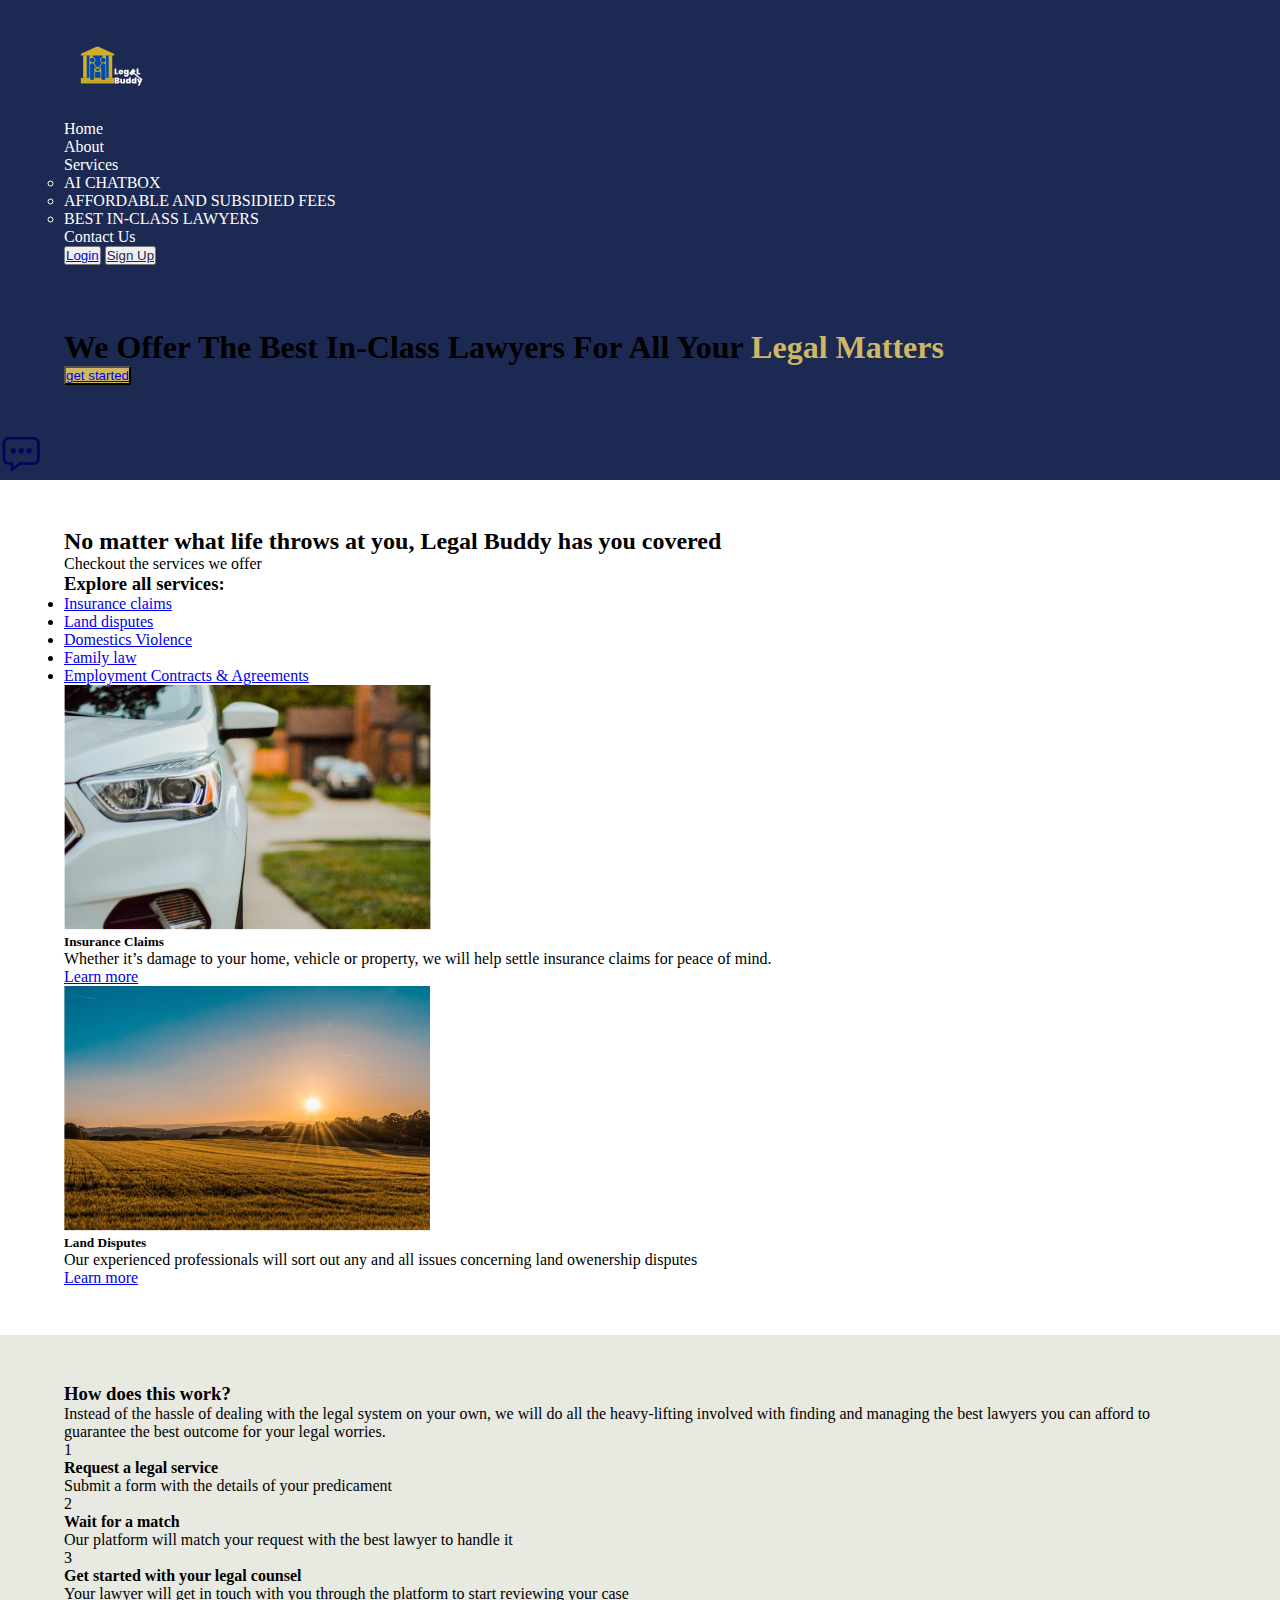
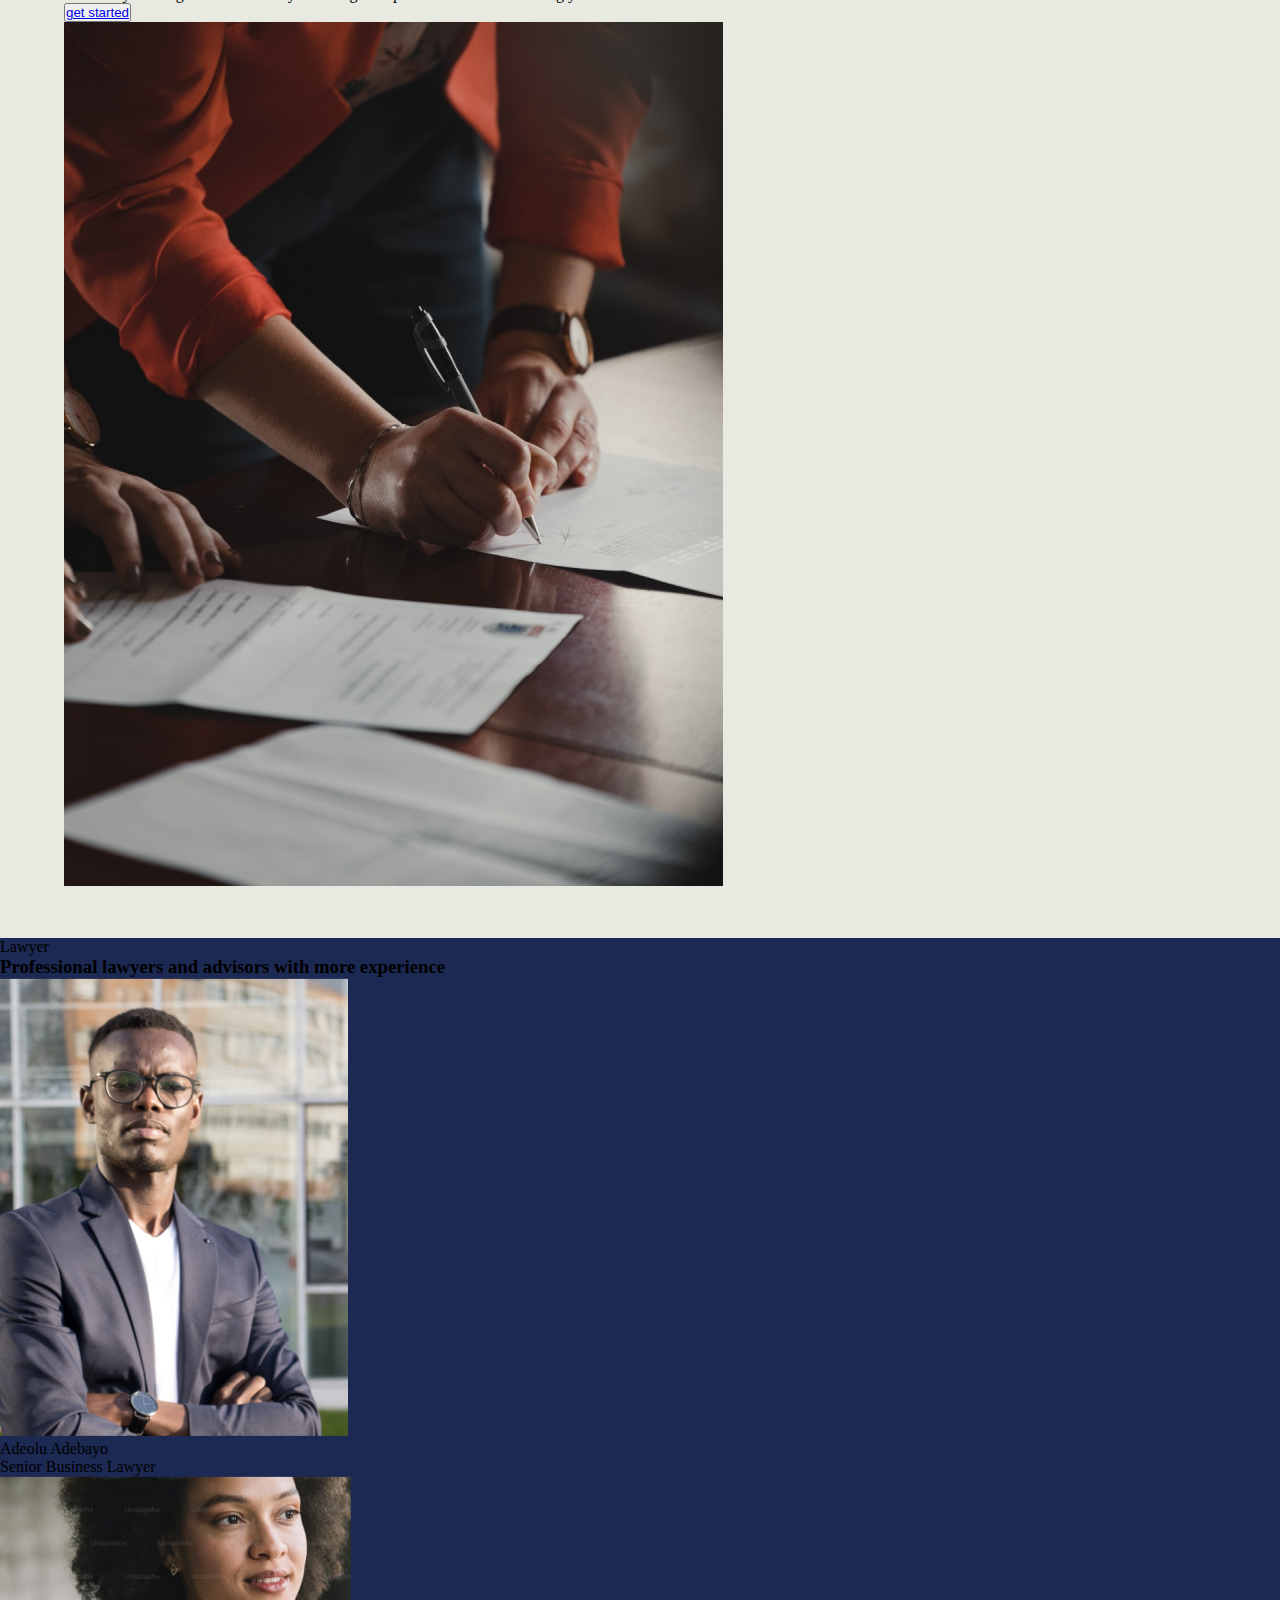
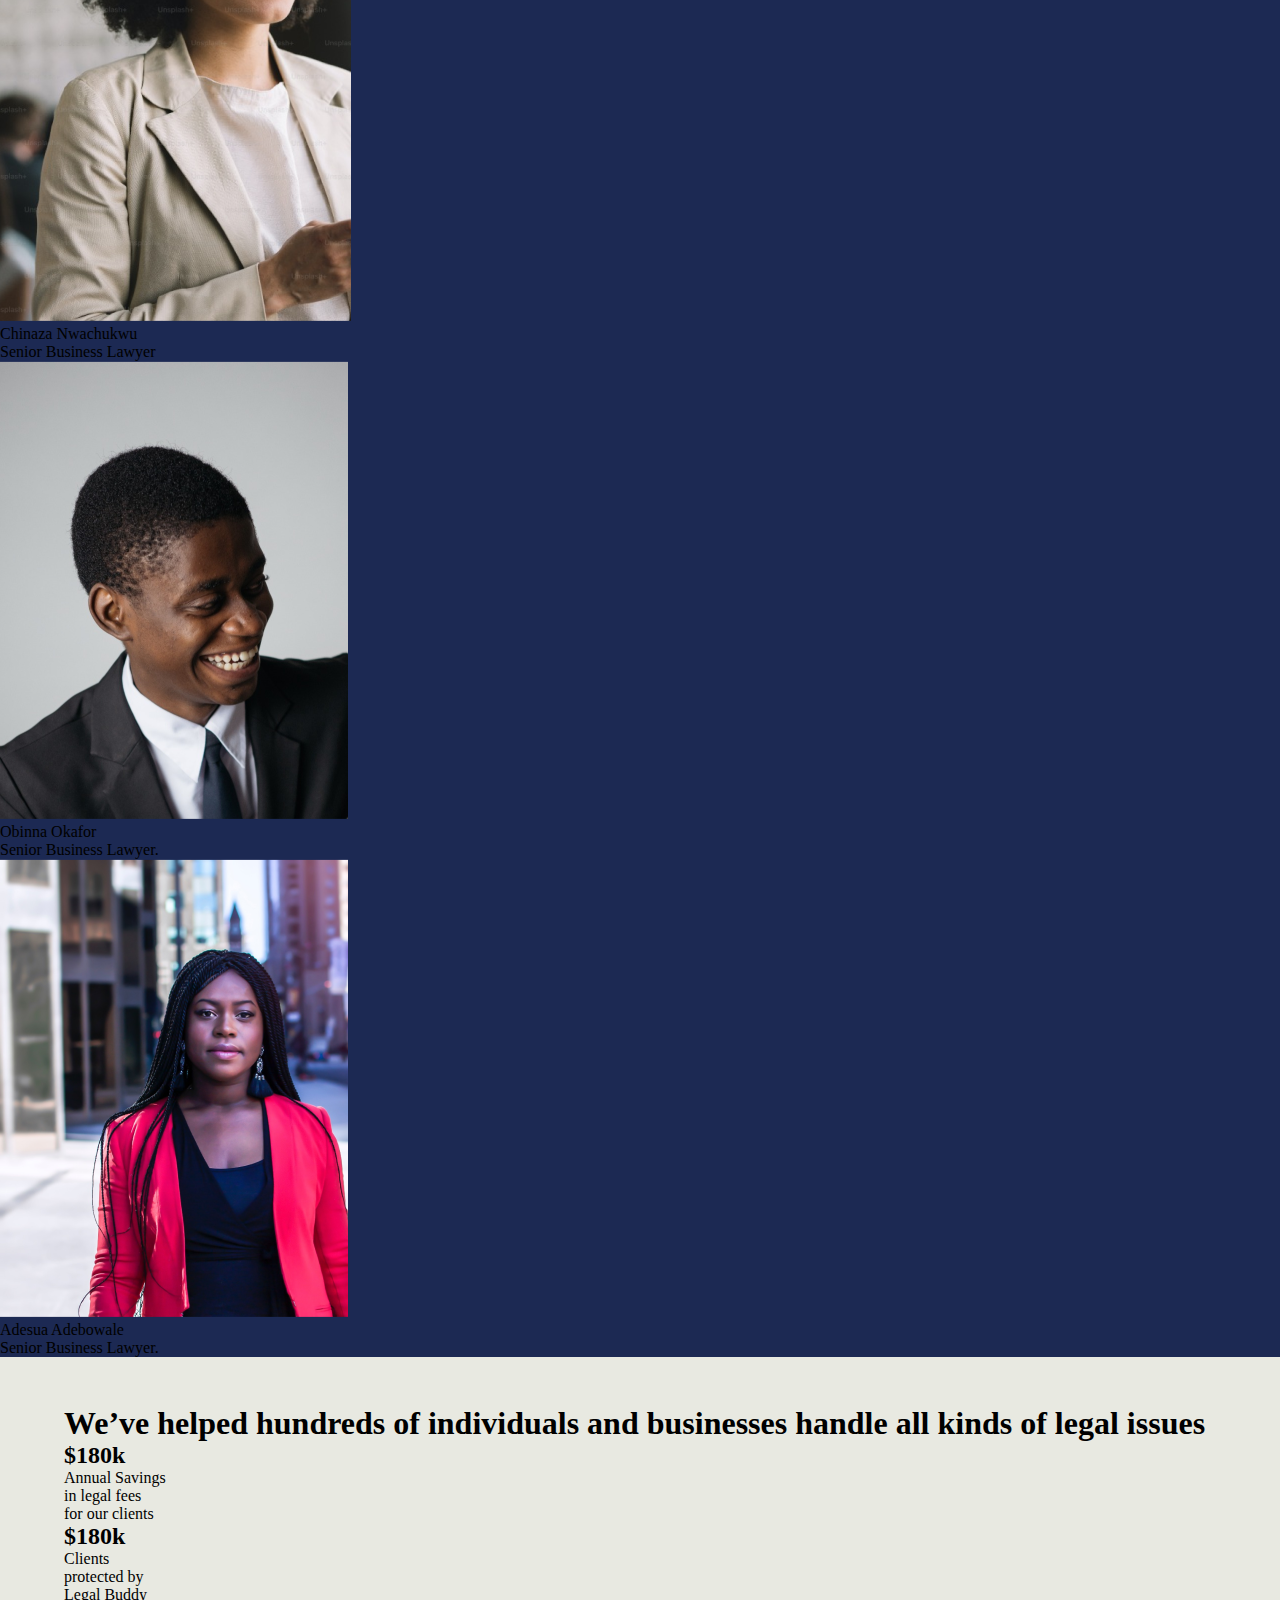
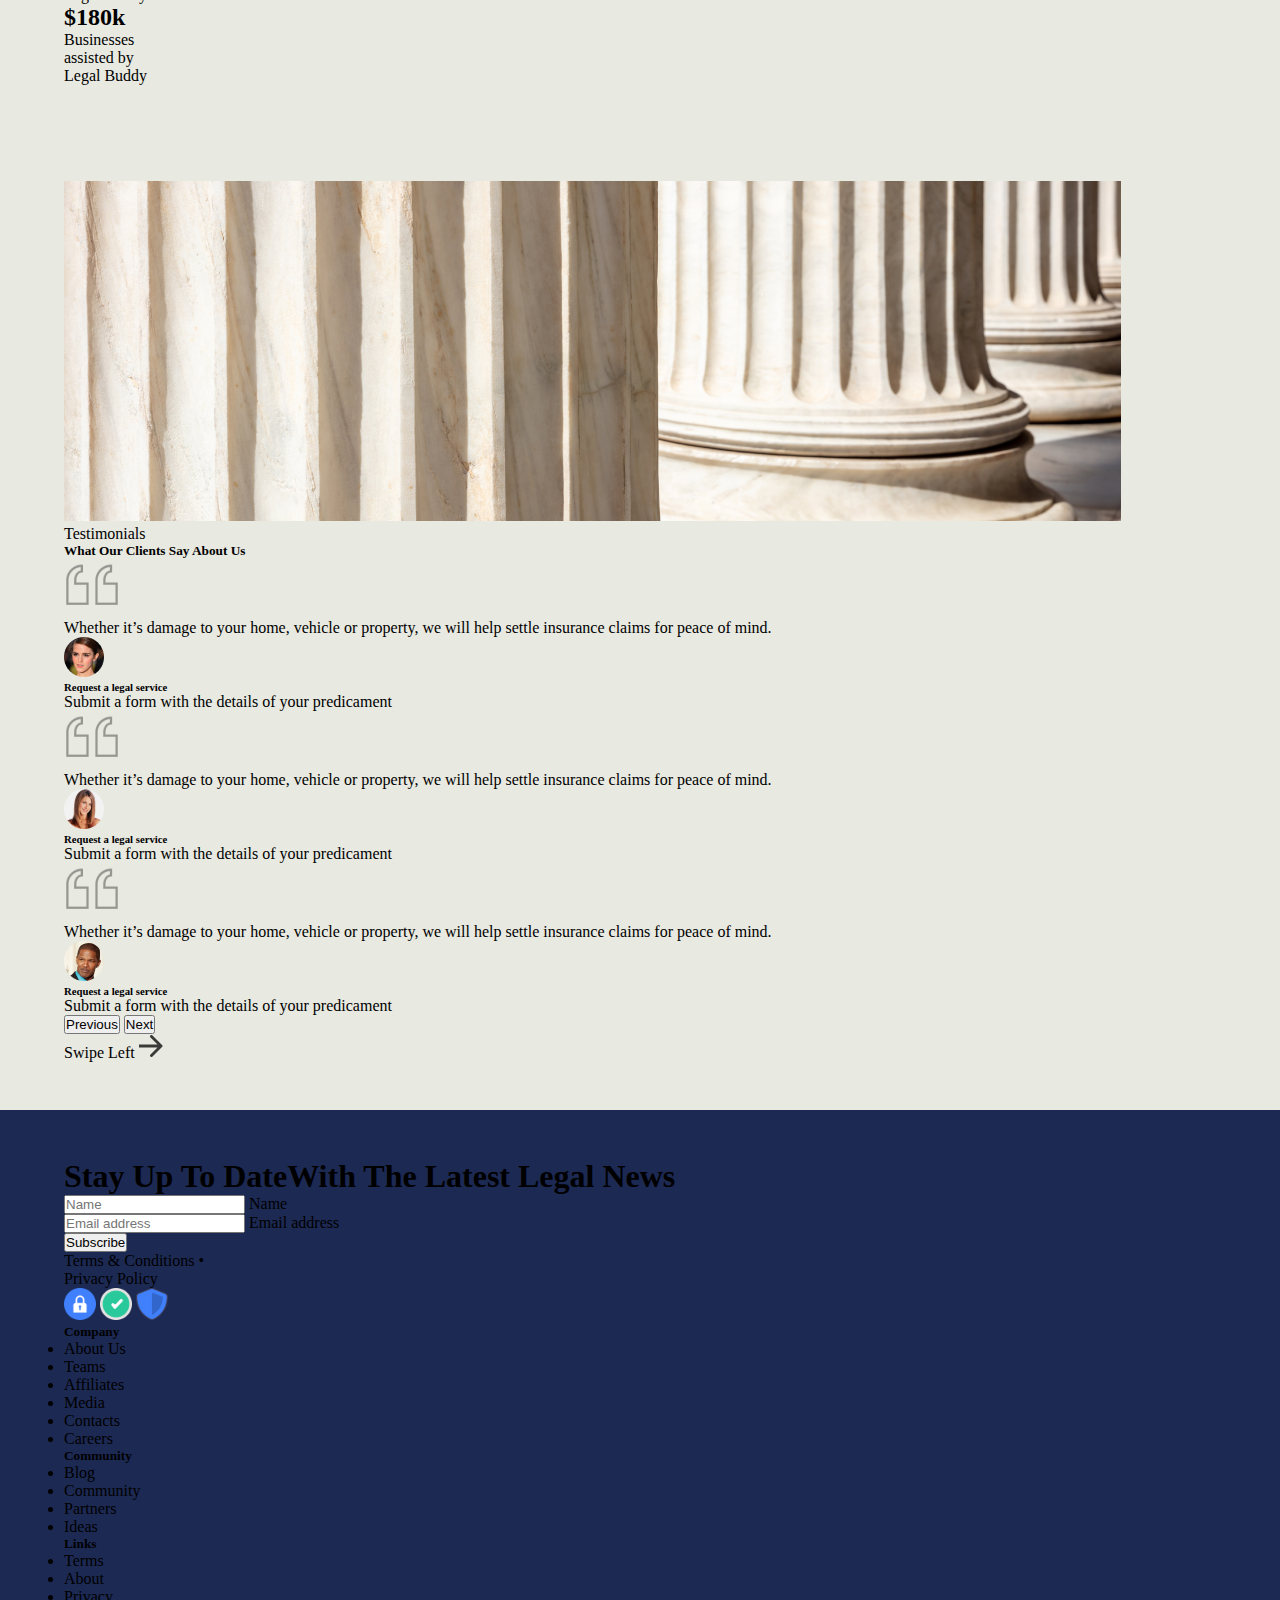
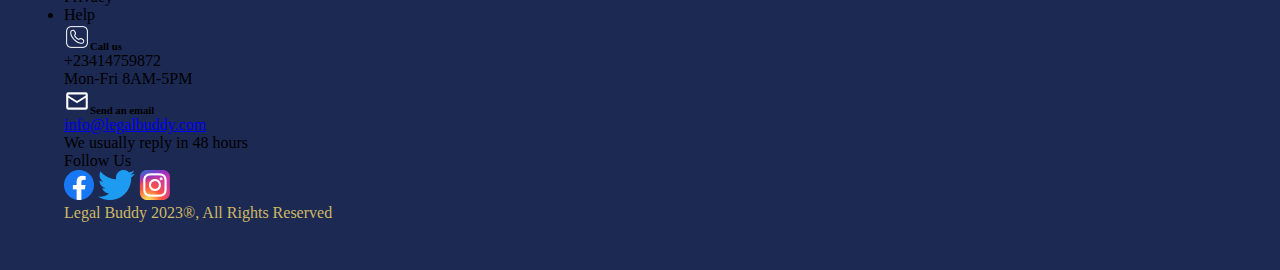
<file: index.html>
<!DOCTYPE html>
<html lang="en">
	<head>
		<meta charset="UTF-8" />
		<meta name="viewport" content="width=device-width, initial-scale=1.0" />
		<link
			href="https://cdn.jsdelivr.net/npm/bootstrap@5.3.1/dist/css/bootstrap.min.css"
			rel="stylesheet"
			integrity="sha384-4bw+/aepP/YC94hEpVNVgiZdgIC5+VKNBQNGCHeKRQN+PtmoHDEXuppvnDJzQIu9"
			crossorigin="anonymous"
		/>
		<link rel="stylesheet" href="./style.css" />
		<title>landing page</title>
	</head>
	<body class="position-relative">
		<header class="vh-100">
			<nav class="d-flex justify-content-between align-items-center">
				<div>
					<img src="./images/png logo 2 1.png" alt="logo" />
				</div>

				<ul
					class="nav-list d-flex align-items-center gap-5 justify-content-center mb-0"
				>
					<li><a href="./home page/index.html">Home</a></li>
					<li><a href="./about page/index.html">About</a></li>
					<li class="dropdown">
						<a
							class="nav-link dropdown-toggle"
							href="#"
							role="button"
							data-bs-toggle="dropdown"
							aria-expanded="false"
						>
							Services
						</a>
						<ul class="text-dark dropdown-menu">
							<li>
								<a
									class="dropdown-item text-dark"
									href="./AI chatbot/index.html"
									>AI CHATBOX</a
								>
							</li>
							<li>
								<a class="text-dark dropdown-item" href="#"
									>AFFORDABLE AND SUBSIDIED FEES</a
								>
							</li>
							<li>
								<a class="dropdown-item text-dark" href="#"
									>BEST IN-CLASS LAWYERS</a
								>
							</li>
						</ul>
					</li>
					<li><a href="#">Contact Us</a></li>
				</ul>
				<div class="nav-btn">
					<button class="btn text-white me-4">
						<a
							href="./login page/index.html"
							class="text-decoration-none text-white"
							>Login</a
						>
					</button>
					<button class="btn btn-light px-3 py-1">
						<a href="./signUp/index.html" class="text-decoration-none"
							>Sign Up</a
						>
					</button>
				</div>
			</nav>
			<section>
				<div class="d-flex pt-4">
					<div>
						<div class="row">
							<h1 class="text-white col-5">
								We Offer The Best In-Class Lawyers For All Your
								<span>Legal Matters </span>
							</h1>
						</div>
						<div
							class="border-top col-5 border-white d-flex justify-content-center border-2 mt-5"
						>
							<button
								class="btn btn-lg text-white fs-4 px-5 border-1 mt-5 text-uppercase"
							>
								<a
									href="./lawyers/index.html"
									class="text-decoration-none text-white"
									>get started</a
								>
							</button>
						</div>
					</div>
				</div>
			</section>
			<div
				class="position-fixed bottom-0 end-0 z-3 text-white rounded-circle p-3"
			>
				<a
					href="./AI chatbot/index.html"
					class="text-decoration-none text-white fs-4"
					><img src="./images/ion_chatbox-ellipses-outline.png" alt="chat-icon"
				/></a>
			</div>
		</header>
		<main>
			<section class="px-5">
				<div class="w-75 pb-5">
					<h2 class="w-75 pe-5 me-5">
						No matter what life throws at you, Legal Buddy has you covered
					</h2>
					<p>Checkout the services we offer</p>
				</div>
				<div class="row gap-5">
					<div class="card rounded-0 border-0 col p-0">
						<div class="card-body">
							<h3 class="card-title">Explore all services:</h3>
							<ul class="card-text">
								<li class="py-3"><a href="#">Insurance claims</a></li>
								<li class="pb-3"><a href="#">Land disputes</a></li>
								<li class="pb-3">
									<a href="#">Domestics Violence</a>
								</li>
								<li class="pb-3"><a href="#">Family law</a></li>
								<li class="pb-3">
									<a href="#">Employment Contracts & Agreements</a>
								</li>
							</ul>
						</div>
					</div>
					<div class="card rounded-0 border-0 col p-0">
						<img
							class="rounded-0"
							src="./images/sarah-brown-3eg3Iuq-3gQ-unsplash 1 (2).png"
							class="card-img-top"
							alt="..."
						/>
						<div class="card-body">
							<h5 class="card-title">Insurance Claims</h5>
							<p class="card-text">
								Whether it’s damage to your home, vehicle or property, we will
								help settle insurance claims for peace of mind.
							</p>
							<a href="#">Learn more</a>
						</div>
					</div>
					<div class="card rounded-0 border-0 col p-0">
						<img
							class="rounded-0"
							src="./images/sarah-brown-3eg3Iuq-3gQ-unsplash 1 (3).png"
							class="card-img-top"
							alt="..."
						/>
						<div class="card-body">
							<h5 class="card-title">Land Disputes</h5>
							<p class="card-text">
								Our experienced professionals will sort out any and all issues
								concerning land owenership disputes
							</p>
							<a href="#">Learn more</a>
						</div>
					</div>
				</div>
			</section>
			<section>
				<div class="d-flex pt-0 pe-0 text-white">
					<div class="container align-items-center ps-5 pe-5">
						<div>
							<h3 class="pt-5">How does this work?</h3>
							<p>
								Instead of the hassle of dealing with the legal system on your
								own, we will do all the heavy-lifting involved with finding and
								managing the best lawyers you can afford to guarantee the best
								outcome for your legal worries.
							</p>
							<div class="d-flex py-4 gap-3">
								<p class="px-4 py-3 text-center rounded-circle text-bg-dark">
									1
								</p>
								<div>
									<h4>Request a legal service</h4>
									<p>Submit a form with the details of your predicament</p>
								</div>
							</div>
							<div class="d-flex pb-4 gap-3">
								<p class="px-4 py-3 text-center rounded-circle text-bg-dark">
									2
								</p>
								<div>
									<h4>Wait for a match</h4>
									<p>
										Our platform will match your request with the best lawyer to
										handle it
									</p>
								</div>
							</div>
							<div class="d-flex pb-4 gap-3">
								<p class="px-4 py-3 text-center rounded-circle text-bg-dark">
									3
								</p>
								<div>
									<h4>Get started with your legal counsel</h4>
									<p>
										Your lawyer will get in touch with you through the platform
										to start reviewing your case
									</p>
								</div>
							</div>
							<div class="d-flex align-items-center justify-content-center">
								<button
									class="btn btn-lg text-white fs-4 px-5 border-1 mt-5 text-uppercase"
								>
									<a
										href="./lawyers/index.html"
										class="text-decoration-none text-white"
										>get started</a
									>
								</button>
							</div>
						</div>
					</div>
					<div>
						<img class="h-100" src="./images/Frame 281.png" alt="lawyer-img" />
					</div>
				</div>
			</section>
			<section class="px-0 py-0">
				<div class="pt-5">
					<div class="text-center">
						<p>Lawyer</p>
						<h3>Professional lawyers and advisors with more experience</h3>
					</div>
					<div
						class="d-flex gap-3 py-5 px-5 align-items-center justify-content-between"
					>
						<div class="card border-0 rounded-0" style="width: 18rem">
							<img
								src="./images/Mask group (12).png"
								class="card-img-top rounded-0"
								alt="..."
							/>
							<div class="card-body text-center">
								<p class="card-title">Adeolu Adebayo</p>
								<p class="card-text">Senior Business Lawyer</p>
							</div>
						</div>
						<div class="card border-0 rounded-0" style="width: 18rem">
							<img
								src="./images/unsplash_fPu5oBGpphY.png"
								class="card-img-top rounded-0"
								alt="..."
							/>
							<div class="card-body text-center">
								<p class="card-title">Chinaza Nwachukwu</p>
								<p class="card-text">Senior Business Lawyer</p>
							</div>
						</div>
						<div class="card border-0 rounded-0" style="width: 18rem">
							<img
								src="./images/Mask group (13).png"
								class="card-img-top rounded-0"
								alt="..."
							/>
							<div class="card-body text-center">
								<p class="card-title">Obinna Okafor</p>
								<p class="card-text">Senior Business Lawyer.</p>
							</div>
						</div>
						<div class="card border-0 rounded-0" style="width: 18rem">
							<img
								src="./images/Mask group (14).png"
								class="card-img-top rounded-0"
								alt="..."
							/>
							<div class="card-body text-center">
								<p class="card-title">Adesua Adebowale</p>
								<p class="card-text">Senior Business Lawyer.</p>
							</div>
						</div>
					</div>
				</div>
			</section>
			<section>
				<div class="w-75 m-auto text-white">
					<div class="text-center">
						<h1>
							We’ve helped hundreds of individuals and businesses handle all
							kinds of legal issues
						</h1>
					</div>
					<div class="d-flex align-items-center justify-content-center pt-5">
						<div class="row text-center">
							<h2 class="pb-3">$180k</h2>
							<p class="pb-3">Annual Savings</p>
							<p>
								in legal fees <br />
								for our clients
							</p>
						</div>
						<div class="row text-center">
							<h2 class="pb-3">$180k</h2>
							<p class="pb-3">Clients</p>
							<p>
								protected by <br />
								Legal Buddy
							</p>
						</div>
						<div class="row text-center">
							<h2 class="pb-3">$180k</h2>
							<p class="pb-3">Businesses</p>
							<p>
								assisted by <br />
								Legal Buddy
							</p>
						</div>
					</div>
				</div>
			</section>
			<section class="z-n1">
				<div class="d-flex pb-4 z-0">
					<div class="z-1 w-100 position-relative">
						<img
							class="z-2 me-5 float-end w-75"
							src="./images/image 4.png"
							alt=""
						/>
						<div class="position-absolute top-50 end-50">
							<p>Testimonials</p>
							<h5 class="display-4 pe-5">What Our Clients Say About Us</h5>
						</div>
					</div>
				</div>
				<div class="d-flex gap-5 justify-content-between pt-5">
					<div class="carousel slide row gap-4">
						<div class="card carousel-inner rounded-0 py-0 px-3 col p-0">
							<div class="carousel-item active card-body py-0">
								<div class="pt-4 pb-5">
									<img
										class="rounded-0"
										src="./images/image 9.png"
										class=""
										alt="..."
									/>
								</div>
								<p class="card-text">
									Whether it’s damage to your home, vehicle or property, we will
									help settle insurance claims for peace of mind.
								</p>
								<div class="d-flex align-items-center py-4 gap-3">
									<div>
										<img src="./images/image 10.png" alt="" />
									</div>
									<div>
										<h6>Request a legal service</h6>
										<p class="fs-6">
											Submit a form with the details of your predicament
										</p>
									</div>
								</div>
							</div>
						</div>
						<div class="card rounded-0 py-0 px-3 col p-0">
							<div class="card-body py-0">
								<div class="pt-4 pb-5">
									<img
										class="rounded-0"
										src="./images/image 9.png"
										class=""
										alt="..."
									/>
								</div>
								<p class="card-text">
									Whether it’s damage to your home, vehicle or property, we will
									help settle insurance claims for peace of mind.
								</p>
								<div class="d-flex align-items-center py-4 gap-3">
									<div>
										<img src="./images/image 10 (1).png" alt="" />
									</div>
									<div>
										<h6>Request a legal service</h6>
										<p class="fs-6">
											Submit a form with the details of your predicament
										</p>
									</div>
								</div>
							</div>
						</div>
						<div class="card rounded-0 py-0 px-3 col p-0">
							<div class="card-body py-0">
								<div class="pt-4 pb-5">
									<img
										class="rounded-0"
										src="./images/image 9.png"
										class=""
										alt="..."
									/>
								</div>
								<p class="card-text">
									Whether it’s damage to your home, vehicle or property, we will
									help settle insurance claims for peace of mind.
								</p>
								<div class="d-flex align-items-center py-4 gap-3">
									<div>
										<img src="./images/image 10 (2).png" alt="" />
									</div>
									<div>
										<h6>Request a legal service</h6>
										<p class="fs-6">
											Submit a form with the details of your predicament
										</p>
									</div>
								</div>
							</div>
						</div>
						<!-- <div class="col-1 d-flex align-items-center justify-content-center">
							<img src="./images/Group 42.png" alt="arrow" />
						</div> -->

						<button
							class="carousel-control-prev"
							type="button"
							data-bs-target="#carouselExample"
							data-bs-slide="prev"
						>
							<span
								class="carousel-control-prev-icon"
								aria-hidden="true"
							></span>
							<span class="visually-hidden">Previous</span>
						</button>
						<button
							class="carousel-control-next"
							type="button"
							data-bs-target="#carouselExample"
							data-bs-slide="next"
						>
							<span
								class="carousel-control-next-icon"
								aria-hidden="true"
							></span>
							<span class="visually-hidden">Next</span>
						</button>
					</div>
				</div>
				<div class="pt-5 text-center">
					<p>
						Swipe Left
						<img class="ps-3" src="./images/Arrow 1.png" alt=" Arrow" />
					</p>
				</div>
			</section>
		</main>
		<footer>
			<section>
				<div class="d-flex gap-3 text-white">
					<div class="d-flex w-50 flex-column border-end pe-5">
						<h1>Stay Up To DateWith The Latest Legal News</h1>
						<div>
							<div class="form-floating mb-3 text-dark">
								<input
									type="email"
									class="form-control"
									id="floatingInput"
									placeholder="Name"
								/>
								<label for="floatingInput">Name</label>
							</div>
							<div class="form-floating text-dark">
								<input
									type="password"
									class="form-control"
									id="floatingPassword"
									placeholder="Email address"
								/>
								<label for="floatingPassword">Email address</label>
							</div>
						</div>
						<div class="">
							<button class="btn btn-primary px-5 mt-3 py-2">Subscribe</button>
						</div>

						<div>
							<div class="d-flex gap-3 pt-4">
								<p>Terms & Conditions •</p>
								<p>Privacy Policy</p>
							</div>
							<div
								class="d-flex gap-4 align-items-center justify-content-center pt-3"
							>
								<img
									style="width: 2rem; height: 2rem"
									src="./images/Frame 28.png"
									alt=""
								/>
								<img
									style="width: 2rem; height: 2rem"
									src="./images/Frame 30 (1).png"
									alt=""
								/>
								<img
									style="width: 2rem; height: 2rem"
									src="./images/Frame 26 (1).png"
									alt=""
								/>
							</div>
						</div>
					</div>
					<div class="w-50">
						<div class="d-flex justify-content-around pb-5">
							<div>
								<h5>Company</h5>
								<ul>
									<li>About Us</li>
									<li>Teams</li>
									<li>Affiliates</li>
									<li>Media</li>
									<li>Contacts</li>
									<li>Careers</li>
								</ul>
							</div>
							<div>
								<h5>Community</h5>
								<ul>
									<li>Blog</li>
									<li>Community</li>
									<li>Partners</li>
									<li>Ideas</li>
								</ul>
							</div>
							<div>
								<h5>Links</h5>
								<ul>
									<li>Terms</li>
									<li>About</li>
									<li>Privacy</li>
									<li>Help</li>
								</ul>
							</div>
						</div>
						<div class="d-flex justify-content-around">
							<div>
								<h6>
									<img
										class="me-2"
										src="./images/image 12.png"
										alt="phone-icon"
									/>Call us
								</h6>
								<p class="mb-0 mt-2">+23414759872</p>
								<p>Mon-Fri 8AM-5PM</p>
							</div>
							<div>
								<h6>
									<img
										class="me-2"
										src="./images/image 12 (1).png"
										alt="phone-icon"
									/>Send an email
								</h6>
								<p class="mb-0 mt-2">
									<a href="#" class="text-white text-decoration-none"
										>info@legalbuddy.com</a
									>
								</p>
								<p>We usually reply in 48 hours</p>
							</div>
							<div>
								<p>Follow Us</p>
								<img src="./images/Group 2035.png" alt="facebook-icon" />
								<img src="./images/Group 2036.png" alt="twitter-icon" />
								<img src="./images/Group 2037.png" alt="instagram-icon" />
							</div>
						</div>
					</div>
				</div>
				<div class="d-flex justify-content-center">
					<p class="pt-4">Legal Buddy 2023&reg;, All Rights Reserved</p>
				</div>
			</section>
		</footer>

		<script
			src="https://cdn.jsdelivr.net/npm/bootstrap@5.3.1/dist/js/bootstrap.bundle.min.js"
			integrity="sha384-HwwvtgBNo3bZJJLYd8oVXjrBZt8cqVSpeBNS5n7C8IVInixGAoxmnlMuBnhbgrkm"
			crossorigin="anonymous"
		></script>
	</body>
</html>
</file>
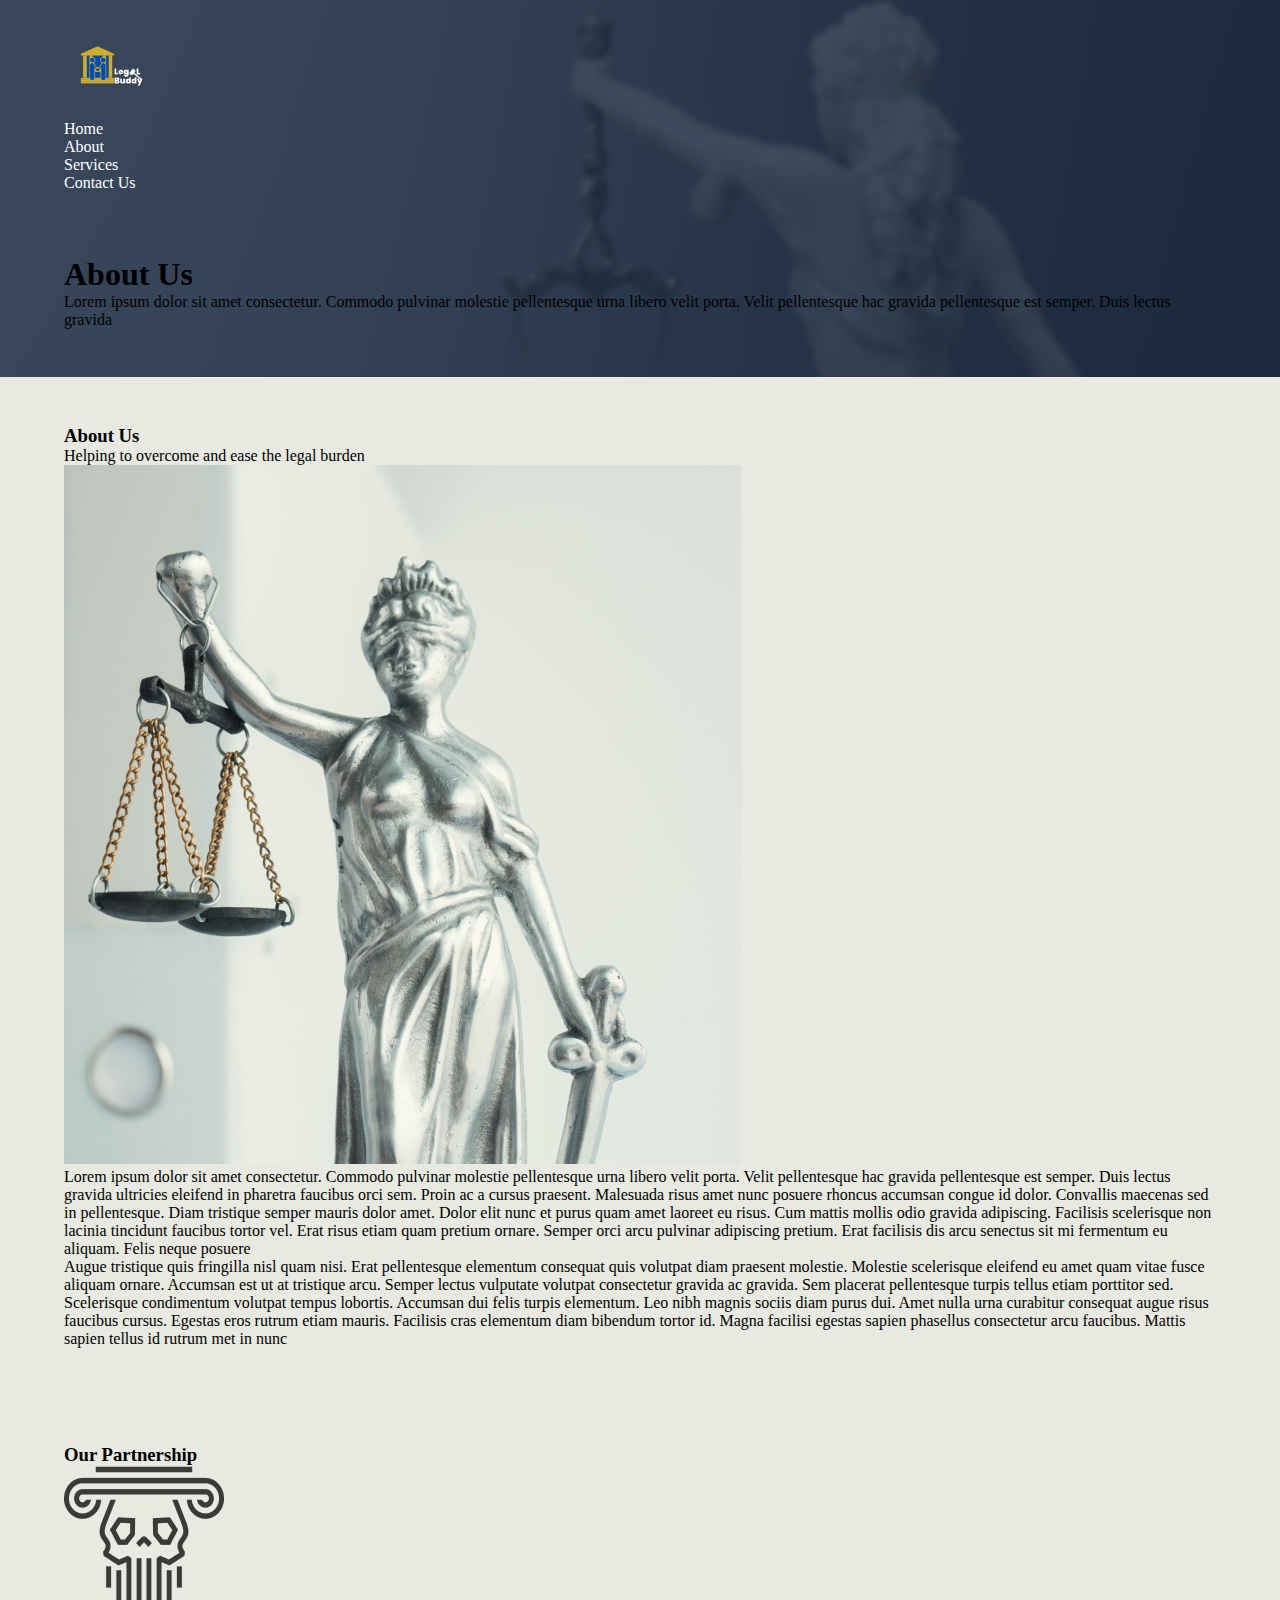
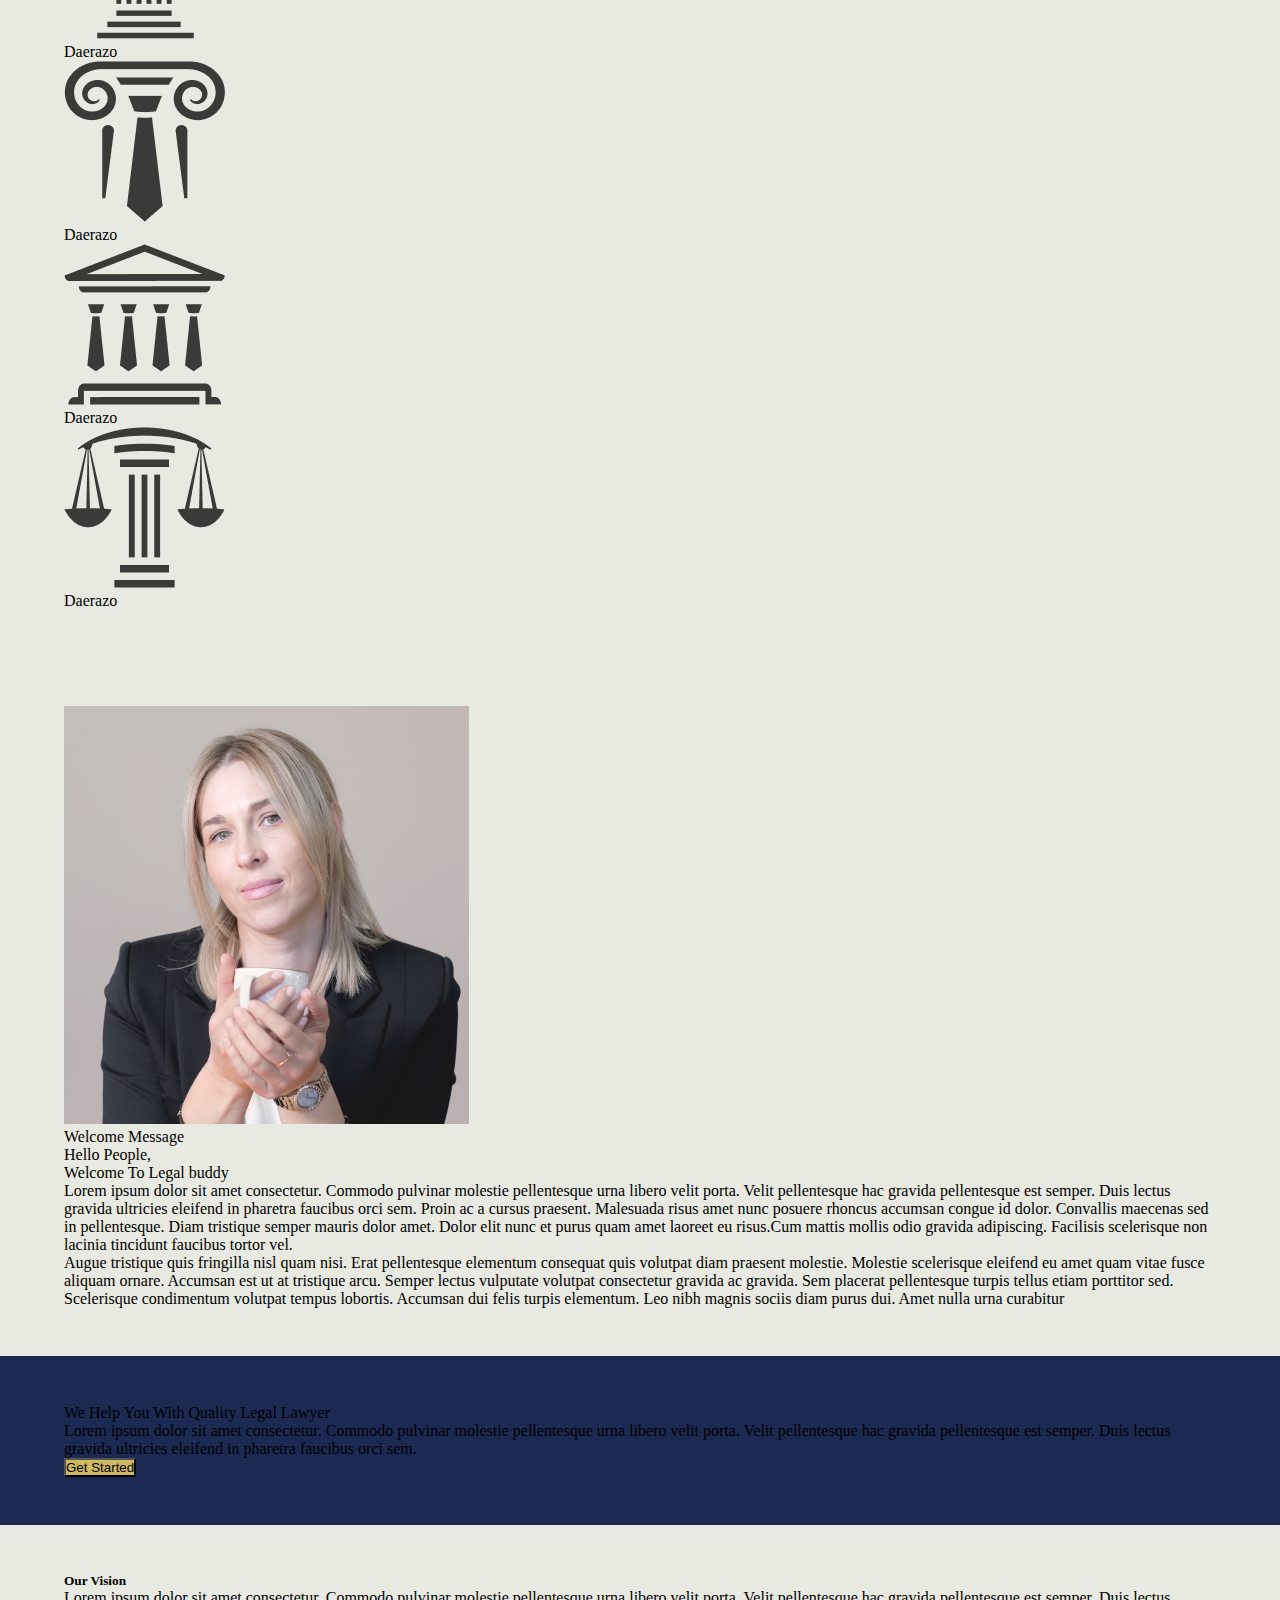
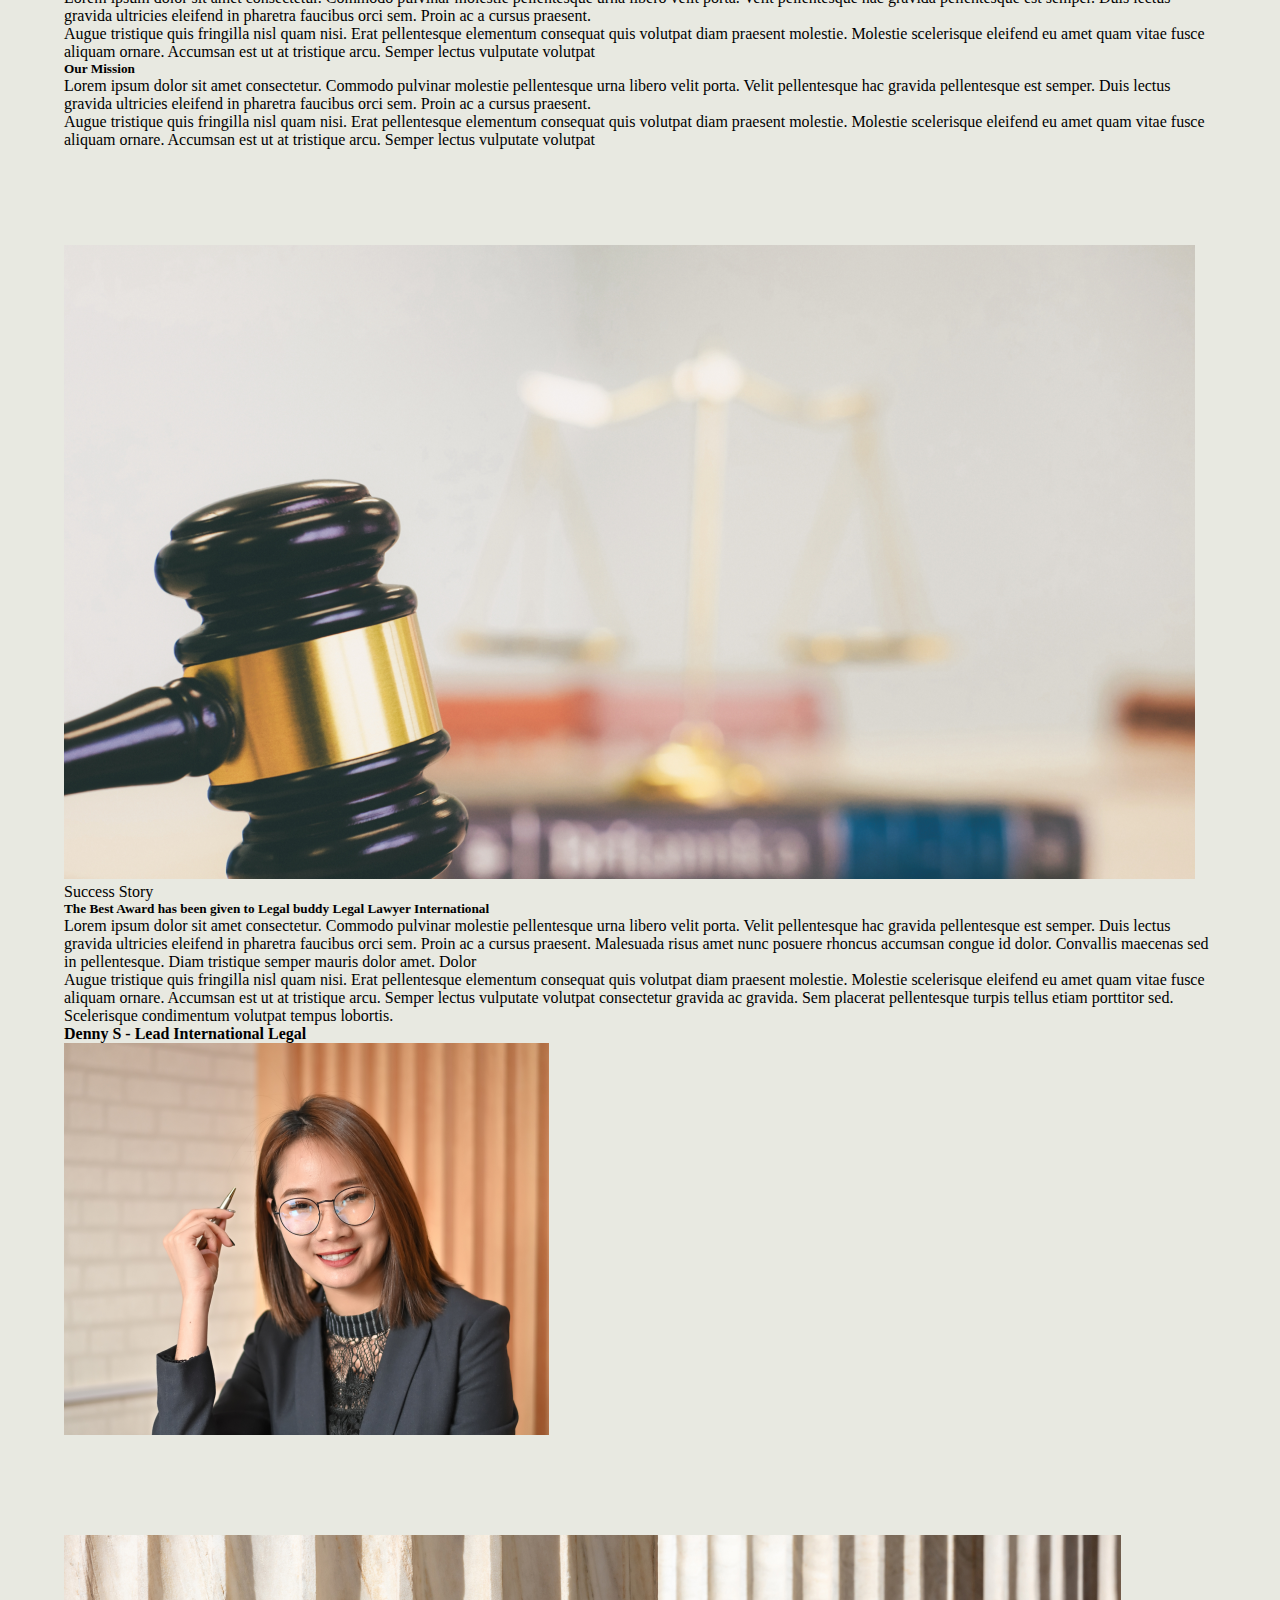
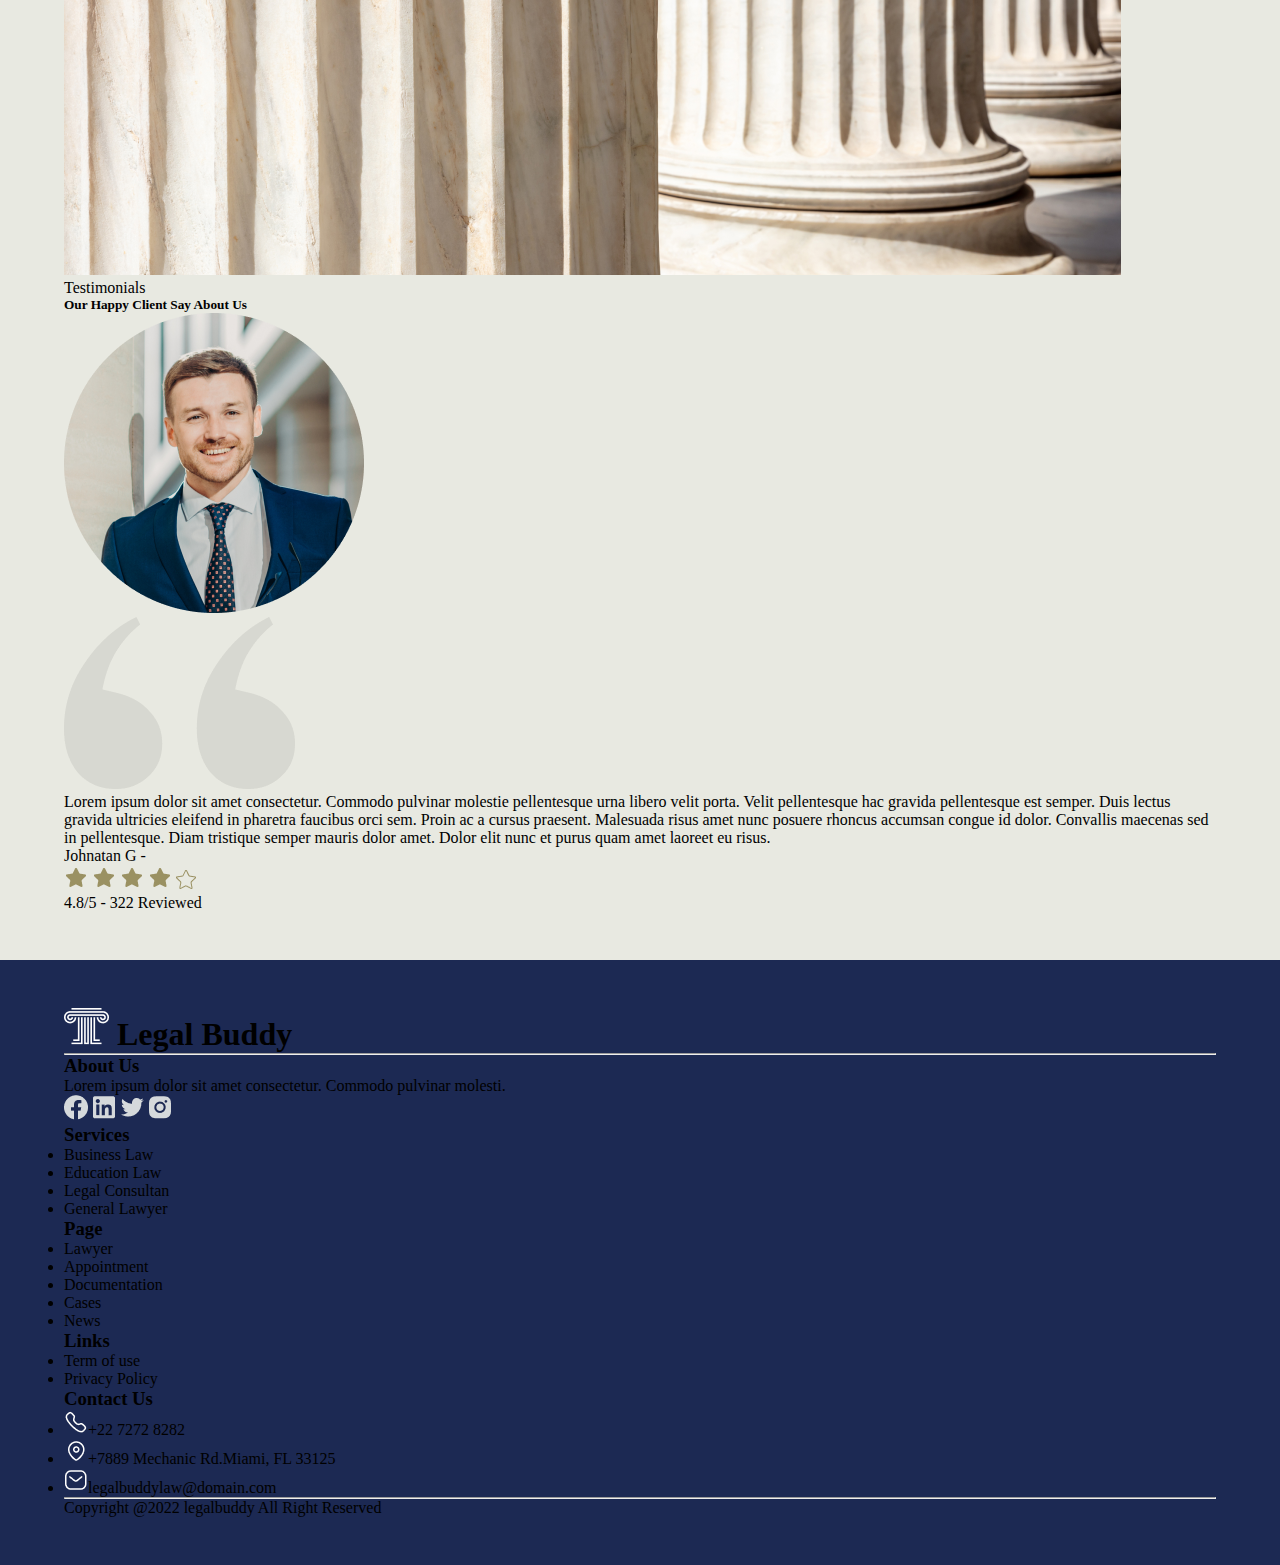
<file: about page/index.html>
<!DOCTYPE html>
<html lang="en">
	<head>
		<meta charset="UTF-8" />
		<meta name="viewport" content="width=device-width, initial-scale=1.0" />
		<link
			href="https://cdn.jsdelivr.net/npm/bootstrap@5.3.1/dist/css/bootstrap.min.css"
			rel="stylesheet"
			integrity="sha384-4bw+/aepP/YC94hEpVNVgiZdgIC5+VKNBQNGCHeKRQN+PtmoHDEXuppvnDJzQIu9"
			crossorigin="anonymous"
		/>
		<link rel="stylesheet" href="./style.css" />
		<title>about page</title>
	</head>
	<body>
		<header class="vh-100">
			<nav class="d-flex justify-content-between align-items-center">
				<div>
					<img src="./images/png logo 2 1.png" alt="logo" />
				</div>

				<ul
					class="nav-list d-flex align-items-center gap-5 justify-content-center mb-0"
				>
					<li><a href="#hero">Home</a></li>
					<li><a href="#services">About</a></li>
					<li><a href="#featured">Services</a></li>
					<li><a href="#">Contact Us</a></li>
				</ul>
			</nav>
			<section>
				<div
					class="container d-flex gap-3 pt-5 align-items-center justify-content-around"
				>
					<div class="w-75 border-end py-5">
						<h1 class="display-2 text-white fw-medium">About Us</h1>
					</div>
					<div>
						<p class="ps-5 text-white">
							Lorem ipsum dolor sit amet consectetur. Commodo pulvinar molestie
							pellentesque urna libero velit porta. Velit pellentesque hac
							gravida pellentesque est semper. Duis lectus gravida
						</p>
					</div>
				</div>
			</section>
		</header>
		<main>
			<section>
				<div
					class="d-flex gap-5 px-5 pt-5 mt-5 justify-content-around align-items-center"
				>
					<div class="border-end w-50 py-5 border-dark pe-5 h-50">
						<h3>About Us</h3>
						<p class="display-2 fw-medium">
							Helping to overcome and ease the legal burden
						</p>
					</div>
					<div class="w-50 rounded-0 card">
						<img
							class="rounded-0 card-img-top h-25 w-100"
							src="./images/image 1 (1).png"
							alt=""
						/>
					</div>
				</div>
				<div class="py-5 px-5 mt-4">
					<p class="text-center pb-4">
						Lorem ipsum dolor sit amet consectetur. Commodo pulvinar molestie
						pellentesque urna libero velit porta. Velit pellentesque hac gravida
						pellentesque est semper. Duis lectus gravida ultricies eleifend in
						pharetra faucibus orci sem. Proin ac a cursus praesent. Malesuada
						risus amet nunc posuere rhoncus accumsan congue id dolor. Convallis
						maecenas sed in pellentesque. Diam tristique semper mauris dolor
						amet. Dolor elit nunc et purus quam amet laoreet eu risus. Cum
						mattis mollis odio gravida adipiscing. Facilisis scelerisque non
						lacinia tincidunt faucibus tortor vel. Erat risus etiam quam pretium
						ornare. Semper orci arcu pulvinar adipiscing pretium. Erat facilisis
						dis arcu senectus sit mi fermentum eu aliquam. Felis neque posuere
					</p>
					<p class="text-center">
						Augue tristique quis fringilla nisl quam nisi. Erat pellentesque
						elementum consequat quis volutpat diam praesent molestie. Molestie
						scelerisque eleifend eu amet quam vitae fusce aliquam ornare.
						Accumsan est ut at tristique arcu. Semper lectus vulputate volutpat
						consectetur gravida ac gravida. Sem placerat pellentesque turpis
						tellus etiam porttitor sed. Scelerisque condimentum volutpat tempus
						lobortis. Accumsan dui felis turpis elementum. Leo nibh magnis
						sociis diam purus dui. Amet nulla urna curabitur consequat augue
						risus faucibus cursus. Egestas eros rutrum etiam mauris. Facilisis
						cras elementum diam bibendum tortor id. Magna facilisi egestas
						sapien phasellus consectetur arcu faucibus. Mattis sapien tellus id
						rutrum met in nunc
					</p>
				</div>
			</section>

			<section class="py-5">
				<div class="text-center pb-5">
					<h3>Our Partnership</h3>
				</div>
				<div
					class="d-flex align-items-center justify-content-around text-center"
				>
					<div class="border-end border-2 border-dark py-5 pe-5">
						<img class="w-50 h-50" src="./images/g28 (1).png" alt="" />
						<p>Daerazo</p>
					</div>
					<div class="border-end border-2 border-dark py-5 pe-5">
						<img class="w-50 h-50" src="./images/Group 2 (1).png" alt="" />
						<p>Daerazo</p>
					</div>
					<div class="border-end border-2 border-dark py-5 pe-5">
						<img class="w-50 h-50" src="./images/g76 (1).png" alt="" />
						<p>Daerazo</p>
					</div>
					<div>
						<img class="w-50 h-50" src="./images/Group 3 (1).png" alt="" />
						<p>Daerazo</p>
					</div>
				</div>
			</section>
			<section>
				<div class="d-flex gap-4 align-items-center justify-content-around">
					<div>
						<img src="./images/Mask group (1).png" alt="" />
					</div>
					<div>
						<p class="fw-medium fs-4">Welcome Message</p>
						<p class="display-4 fw-normal">
							Hello People, <br />
							Welcome To Legal buddy
						</p>
					</div>
				</div>
				<div class="px-5 mb-5">
					<p class="text-start py-4">
						Lorem ipsum dolor sit amet consectetur. Commodo pulvinar molestie
						pellentesque urna libero velit porta. Velit pellentesque hac gravida
						pellentesque est semper. Duis lectus gravida ultricies eleifend in
						pharetra faucibus orci sem. Proin ac a cursus praesent. Malesuada
						risus amet nunc posuere rhoncus accumsan congue id dolor. Convallis
						maecenas sed in pellentesque. Diam tristique semper mauris dolor
						amet. Dolor elit nunc et purus quam amet laoreet eu risus.Cum mattis
						mollis odio gravida adipiscing. Facilisis scelerisque non lacinia
						tincidunt faucibus tortor vel.
					</p>
					<p class="text-start">
						Augue tristique quis fringilla nisl quam nisi. Erat pellentesque
						elementum consequat quis volutpat diam praesent molestie. Molestie
						scelerisque eleifend eu amet quam vitae fusce aliquam ornare.
						Accumsan est ut at tristique arcu. Semper lectus vulputate volutpat
						consectetur gravida ac gravida. Sem placerat pellentesque turpis
						tellus etiam porttitor sed. Scelerisque condimentum volutpat tempus
						lobortis. Accumsan dui felis turpis elementum. Leo nibh magnis
						sociis diam purus dui. Amet nulla urna curabitur
					</p>
				</div>
			</section>
			<section>
				<div class="container text-center text-white">
					<p class="display-4">We Help You With Quality Legal Lawyer</p>
					<p class="px-5 py-5">
						Lorem ipsum dolor sit amet consectetur. Commodo pulvinar molestie
						pellentesque urna libero velit porta. Velit pellentesque hac gravida
						pellentesque est semper. Duis lectus gravida ultricies eleifend in
						pharetra faucibus orci sem.
					</p>
					<button class="px-4 btn rounded-0 mb-5">Get Started</button>
				</div>
			</section>
			<section>
				<div class="d-flex">
					<div class="card border-0">
						<div class="card-body">
							<h5 class="card-title display-3">Our Vision</h5>

							<p class="card-text">
								Lorem ipsum dolor sit amet consectetur. Commodo pulvinar
								molestie pellentesque urna libero velit porta. Velit
								pellentesque hac gravida pellentesque est semper. Duis lectus
								gravida ultricies eleifend in pharetra faucibus orci sem. Proin
								ac a cursus praesent.
							</p>
							<p class="card-text">
								Augue tristique quis fringilla nisl quam nisi. Erat pellentesque
								elementum consequat quis volutpat diam praesent molestie.
								Molestie scelerisque eleifend eu amet quam vitae fusce aliquam
								ornare. Accumsan est ut at tristique arcu. Semper lectus
								vulputate volutpat
							</p>
						</div>
					</div>
					<div class="card border-0">
						<div class="card-body">
							<h5 class="card-title display-3">Our Mission</h5>

							<p class="card-text">
								Lorem ipsum dolor sit amet consectetur. Commodo pulvinar
								molestie pellentesque urna libero velit porta. Velit
								pellentesque hac gravida pellentesque est semper. Duis lectus
								gravida ultricies eleifend in pharetra faucibus orci sem. Proin
								ac a cursus praesent.
							</p>
							<p class="card-text">
								Augue tristique quis fringilla nisl quam nisi. Erat pellentesque
								elementum consequat quis volutpat diam praesent molestie.
								Molestie scelerisque eleifend eu amet quam vitae fusce aliquam
								ornare. Accumsan est ut at tristique arcu. Semper lectus
								vulputate volutpat
							</p>
						</div>
					</div>
				</div>
			</section>
			<section class="z-n1">
				<div class="d-flex z-0">
					<div class="z-1 position-relative">
						<img class="z-2 w-75" src="./images/Mask group (2).png" alt="" />
						<div class="position-absolute top-50 start-50">
							<p>Success Story</p>
							<h5 class="display-5">
								The Best Award has been given to Legal buddy Legal Lawyer
								International
							</h5>
						</div>
					</div>
				</div>
				<div class="d-flex align-items-center mt-5 pt-5 gap-5">
					<div>
						<p>
							Lorem ipsum dolor sit amet consectetur. Commodo pulvinar molestie
							pellentesque urna libero velit porta. Velit pellentesque hac
							gravida pellentesque est semper. Duis lectus gravida ultricies
							eleifend in pharetra faucibus orci sem. Proin ac a cursus
							praesent. Malesuada risus amet nunc posuere rhoncus accumsan
							congue id dolor. Convallis maecenas sed in pellentesque. Diam
							tristique semper mauris dolor amet. Dolor
						</p>
						<p>
							Augue tristique quis fringilla nisl quam nisi. Erat pellentesque
							elementum consequat quis volutpat diam praesent molestie. Molestie
							scelerisque eleifend eu amet quam vitae fusce aliquam ornare.
							Accumsan est ut at tristique arcu. Semper lectus vulputate
							volutpat consectetur gravida ac gravida. Sem placerat pellentesque
							turpis tellus etiam porttitor sed. Scelerisque condimentum
							volutpat tempus lobortis.
						</p>
						<h4>Denny S - Lead International Legal</h4>
					</div>
					<div class="ps-5">
						<img src="./images/Mask group (4).png" alt="" />
					</div>
				</div>
			</section>
			<section class="z-n1">
				<div class="d-flex pb-4 z-0">
					<div class="z-1 w-100 position-relative">
						<img
							class="z-2 me-5 float-end w-75"
							src="./images/image 4.png"
							alt=""
						/>
						<div class="position-absolute top-50 end-50">
							<p>Testimonials</p>
							<h5 class="display-5 pe-5">Our Happy Client Say About Us</h5>
						</div>
					</div>
				</div>
				<div class="d-flex gap-5 justify-content-between pt-5">
					<div class="w-25">
						<img class="w-100 h-100" src="./images/Mask group (5).png" alt="" />
					</div>
					<div class="position-relative w-75">
						<img class="z-n1" src="./images/“.png" alt="" />
						<div class="position-absolute pt-5 ps-5 top-0 w-">
							<p>
								Lorem ipsum dolor sit amet consectetur. Commodo pulvinar
								molestie pellentesque urna libero velit porta. Velit
								pellentesque hac gravida pellentesque est semper. Duis lectus
								gravida ultricies eleifend in pharetra faucibus orci sem. Proin
								ac a cursus praesent. Malesuada risus amet nunc posuere rhoncus
								accumsan congue id dolor. Convallis maecenas sed in
								pellentesque. Diam tristique semper mauris dolor amet. Dolor
								elit nunc et purus quam amet laoreet eu risus.
							</p>
							<div class="d-flex gap-3 align-items-center">
								<p class="mb-0">Johnatan G -</p>
								<div>
									<img src="./images/Star.png" alt="" />
									<img src="./images/Star.png" alt="" />
									<img src="./images/Star.png" alt="" />
									<img src="./images/Star.png" alt="" />
									<img src="./images/Star (1).png" alt="" />
								</div>
								<p class="mb-0">4.8/5 - 322 Reviewed</p>
							</div>
						</div>
					</div>
				</div>
			</section>
		</main>
		<footer class="text-white">
			<section class="pb-2">
				<div class="text-center w-100 py-5">
					<h1
						class="fs-5 h-25 w-25 m-auto text-center d-flex align-items-center gap-3"
					>
						<img class="" src="./images/g22.png" alt="logo" />
						Legal Buddy
					</h1>
				</div>
				<hr class="border border-white border-1 opacity-50 w-50 m-auto" />
				<div class="pt-5 row">
					<div class="col">
						<h3>About Us</h3>
						<p class="">
							Lorem ipsum dolor sit amet consectetur. Commodo pulvinar molesti.
						</p>
						<div class="d-flex gap-3 align-items-center">
							<img
								src="./images/akar-icons_facebook-fill.png"
								alt="akar-icons_facebook-fill"
							/>
							<img
								src="./images/akar-icons_linkedin-box-fill.png"
								alt="akar-icons_linkedin-box-fill"
							/>
							<img
								src="./images/akar-icons_twitter-fill.png"
								alt="akar-icons_twitter-fill"
							/>
							<img
								src="./images/ant-design_instagram-filled.png"
								alt="ant-design_instagram-filled"
							/>
						</div>
					</div>
					<div class="col">
						<h3>Services</h3>
						<ul class="list-unstyled">
							<li class="mb-2">Business Law</li>
							<li class="mb-2">Education Law</li>
							<li class="mb-2">Legal Consultan</li>
							<li class="mb-2">General Lawyer</li>
						</ul>
					</div>
					<div class="col">
						<h3>Page</h3>
						<ul class="list-unstyled">
							<li class="mb-2">Lawyer</li>
							<li class="mb-2">Appointment</li>
							<li class="mb-2">Documentation</li>
							<li class="mb-2">Cases</li>
							<li class="mb-2">News</li>
						</ul>
					</div>
					<div class="col">
						<h3>Links</h3>
						<ul class="list-unstyled">
							<li class="mb-2">Term of use</li>
							<li class="mb-2">Privacy Policy</li>
						</ul>
					</div>
					<div class="col-4">
						<h3>Contact Us</h3>
						<ul class="list-unstyled">
							<li class="mb-2">
								<img class="me-2" src="./images/Call.png" alt="Call" />+22 7272
								8282
							</li>
							<li class="mb-2">
								<img
									class="me-2"
									src="./images/Location.png"
									alt="Location"
								/>+7889 Mechanic Rd.Miami, FL 33125
							</li>
							<li class="mb-2">
								<img
									class="me-2"
									src="./images/Message.png"
									alt="Message"
								/>legalbuddylaw@domain.com
							</li>
						</ul>
					</div>
				</div>
				<hr class="border border-white border-1 opacity-50" />
				<div class="text-center pt-3">
					<p>Copyright @2022 legalbuddy All Right Reserved</p>
				</div>
			</section>
		</footer>
		<script
			src="https://cdn.jsdelivr.net/npm/bootstrap@5.3.1/dist/js/bootstrap.bundle.min.js"
			integrity="sha384-HwwvtgBNo3bZJJLYd8oVXjrBZt8cqVSpeBNS5n7C8IVInixGAoxmnlMuBnhbgrkm"
			crossorigin="anonymous"
		></script>
	</body>
</html>
</file>
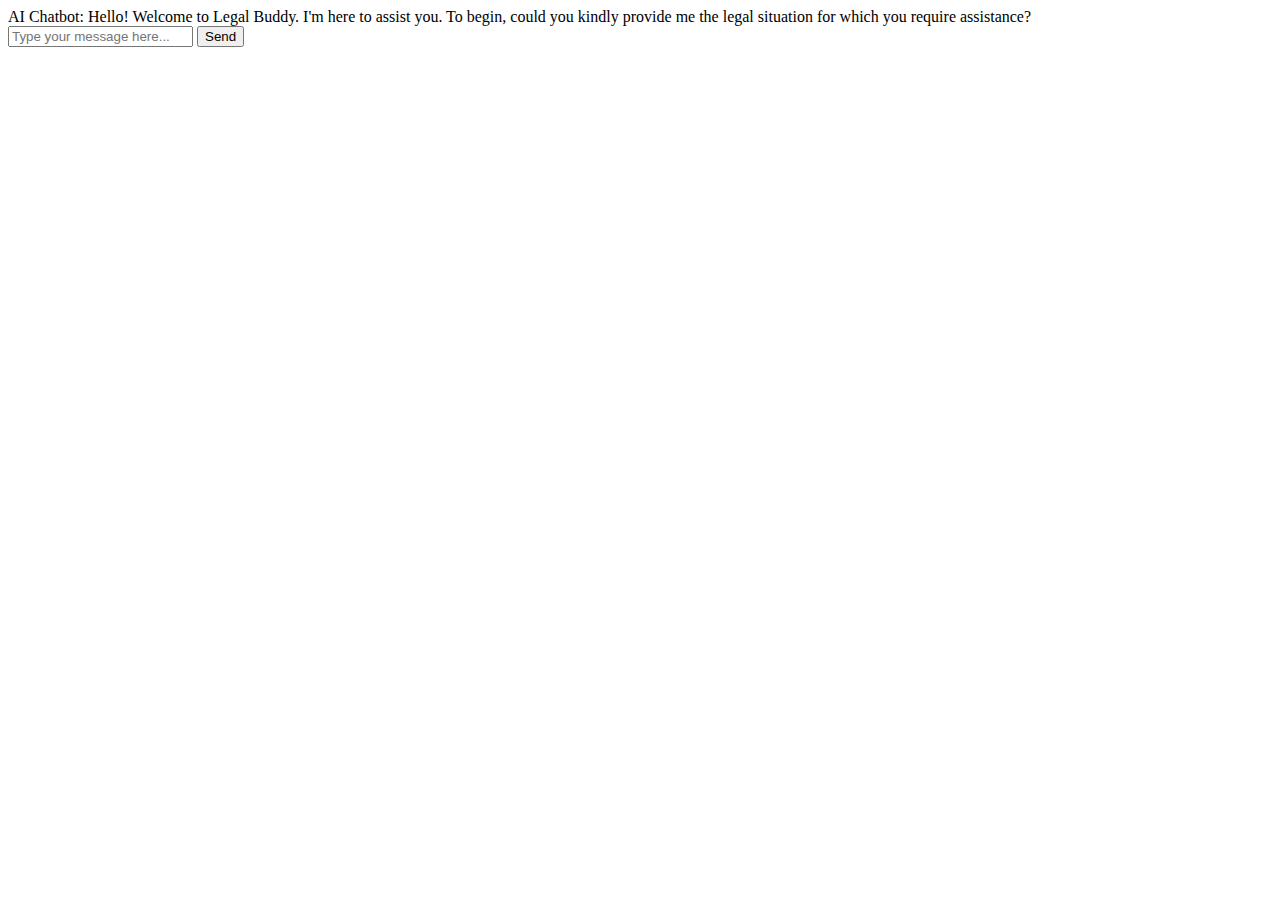
<file: AI chatbot/index.html>
<!DOCTYPE html>
<html lang="en">
	<head>
		<meta charset="UTF-8" />
		<meta name="viewport" content="width=device-width, initial-scale=1.0" />
		<title>Legal Buddy Chatbot</title>
	</head>
	<body>
		<div id="chatbox">
			<div class="message">
				AI Chatbot: Hello! Welcome to Legal Buddy. I'm here to assist you. To
				begin, could you kindly provide me the legal situation for which you
				require assistance?
			</div>
		</div>
		<input type="text" id="userInput" placeholder="Type your message here..." />
		<button onclick="sendMessage()">Send</button>

		<script src="./script.js"></script>
	</body>
</html>
</file>
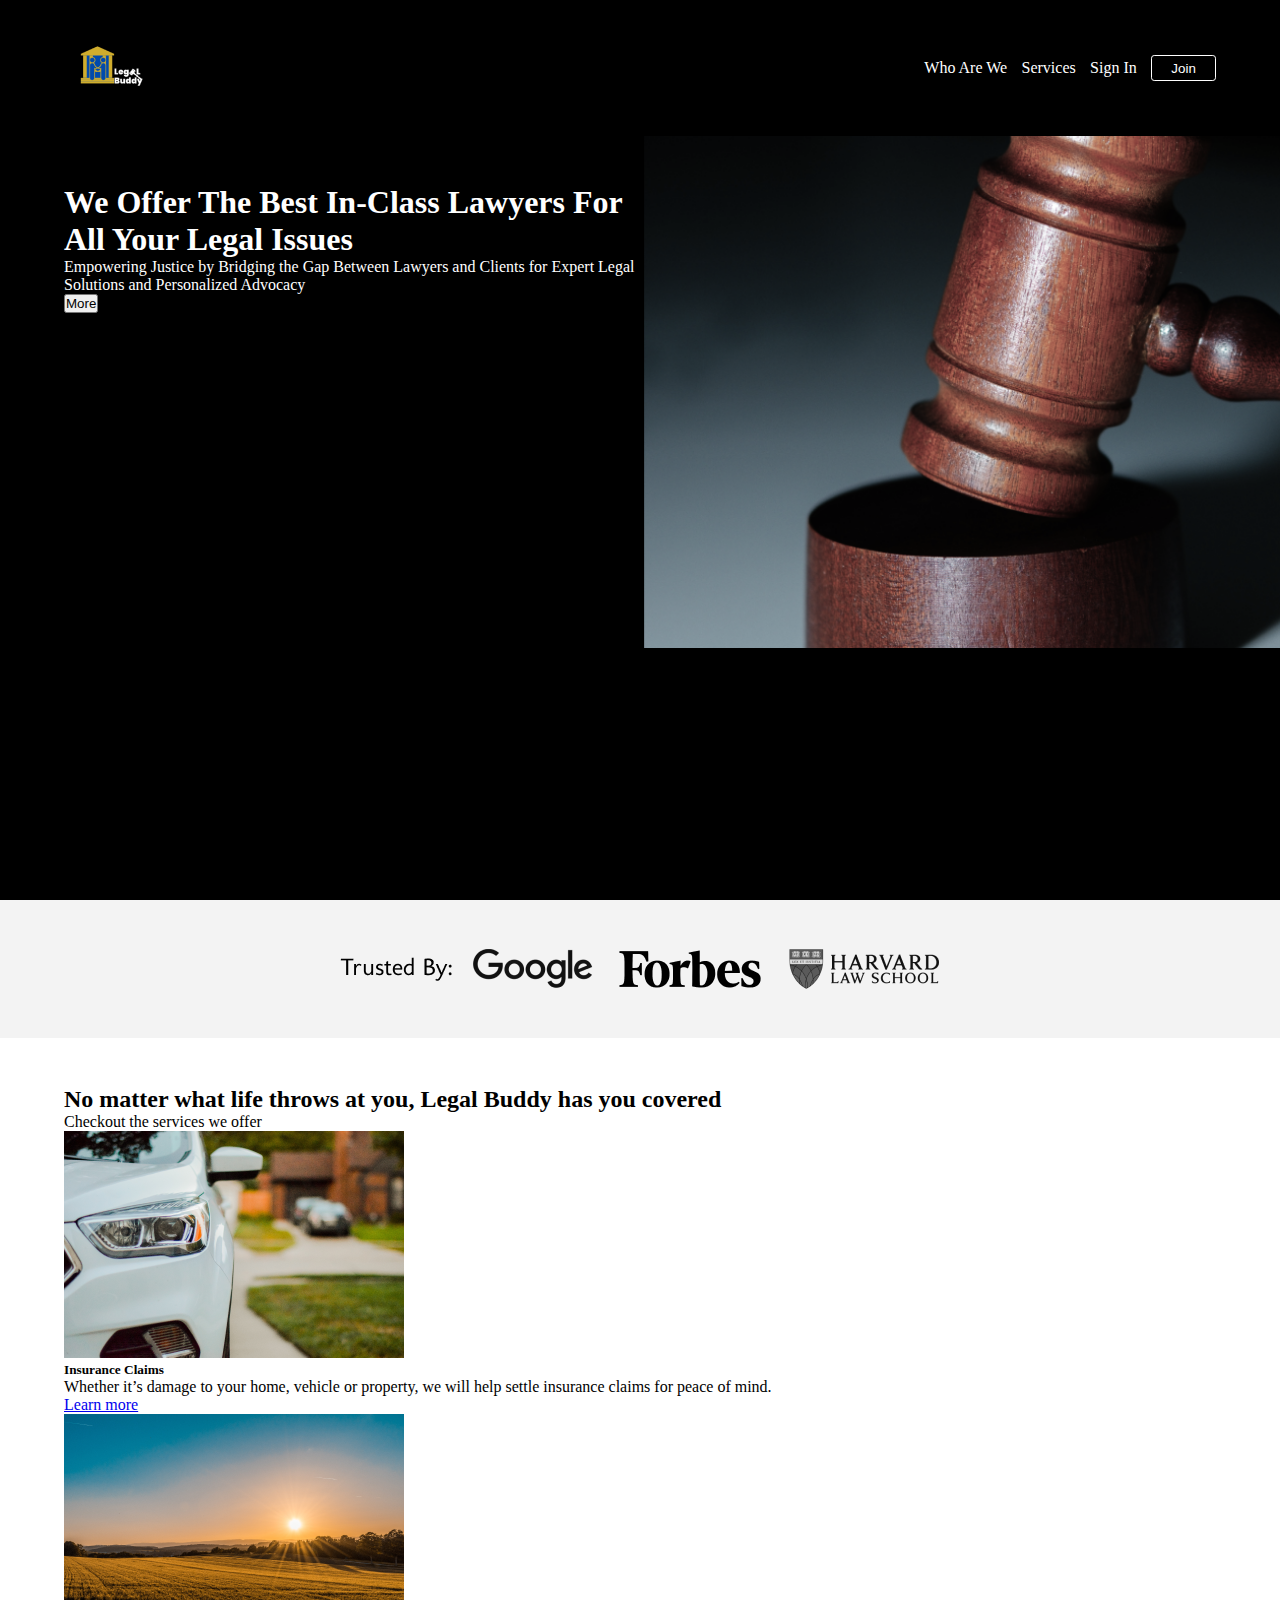
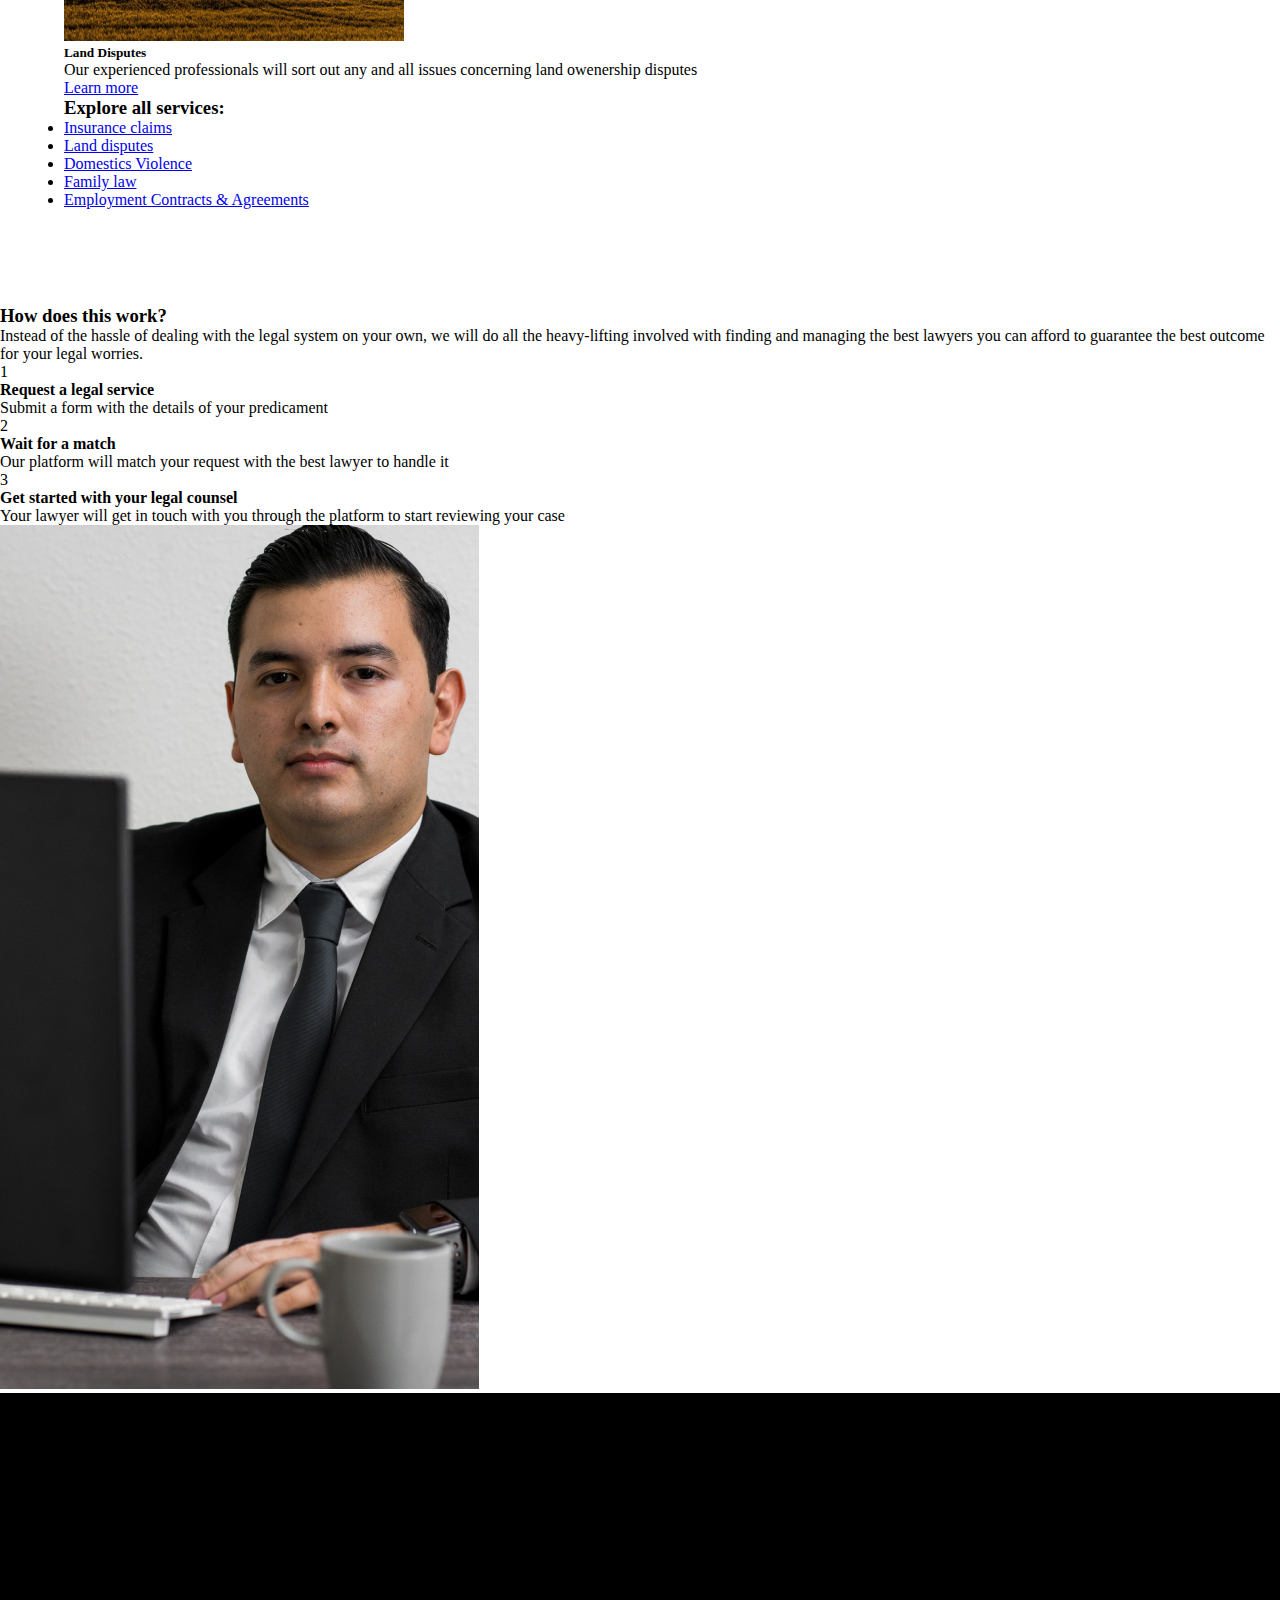
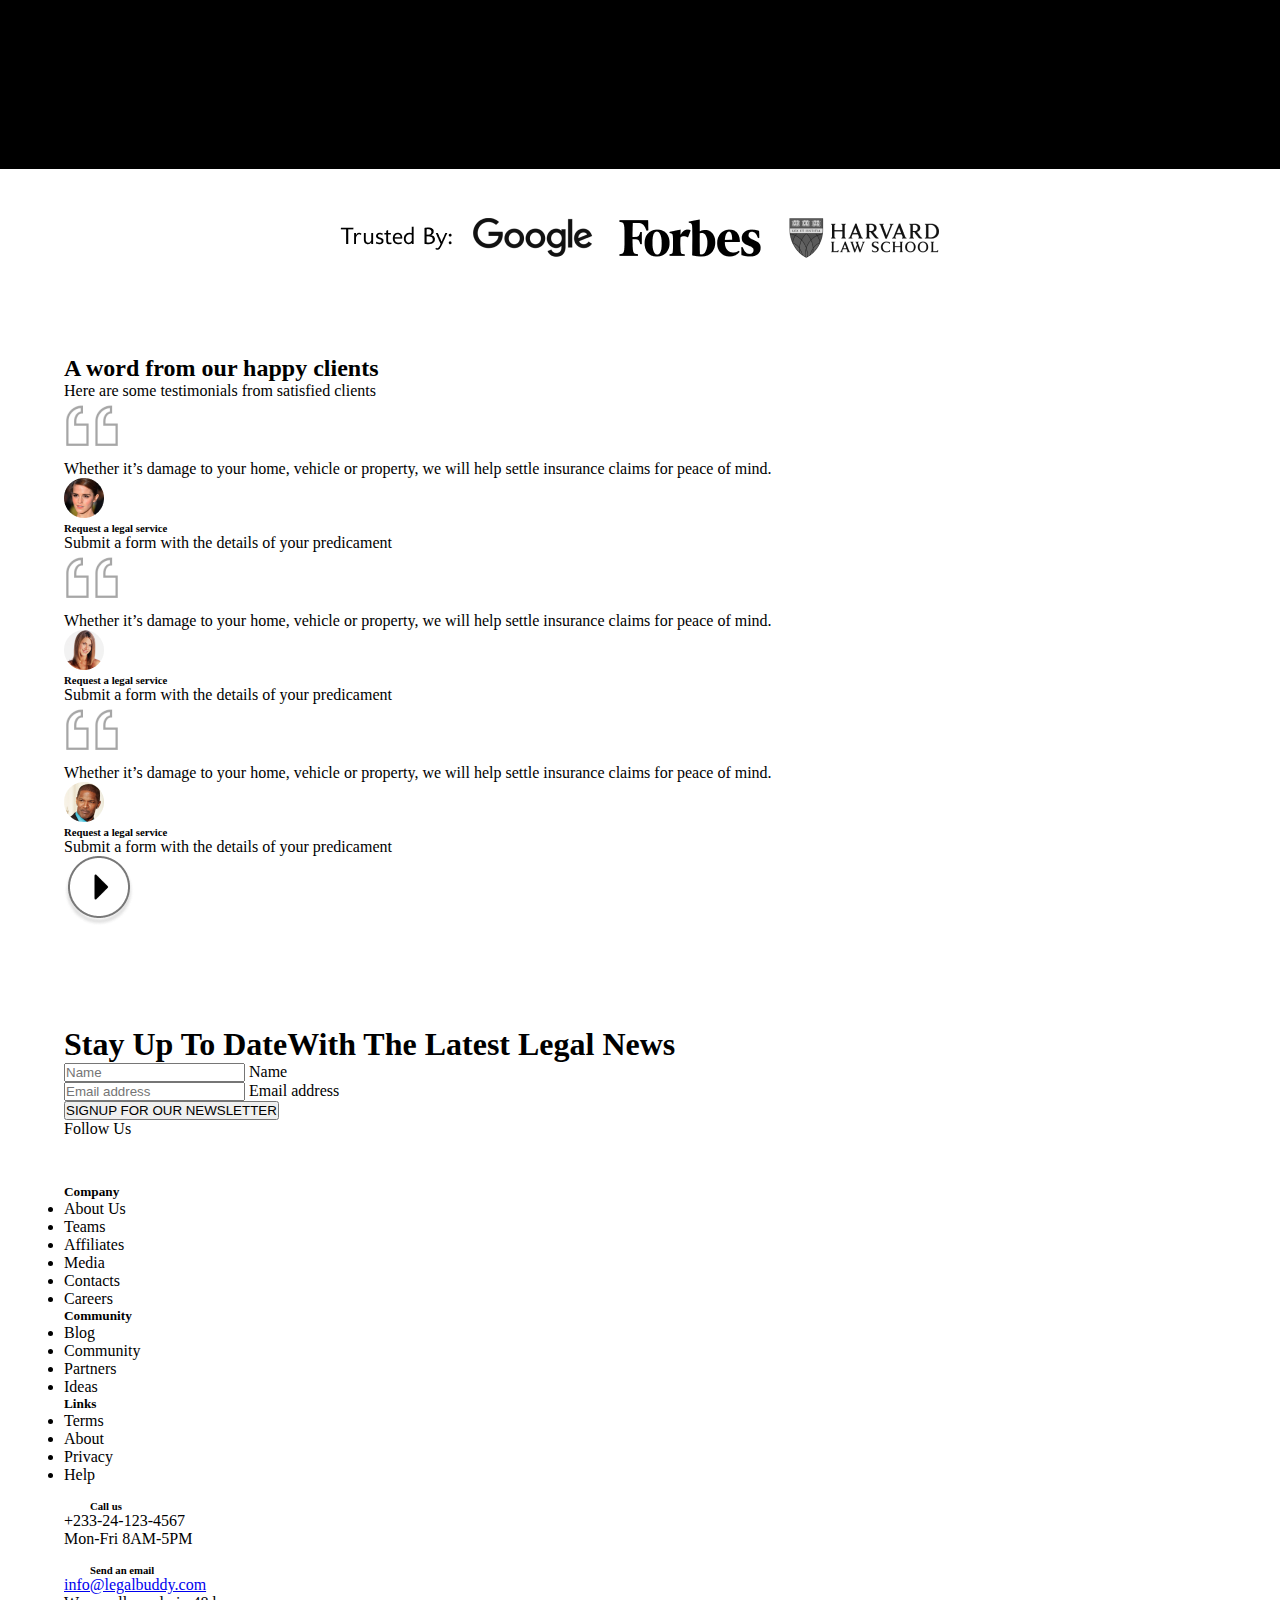
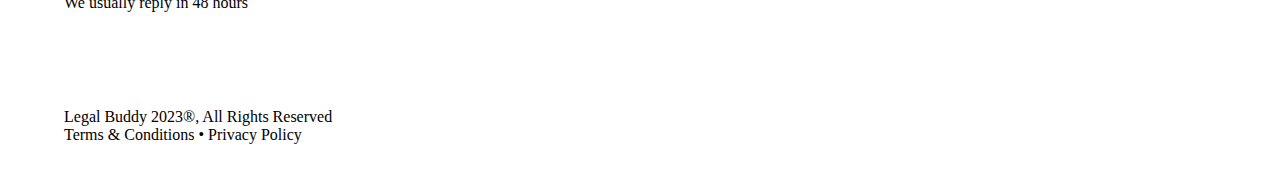
<file: home page/index.html>
<!DOCTYPE html>
<html lang="en">
	<head>
		<meta charset="UTF-8" />
		<meta name="viewport" content="width=device-width, initial-scale=1.0" />
		<link
			href="https://cdn.jsdelivr.net/npm/bootstrap@5.3.1/dist/css/bootstrap.min.css"
			rel="stylesheet"
			integrity="sha384-4bw+/aepP/YC94hEpVNVgiZdgIC5+VKNBQNGCHeKRQN+PtmoHDEXuppvnDJzQIu9"
			crossorigin="anonymous"
		/>
		<link rel="stylesheet" href="./style.css" />
		<title>legal buddy</title>
	</head>
	<body>
		<header>
			<nav>
				<div>
					<img src="./images/png logo 2 1.png" alt="logo" />
				</div>

				<ul class="nav-list">
					<li><a href="#hero">Who Are We</a></li>
					<li><a href="#services">Services</a></li>
					<li><a href="#featured">Sign In</a></li>
					<li><button>join</button></li>
				</ul>
			</nav>

			<div class="hero-img"></div>
			<section class="hero">
				<div class="hero-text">
					<h1>We Offer The Best In-Class Lawyers For All Your Legal Issues</h1>
					<p>
						Empowering Justice by Bridging the Gap Between Lawyers and Clients
						for Expert Legal Solutions and Personalized Advocacy
					</p>
					<button
						type="button"
						class="btn btn-primary btn-lg text-capitalize rounded-0 px-5"
					>
						More
					</button>
				</div>
			</section>
		</header>
		<main>
			<section>
				<div class="img-div">
					<img src="./images/Trusted By_.png" alt="Trusted-icon" />
					<img src="./images/image 1.png" alt="google-logo" />
					<img src="./images/image 2.png" alt="forbes-logo" />
					<img src="./images/image 3.png" alt="havard-logo" />
				</div>
			</section>
			<section>
				<div class="w-75 pb-5">
					<h2 class="w-75 pe-5 me-5">
						No matter what life throws at you, Legal Buddy has you covered
					</h2>
					<p>Checkout the services we offer</p>
				</div>
				<div class="row gap-4">
					<div class="card rounded-0 col p-0">
						<img
							class="rounded-0"
							src="./images/sarah-brown-3eg3Iuq-3gQ-unsplash 1 (1).png"
							class="card-img-top"
							alt="..."
						/>
						<div class="card-body">
							<h5 class="card-title">Insurance Claims</h5>
							<p class="card-text">
								Whether it’s damage to your home, vehicle or property, we will
								help settle insurance claims for peace of mind.
							</p>
							<a href="#">Learn more</a>
						</div>
					</div>
					<div class="card rounded-0 col p-0">
						<img
							class="rounded-0"
							src="./images/sarah-brown-3eg3Iuq-3gQ-unsplash 1.png"
							class="card-img-top"
							alt="..."
						/>
						<div class="card-body">
							<h5 class="card-title">Land Disputes</h5>
							<p class="card-text">
								Our experienced professionals will sort out any and all issues
								concerning land owenership disputes
							</p>
							<a href="#">Learn more</a>
						</div>
					</div>
					<div class="card rounded-0 col p-0">
						<div class="card-body">
							<h3 class="card-title">Explore all services:</h3>
							<ul class="card-text">
								<li class="py-3"><a href="#">Insurance claims</a></li>
								<li class="pb-3"><a href="#">Land disputes</a></li>
								<li class="pb-3">
									<a href="#">Domestics Violence</a>
								</li>
								<li class="pb-3"><a href="#">Family law</a></li>
								<li class="pb-3">
									<a href="#">Employment Contracts & Agreements</a>
								</li>
							</ul>
						</div>
					</div>
				</div>
			</section>
			<section>
				<div class="d-flex pt-5">
					<div class="container align-items-center pt-5 ps-5 border-top pe-5">
						<div class="pt-5">
							<h3>How does this work?</h3>
							<p>
								Instead of the hassle of dealing with the legal system on your
								own, we will do all the heavy-lifting involved with finding and
								managing the best lawyers you can afford to guarantee the best
								outcome for your legal worries.
							</p>
							<div class="d-flex py-4 gap-3">
								<p class="px-4 py-3 text-center rounded-circle text-bg-dark">
									1
								</p>
								<div>
									<h4>Request a legal service</h4>
									<p>Submit a form with the details of your predicament</p>
								</div>
							</div>
							<div class="d-flex pb-4 gap-3">
								<p class="px-4 py-3 text-center rounded-circle text-bg-dark">
									2
								</p>
								<div>
									<h4>Wait for a match</h4>
									<p>
										Our platform will match your request with the best lawyer to
										handle it
									</p>
								</div>
							</div>
							<div class="d-flex pb-4 gap-3">
								<p class="px-4 py-3 text-center rounded-circle text-bg-dark">
									3
								</p>
								<div>
									<h4>Get started with your legal counsel</h4>
									<p>
										Your lawyer will get in touch with you through the platform
										to start reviewing your case
									</p>
								</div>
							</div>
						</div>
					</div>
					<div class="">
						<img
							src="./images/pamela-buenrostro-3Vdf7wIJ7ds-unsplash 1.png"
							alt="lawyer-img"
						/>
					</div>
				</div>
			</section>
			<section class="bg-dark.bg-gradient">
				<div class="w-75 m-auto text-white">
					<div class="text-center">
						<h1>
							We’ve helped hundreds of individuals and businesses handle all
							kinds of legal issues
						</h1>
					</div>
					<div class="d-flex align-items-center justify-content-center pt-5">
						<div class="row text-center">
							<h2 class="pb-3">$180k</h2>
							<p class="pb-3">Annual Savings</p>
							<p>
								in legal fees <br />
								for our clients
							</p>
						</div>
						<div class="row text-center">
							<h2 class="pb-3">$180k</h2>
							<p class="pb-3">Clients</p>
							<p>
								protected by <br />
								Legal Buddy
							</p>
						</div>
						<div class="row text-center">
							<h2 class="pb-3">$180k</h2>
							<p class="pb-3">Businesses</p>
							<p>
								assisted by <br />
								Legal Buddy
							</p>
						</div>
					</div>
				</div>
			</section>
			<section>
				<div class="img-div">
					<img src="./images/Trusted By_.png" alt="Trusted-icon" />
					<img src="./images/image 1.png" alt="google-logo" />
					<img src="./images/image 2.png" alt="forbes-logo" />
					<img src="./images/image 3.png" alt="havard-logo" />
				</div>
			</section>
			<section>
				<div class="w-75 pb-5">
					<h2 class="w-75 pe-5 me-5">A word from our happy clients</h2>
					<p>Here are some testimonials from satisfied clients</p>
				</div>
				<div class="row gap-4">
					<div class="card rounded-0 py-0 px-3 col p-0">
						<div class="card-body py-0">
							<div class="pt-4 pb-5">
								<img
									class="rounded-0"
									src="./images/image 9.png"
									class=""
									alt="..."
								/>
							</div>
							<p class="card-text">
								Whether it’s damage to your home, vehicle or property, we will
								help settle insurance claims for peace of mind.
							</p>
							<div class="d-flex align-items-center py-4 gap-3">
								<div>
									<img src="./images/image 10.png" alt="" />
								</div>
								<div>
									<h6>Request a legal service</h6>
									<p class="fs-6">
										Submit a form with the details of your predicament
									</p>
								</div>
							</div>
						</div>
					</div>
					<div class="card rounded-0 py-0 px-3 col p-0">
						<div class="card-body py-0">
							<div class="pt-4 pb-5">
								<img
									class="rounded-0"
									src="./images/image 9.png"
									class=""
									alt="..."
								/>
							</div>
							<p class="card-text">
								Whether it’s damage to your home, vehicle or property, we will
								help settle insurance claims for peace of mind.
							</p>
							<div class="d-flex align-items-center py-4 gap-3">
								<div>
									<img src="./images/image 10 (1).png" alt="" />
								</div>
								<div>
									<h6>Request a legal service</h6>
									<p class="fs-6">
										Submit a form with the details of your predicament
									</p>
								</div>
							</div>
						</div>
					</div>
					<div class="card rounded-0 py-0 px-3 col p-0">
						<div class="card-body py-0">
							<div class="pt-4 pb-5">
								<img
									class="rounded-0"
									src="./images/image 9.png"
									class=""
									alt="..."
								/>
							</div>
							<p class="card-text">
								Whether it’s damage to your home, vehicle or property, we will
								help settle insurance claims for peace of mind.
							</p>
							<div class="d-flex align-items-center py-4 gap-3">
								<div>
									<img src="./images/image 10 (2).png" alt="" />
								</div>
								<div>
									<h6>Request a legal service</h6>
									<p class="fs-6">
										Submit a form with the details of your predicament
									</p>
								</div>
							</div>
						</div>
					</div>
					<div class="col-1 d-flex align-items-center justify-content-center">
						<img src="./images/Group 42.png" alt="arrow" />
					</div>
				</div>
			</section>
		</main>
		<footer>
			<section class="bg-black bg-gradient">
				<div class="d-flex gap-3 text-white">
					<div class="d-flex w-50 flex-column border-end pe-5">
						<h1>Stay Up To DateWith The Latest Legal News</h1>
						<div class="form-floating mb-3 text-dark">
							<input
								type="email"
								class="form-control"
								id="floatingInput"
								placeholder="Name"
							/>
							<label for="floatingInput">Name</label>
						</div>
						<div class="form-floating text-dark">
							<input
								type="password"
								class="form-control"
								id="floatingPassword"
								placeholder="Email address"
							/>
							<label for="floatingPassword">Email address</label>
						</div>
						<button class="btn btn-primary mt-3 py-2">
							SIGNUP FOR OUR NEWSLETTER
						</button>
						<div class="pt-5">
							<p>Follow Us</p>
							<img src="./images/image 5.png" alt="facebook-icon" />
							<img src="./images/image 6.png" alt="twitter-icon" />
							<img src="./images/image 7.png" alt="instagram-icon" />
						</div>
					</div>
					<div class="w-50">
						<div class="d-flex justify-content-around pb-5">
							<div>
								<h5>Company</h5>
								<ul>
									<li>About Us</li>
									<li>Teams</li>
									<li>Affiliates</li>
									<li>Media</li>
									<li>Contacts</li>
									<li>Careers</li>
								</ul>
							</div>
							<div>
								<h5>Community</h5>
								<ul>
									<li>Blog</li>
									<li>Community</li>
									<li>Partners</li>
									<li>Ideas</li>
								</ul>
							</div>
							<div>
								<h5>Links</h5>
								<ul>
									<li>Terms</li>
									<li>About</li>
									<li>Privacy</li>
									<li>Help</li>
								</ul>
							</div>
						</div>
						<div class="d-flex justify-content-around">
							<div>
								<h6>
									<img
										class="me-2"
										src="./images/image 12.png"
										alt="phone-icon"
									/>Call us
								</h6>
								<p class="mb-0 mt-2">+233-24-123-4567</p>
								<p>Mon-Fri 8AM-5PM</p>
							</div>
							<div>
								<h6>
									<img
										class="me-2"
										src="./images/image 12 (1).png"
										alt="phone-icon"
									/>Send an email
								</h6>
								<p class="mb-0 mt-2">
									<a href="#" class="text-white text-decoration-none"
										>info@legalbuddy.com</a
									>
								</p>
								<p>We usually reply in 48 hours</p>
							</div>
						</div>
					</div>
				</div>
			</section>
			<section class="pb-3">
				<div class="d-flex justify-content-between">
					<p>Legal Buddy 2023&reg;, All Rights Reserved</p>
					<div>
						<p>Terms & Conditions &bull; Privacy Policy</p>
					</div>
				</div>
			</section>
		</footer>

		<script
			src="https://cdn.jsdelivr.net/npm/bootstrap@5.3.1/dist/js/bootstrap.bundle.min.js"
			integrity="sha384-HwwvtgBNo3bZJJLYd8oVXjrBZt8cqVSpeBNS5n7C8IVInixGAoxmnlMuBnhbgrkm"
			crossorigin="anonymous"
		></script>
	</body>
</html>
</file>
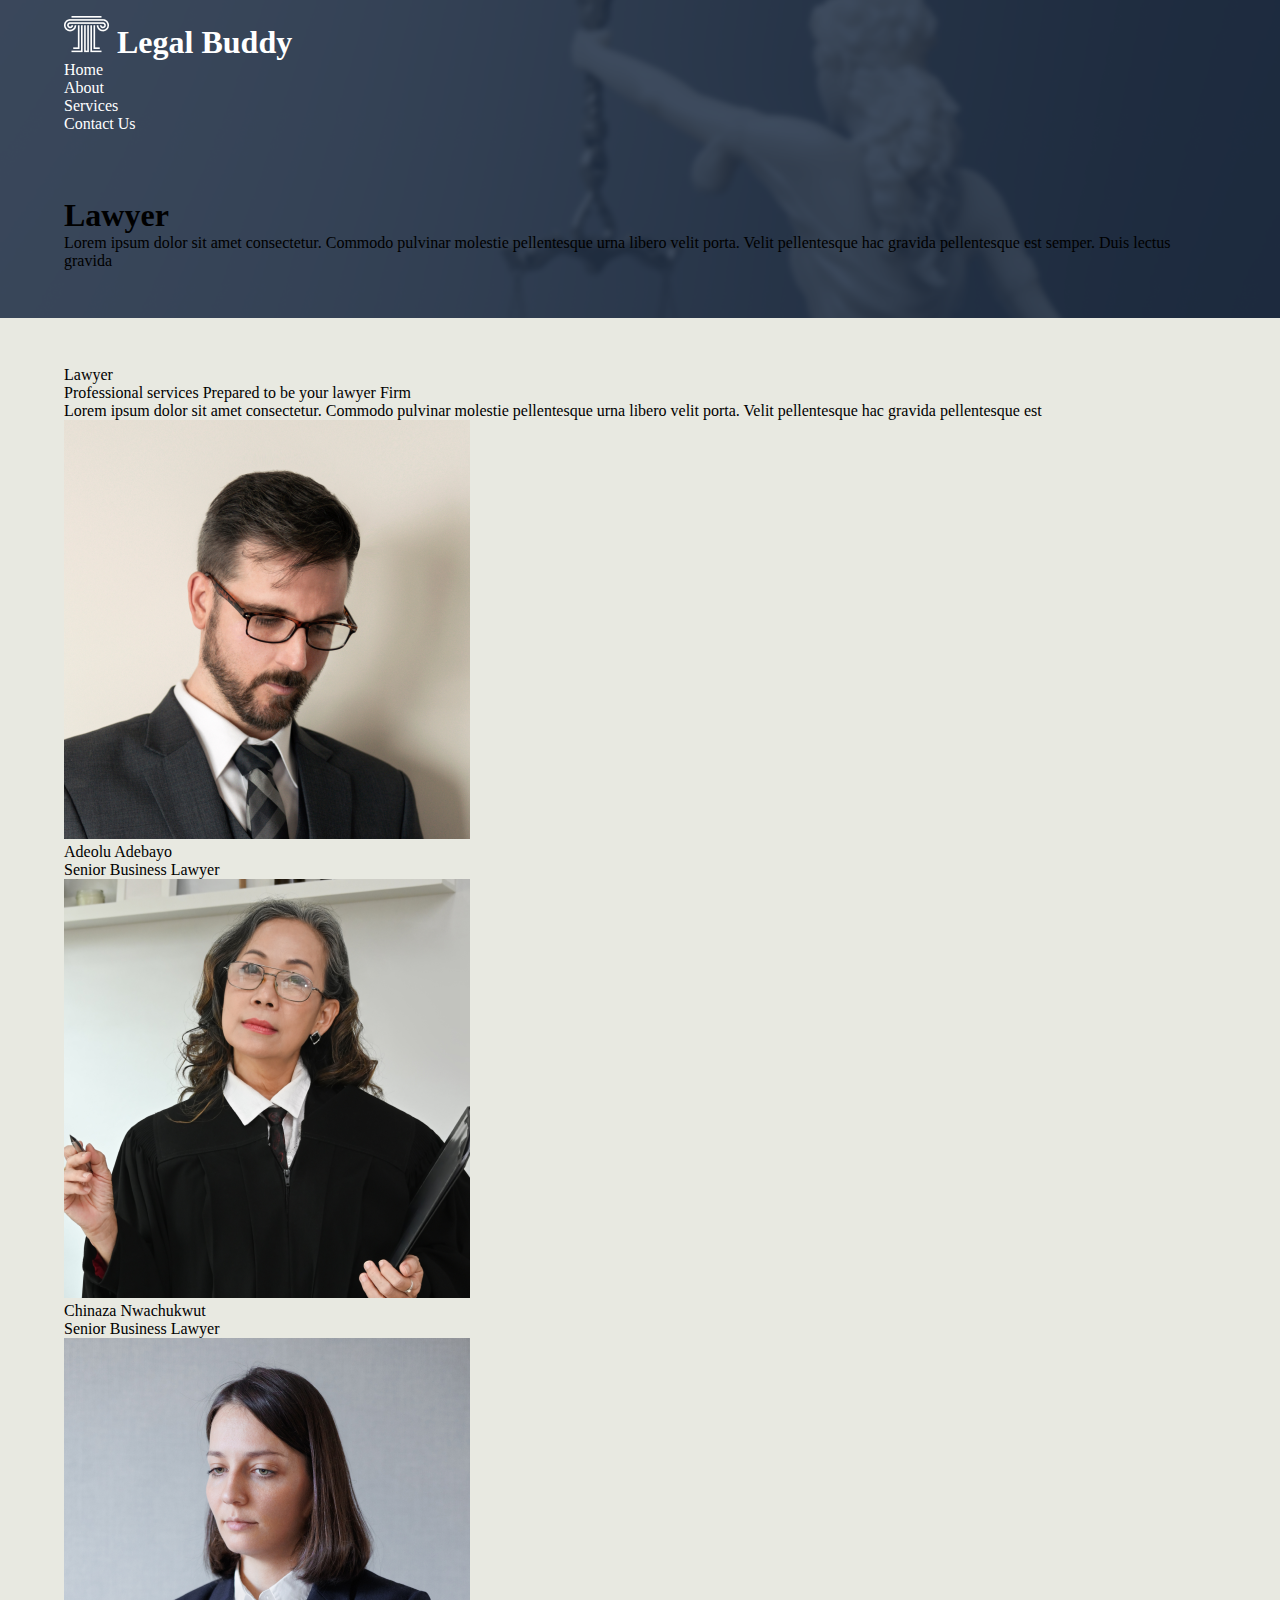
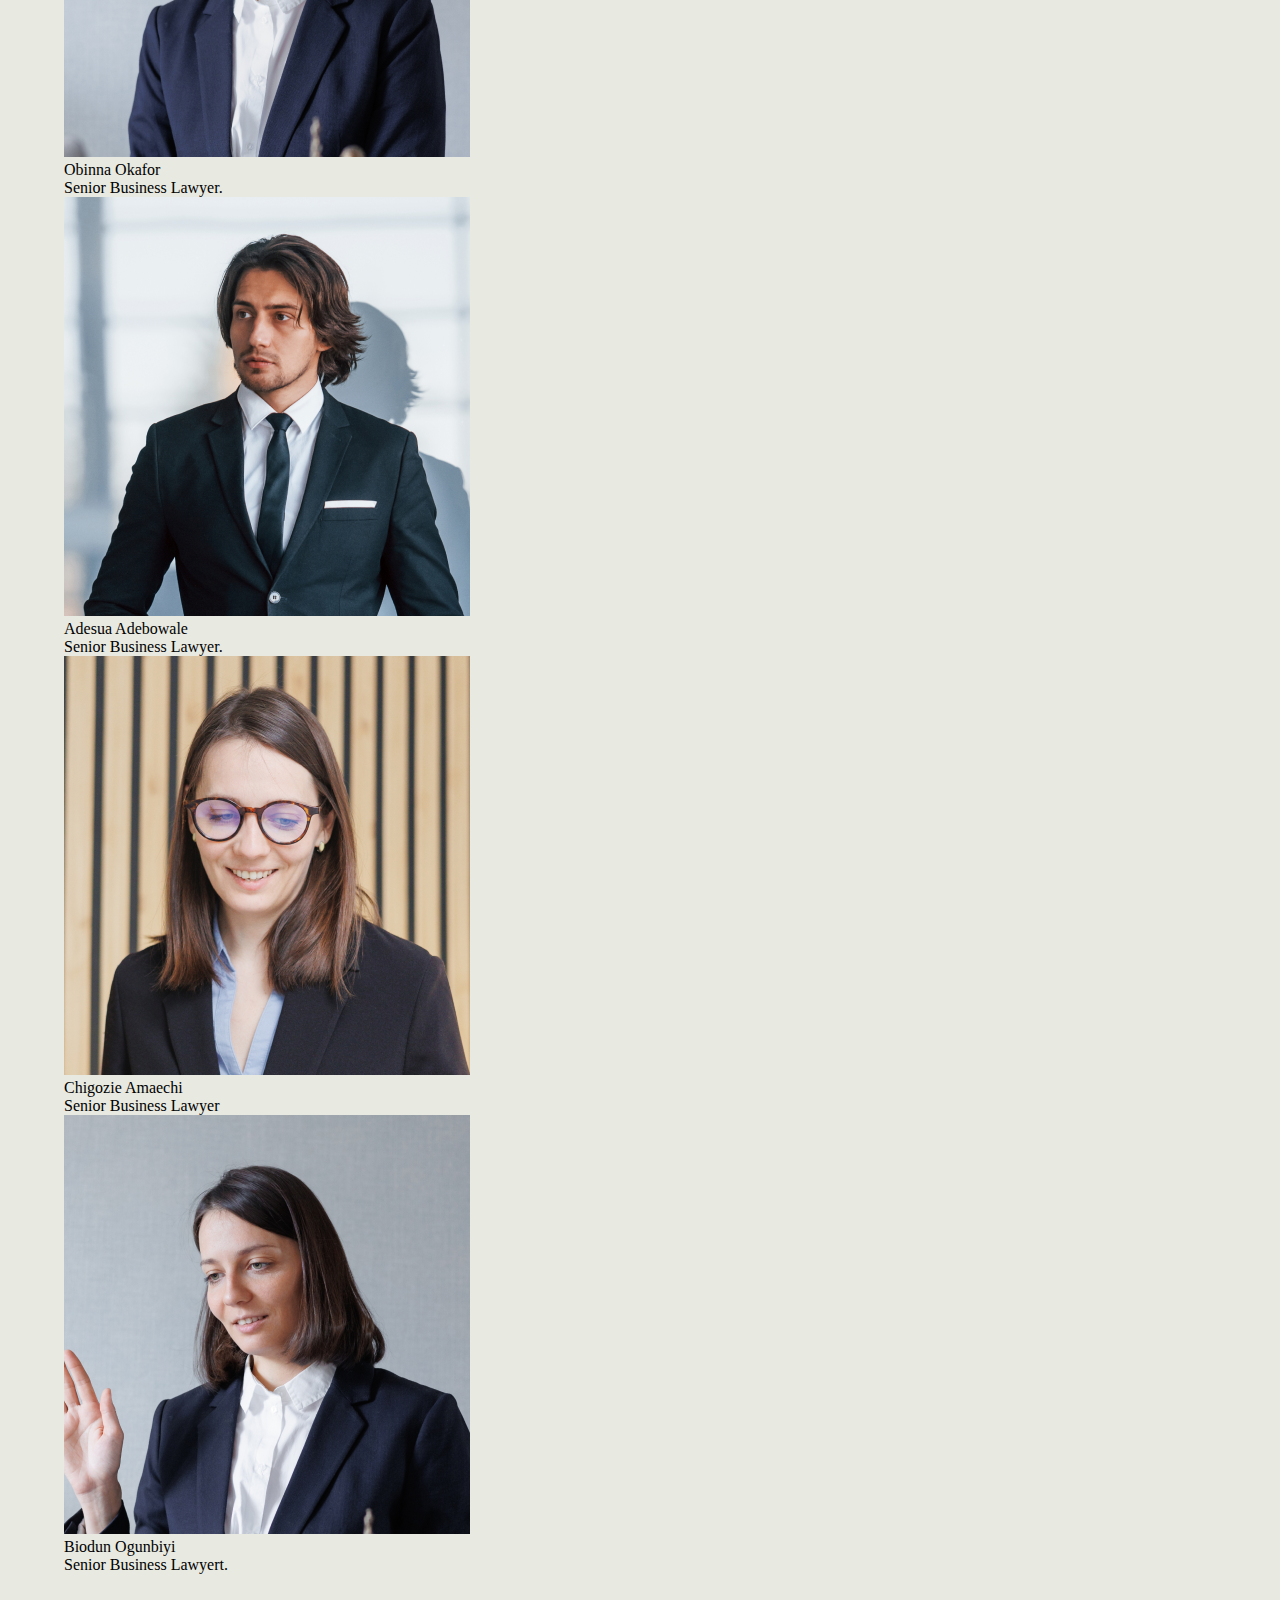
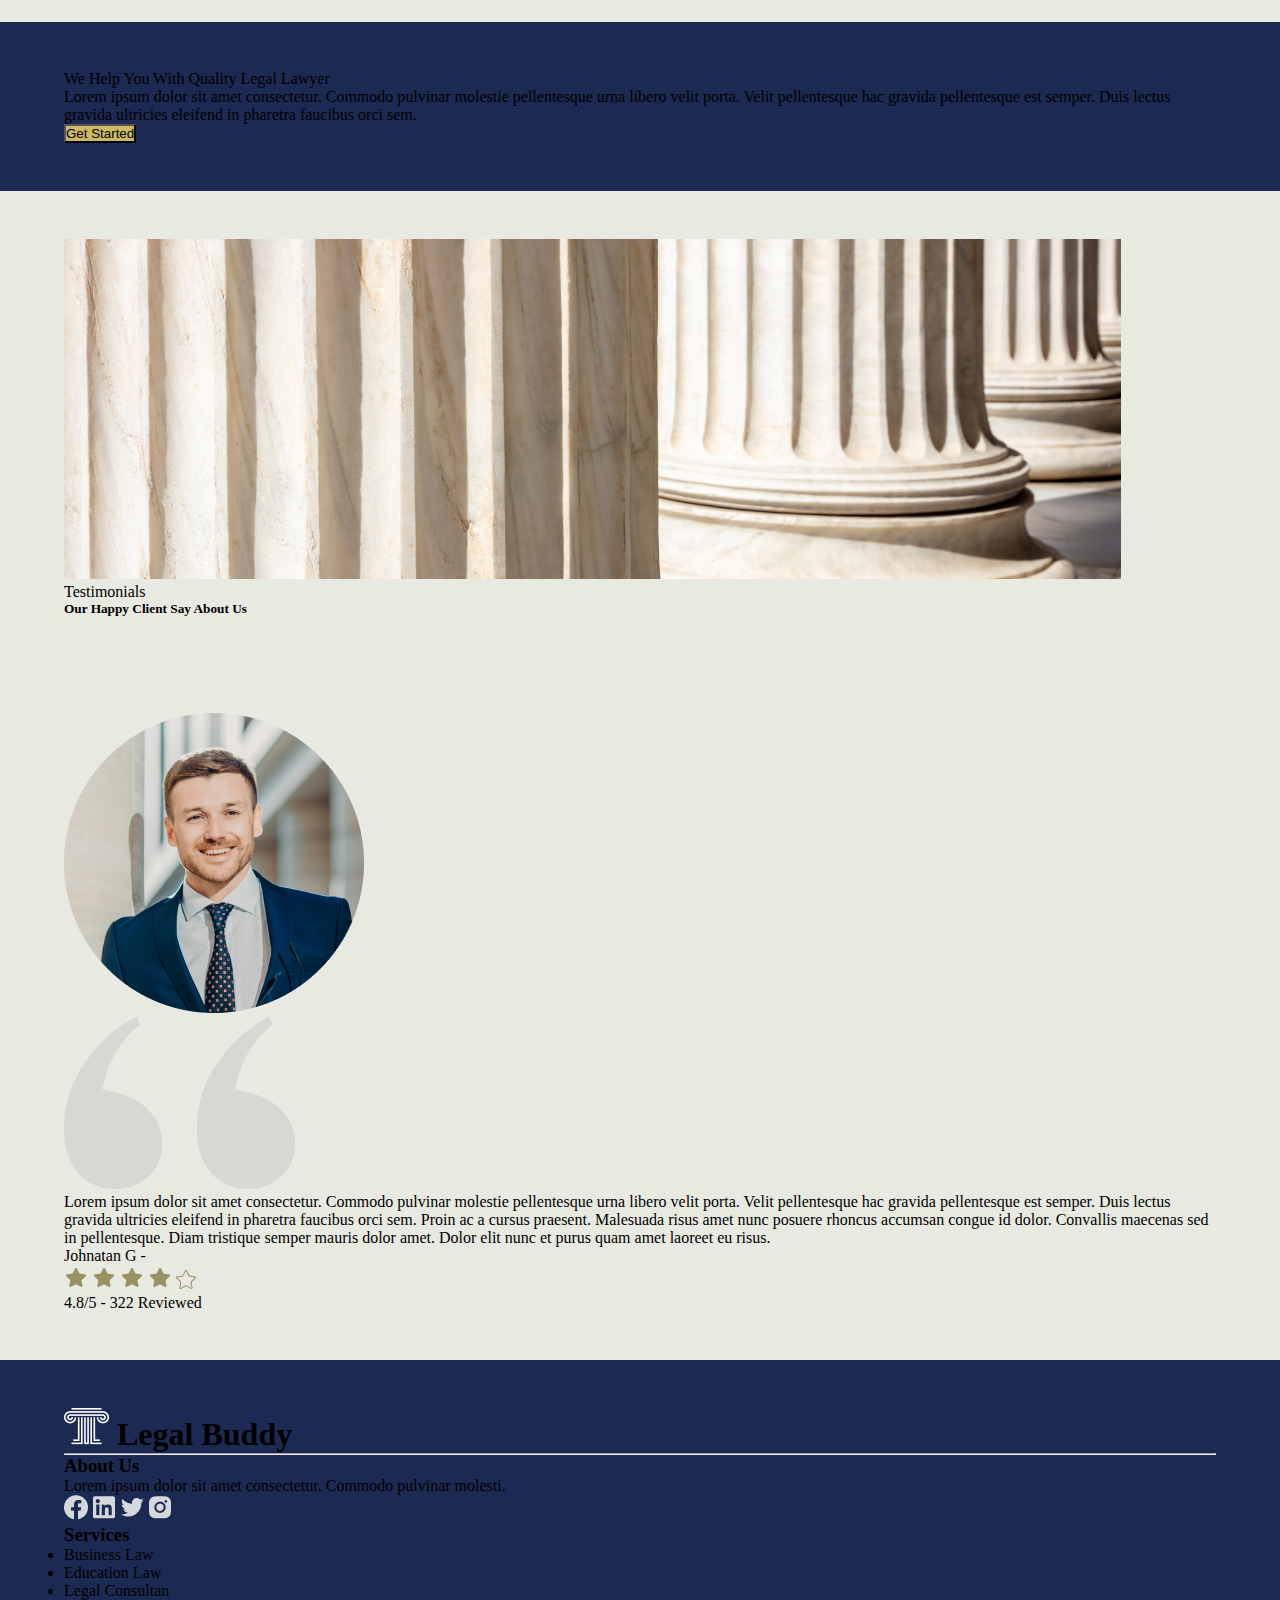
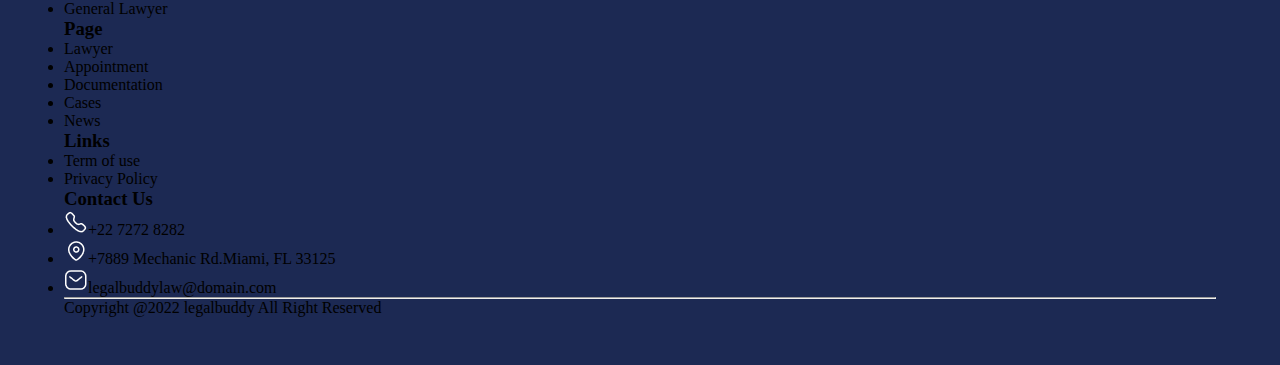
<file: lawyers/index.html>
<!DOCTYPE html>
<html lang="en">
	<head>
		<meta charset="UTF-8" />
		<meta name="viewport" content="width=device-width, initial-scale=1.0" />
		<link
			href="https://cdn.jsdelivr.net/npm/bootstrap@5.3.1/dist/css/bootstrap.min.css"
			rel="stylesheet"
			integrity="sha384-4bw+/aepP/YC94hEpVNVgiZdgIC5+VKNBQNGCHeKRQN+PtmoHDEXuppvnDJzQIu9"
			crossorigin="anonymous"
		/>
		<link rel="stylesheet" href="./style.css" />
		<title>lawyers</title>
	</head>
	<body>
		<header class="vh-100">
			<nav class="d-flex justify-content-between align-items-center">
				<h1 class="fs-5 d-flex align-items-center gap-3">
					<img class="w-25" src="./images/g22.png" alt="logo" />
					Legal Buddy
				</h1>

				<ul
					class="nav-list d-flex align-items-center gap-5 justify-content-center mb-0"
				>
					<li><a href="#hero">Home</a></li>
					<li><a href="#services">About</a></li>
					<li><a href="#featured">Services</a></li>
					<li><a href="#">Contact Us</a></li>
				</ul>
			</nav>
			<section>
				<div
					class="container d-flex gap-3 pt-5 align-items-center justify-content-around"
				>
					<div class="w-75 border-end py-5">
						<h1 class="display-2 text-white fw-medium">Lawyer</h1>
					</div>
					<div>
						<p class="ps-5 text-white">
							Lorem ipsum dolor sit amet consectetur. Commodo pulvinar molestie
							pellentesque urna libero velit porta. Velit pellentesque hac
							gravida pellentesque est semper. Duis lectus gravida
						</p>
					</div>
				</div>
			</section>
		</header>
		<main>
			<section>
				<div class="d-flex align-items-center gap-5 justify-content-between">
					<div>
						<p>Lawyer</p>
						<p class="display-4">
							Professional services Prepared to be your lawyer Firm
						</p>
					</div>
					<div>
						<p>
							Lorem ipsum dolor sit amet consectetur. Commodo pulvinar molestie
							pellentesque urna libero velit porta. Velit pellentesque hac
							gravida pellentesque est
						</p>
					</div>
				</div>
				<div class="d-flex gap-3 py-5 justify-content-between">
					<div class="card border-0 rounded-0" style="width: 18rem">
						<img
							src="./images/Mask group (6).png"
							class="card-img-top rounded-0"
							alt="..."
						/>
						<div class="card-body text-center">
							<p class="card-title">Adeolu Adebayo</p>
							<p class="card-text">Senior Business Lawyer</p>
						</div>
					</div>
					<div class="card border-0 rounded-0" style="width: 18rem">
						<img
							src="./images/Mask group (7).png"
							class="card-img-top rounded-0"
							alt="..."
						/>
						<div class="card-body text-center">
							<p class="card-title">Chinaza Nwachukwut</p>
							<p class="card-text">Senior Business Lawyer</p>
						</div>
					</div>
					<div class="card border-0 rounded-0" style="width: 18rem">
						<img
							src="./images/Mask group (8).png"
							class="card-img-top rounded-0"
							alt="..."
						/>
						<div class="card-body text-center">
							<p class="card-title">Obinna Okafor</p>
							<p class="card-text">Senior Business Lawyer.</p>
						</div>
					</div>
				</div>
				<div class="d-flex gap-3 justify-content-between">
					<div class="card rounded-0 border-0" style="width: 18rem">
						<img
							src="./images/Mask group (9).png"
							class="card-img-top rounded-0"
							alt="..."
						/>
						<div class="card-body text-center">
							<p class="card-title">Adesua Adebowale</p>
							<p class="card-text">Senior Business Lawyer.</p>
						</div>
					</div>
					<div class="card rounded-0 border-0" style="width: 18rem">
						<img
							src="./images/Mask group (10).png"
							class="card-img-top rounded-0"
							alt="..."
						/>
						<div class="card-body text-center">
							<p class="card-title">Chigozie Amaechi</p>
							<p class="card-text">Senior Business Lawyer</p>
						</div>
					</div>
					<div class="card rounded-0 border-0" style="width: 18rem">
						<img
							src="./images/Mask group (11).png"
							class="card-img-top rounded-0"
							alt="..."
						/>
						<div class="card-body text-center">
							<p class="card-title">Biodun Ogunbiyi</p>
							<p class="card-text">Senior Business Lawyert.</p>
						</div>
					</div>
				</div>
			</section>
			<section>
				<div class="container text-center text-white">
					<p class="display-4">We Help You With Quality Legal Lawyer</p>
					<p class="px-5 py-5">
						Lorem ipsum dolor sit amet consectetur. Commodo pulvinar molestie
						pellentesque urna libero velit porta. Velit pellentesque hac gravida
						pellentesque est semper. Duis lectus gravida ultricies eleifend in
						pharetra faucibus orci sem.
					</p>
					<button class="px-4 btn rounded-0 mb-5">Get Started</button>
				</div>
			</section>
			<section class="z-n1">
				<div class="d-flex pb-4 z-0">
					<div class="z-1 w-100 position-relative">
						<img
							class="z-2 me-5 float-end w-75"
							src="./images/image 4.png"
							alt=""
						/>
						<div class="position-absolute top-50 end-50">
							<p>Testimonials</p>
							<h5 class="display-5 pe-5">Our Happy Client Say About Us</h5>
						</div>
					</div>
				</div>
			</section>
			<section>
				<div class="d-flex gap-5 justify-content-between pt-5">
					<div class="w-25">
						<img class="w-100 h-100" src="./images/Mask group (5).png" alt="" />
					</div>
					<div class="position-relative w-75">
						<img class="z-n1" src="./images/“.png" alt="" />
						<div class="position-absolute pt-5 ps-5 top-0 w-">
							<p>
								Lorem ipsum dolor sit amet consectetur. Commodo pulvinar
								molestie pellentesque urna libero velit porta. Velit
								pellentesque hac gravida pellentesque est semper. Duis lectus
								gravida ultricies eleifend in pharetra faucibus orci sem. Proin
								ac a cursus praesent. Malesuada risus amet nunc posuere rhoncus
								accumsan congue id dolor. Convallis maecenas sed in
								pellentesque. Diam tristique semper mauris dolor amet. Dolor
								elit nunc et purus quam amet laoreet eu risus.
							</p>
							<div class="d-flex gap-3 align-items-center">
								<p class="mb-0">Johnatan G -</p>
								<div>
									<img src="./images/Star.png" alt="" />
									<img src="./images/Star.png" alt="" />
									<img src="./images/Star.png" alt="" />
									<img src="./images/Star.png" alt="" />
									<img src="./images/Star (1).png" alt="" />
								</div>
								<p class="mb-0">4.8/5 - 322 Reviewed</p>
							</div>
						</div>
					</div>
				</div>
			</section>
		</main>
		<footer class="text-white">
			<section class="pb-2">
				<div class="text-center w-100 py-5">
					<h1
						class="fs-5 h-25 w-25 m-auto text-center d-flex align-items-center gap-3"
					>
						<img class="" src="./images/g22.png" alt="logo" />
						Legal Buddy
					</h1>
				</div>
				<hr class="border border-white border-1 opacity-50 w-50 m-auto" />
				<div class="pt-5 row">
					<div class="col">
						<h3>About Us</h3>
						<p class="">
							Lorem ipsum dolor sit amet consectetur. Commodo pulvinar molesti.
						</p>
						<div class="d-flex gap-3 align-items-center">
							<img
								src="./images/akar-icons_facebook-fill.png"
								alt="akar-icons_facebook-fill"
							/>
							<img
								src="./images/akar-icons_linkedin-box-fill.png"
								alt="akar-icons_linkedin-box-fill"
							/>
							<img
								src="./images/akar-icons_twitter-fill.png"
								alt="akar-icons_twitter-fill"
							/>
							<img
								src="./images/ant-design_instagram-filled.png"
								alt="ant-design_instagram-filled"
							/>
						</div>
					</div>
					<div class="col">
						<h3>Services</h3>
						<ul class="list-unstyled">
							<li class="mb-2">Business Law</li>
							<li class="mb-2">Education Law</li>
							<li class="mb-2">Legal Consultan</li>
							<li class="mb-2">General Lawyer</li>
						</ul>
					</div>
					<div class="col">
						<h3>Page</h3>
						<ul class="list-unstyled">
							<li class="mb-2">Lawyer</li>
							<li class="mb-2">Appointment</li>
							<li class="mb-2">Documentation</li>
							<li class="mb-2">Cases</li>
							<li class="mb-2">News</li>
						</ul>
					</div>
					<div class="col">
						<h3>Links</h3>
						<ul class="list-unstyled">
							<li class="mb-2">Term of use</li>
							<li class="mb-2">Privacy Policy</li>
						</ul>
					</div>
					<div class="col-4">
						<h3>Contact Us</h3>
						<ul class="list-unstyled">
							<li class="mb-2">
								<img class="me-2" src="./images/Call.png" alt="Call" />+22 7272
								8282
							</li>
							<li class="mb-2">
								<img
									class="me-2"
									src="./images/Location.png"
									alt="Location"
								/>+7889 Mechanic Rd.Miami, FL 33125
							</li>
							<li class="mb-2">
								<img
									class="me-2"
									src="./images/Message.png"
									alt="Message"
								/>legalbuddylaw@domain.com
							</li>
						</ul>
					</div>
				</div>
				<hr class="border border-white border-1 opacity-50" />
				<div class="text-center pt-3">
					<p>Copyright @2022 legalbuddy All Right Reserved</p>
				</div>
			</section>
		</footer>
	</body>
</html>
</file>
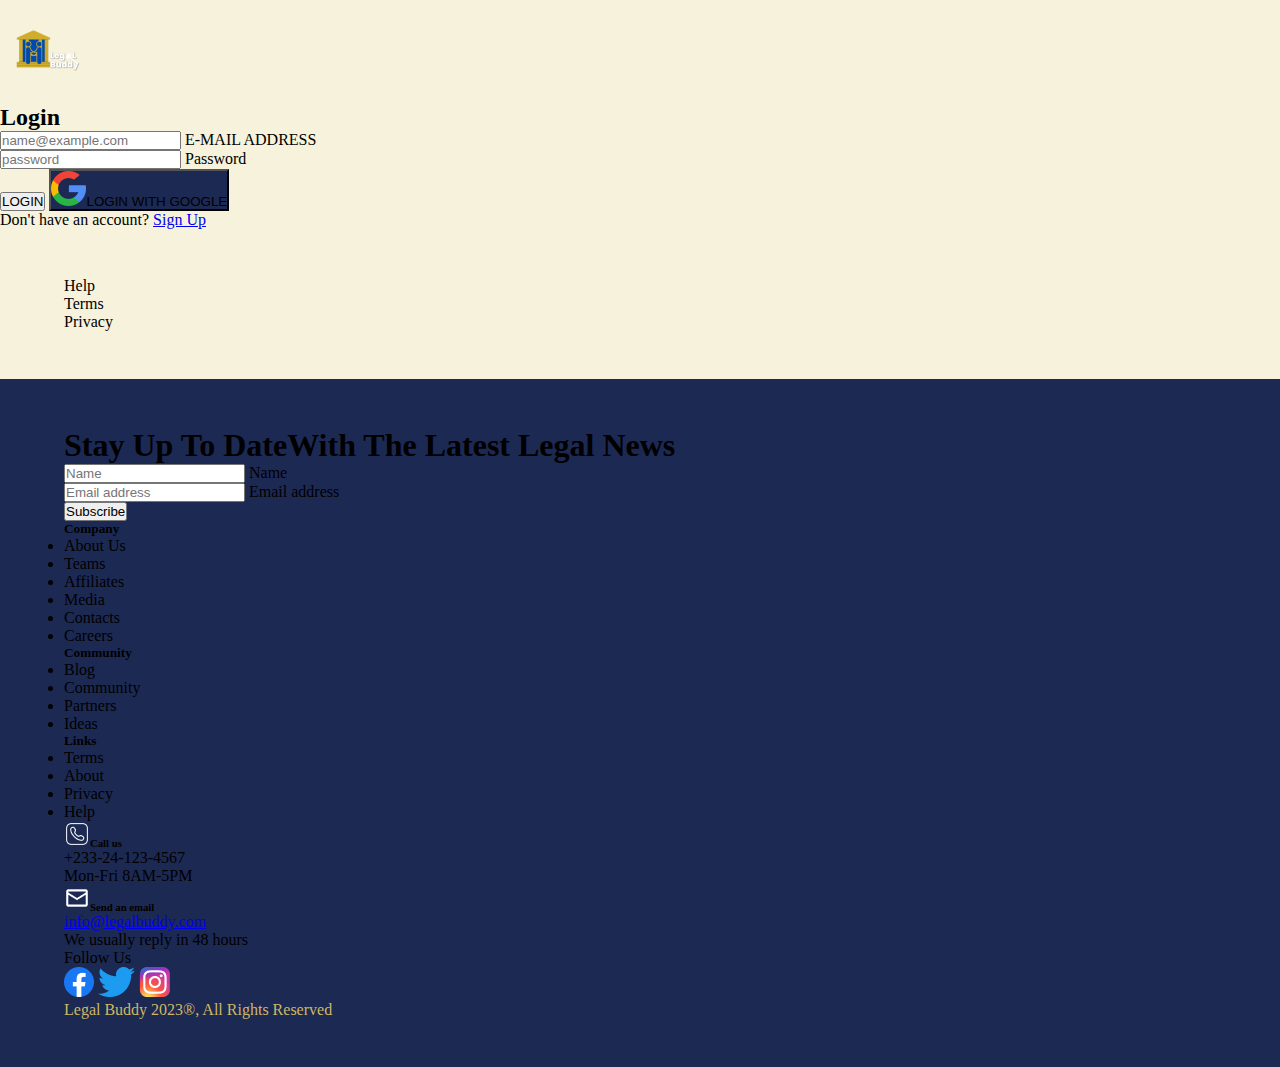
<file: login page/index.html>
<!DOCTYPE html>
<html lang="en">
	<head>
		<meta charset="UTF-8" />
		<meta name="viewport" content="width=device-width, initial-scale=1.0" />
		<link
			href="https://cdn.jsdelivr.net/npm/bootstrap@5.3.1/dist/css/bootstrap.min.css"
			rel="stylesheet"
			integrity="sha384-4bw+/aepP/YC94hEpVNVgiZdgIC5+VKNBQNGCHeKRQN+PtmoHDEXuppvnDJzQIu9"
			crossorigin="anonymous"
		/>
		<link rel="stylesheet" href="./style.css" />
		<title>Login</title>
	</head>
	<body>
		<main
			class="py-5 d-flex align-items-center flex-column justify-content-center"
		>
			<div class="m-auto w-50 py-3 bg-white py-3 px-5">
				<div class="text-center">
					<img src="./images/png logo 2 1.png" alt="logo" />
					<h2 class="py-3">Login</h2>
				</div>
				<div class="pb-3">
					<div class="form-floating mb-3">
						<input
							type="email"
							class="form-control"
							id="floatingInput"
							placeholder="name@example.com"
						/>
						<label for="floatingInput">E-MAIL ADDRESS</label>
					</div>
					<div class="form-floating mb-3">
						<input
							type="password"
							class="form-control"
							id="floatingPassword"
							placeholder="password"
						/>
						<label for="floatingPassword">Password </label>
					</div>
				</div>
				<div class="d-flex flex-column align-items-center gap-3">
					<button class="btn btn-primary px-5 py-2">LOGIN</button>
					<button class="btn px-5 py-2 text-white">
						<img
							class="me-2"
							src="./images/search (4) 2.png"
							alt=" google-icon"
						/>LOGIN WITH GOOGLE
					</button>
					<p>
						Don't have an account?
						<a href="../signUp/index.html">Sign Up</a>
					</p>
				</div>
			</div>
			<section class="py-0 w-50 pe-0 pt-2">
				<div class="text-end d-flex justify-content-end">
					<p class="me-3">Help</p>
					<p class="me-3">Terms</p>
					<p class="me-3">Privacy</p>
				</div>
			</section>
		</main>

		<footer>
			<section>
				<div class="d-flex gap-3 text-white">
					<div class="d-flex w-50 flex-column border-end pe-5">
						<h1>Stay Up To DateWith The Latest Legal News</h1>
						<div>
							<div class="form-floating mb-3 text-dark">
								<input
									type="email"
									class="form-control"
									id="floatingInput"
									placeholder="Name"
								/>
								<label for="floatingInput">Name</label>
							</div>
							<div class="form-floating text-dark">
								<input
									type="password"
									class="form-control"
									id="floatingPassword"
									placeholder="Email address"
								/>
								<label for="floatingPassword">Email address</label>
							</div>
						</div>
						<div class="m-auto">
							<button class="btn btn-primary px-5 mt-3 py-2">Subscribe</button>
						</div>
					</div>
					<div class="w-50">
						<div class="d-flex justify-content-around pb-5">
							<div>
								<h5>Company</h5>
								<ul>
									<li>About Us</li>
									<li>Teams</li>
									<li>Affiliates</li>
									<li>Media</li>
									<li>Contacts</li>
									<li>Careers</li>
								</ul>
							</div>
							<div>
								<h5>Community</h5>
								<ul>
									<li>Blog</li>
									<li>Community</li>
									<li>Partners</li>
									<li>Ideas</li>
								</ul>
							</div>
							<div>
								<h5>Links</h5>
								<ul>
									<li>Terms</li>
									<li>About</li>
									<li>Privacy</li>
									<li>Help</li>
								</ul>
							</div>
						</div>
						<div class="d-flex justify-content-around">
							<div>
								<h6>
									<img
										class="me-2"
										src="./images/image 12.png"
										alt="phone-icon"
									/>Call us
								</h6>
								<p class="mb-0 mt-2">+233-24-123-4567</p>
								<p>Mon-Fri 8AM-5PM</p>
							</div>
							<div>
								<h6>
									<img
										class="me-2"
										src="./images/image 12 (1).png"
										alt="phone-icon"
									/>Send an email
								</h6>
								<p class="mb-0 mt-2">
									<a href="#" class="text-white text-decoration-none"
										>info@legalbuddy.com</a
									>
								</p>
								<p>We usually reply in 48 hours</p>
							</div>
							<div>
								<p>Follow Us</p>
								<img src="./images/Group 2035.png" alt="facebook-icon" />
								<img src="./images/Group 2036.png" alt="twitter-icon" />
								<img src="./images/Group 2037.png" alt="instagram-icon" />
							</div>
						</div>
					</div>
				</div>
				<div class="d-flex justify-content-center">
					<p class="pt-4">Legal Buddy 2023&reg;, All Rights Reserved</p>
				</div>
			</section>
		</footer>
	</body>
</html>
</file>
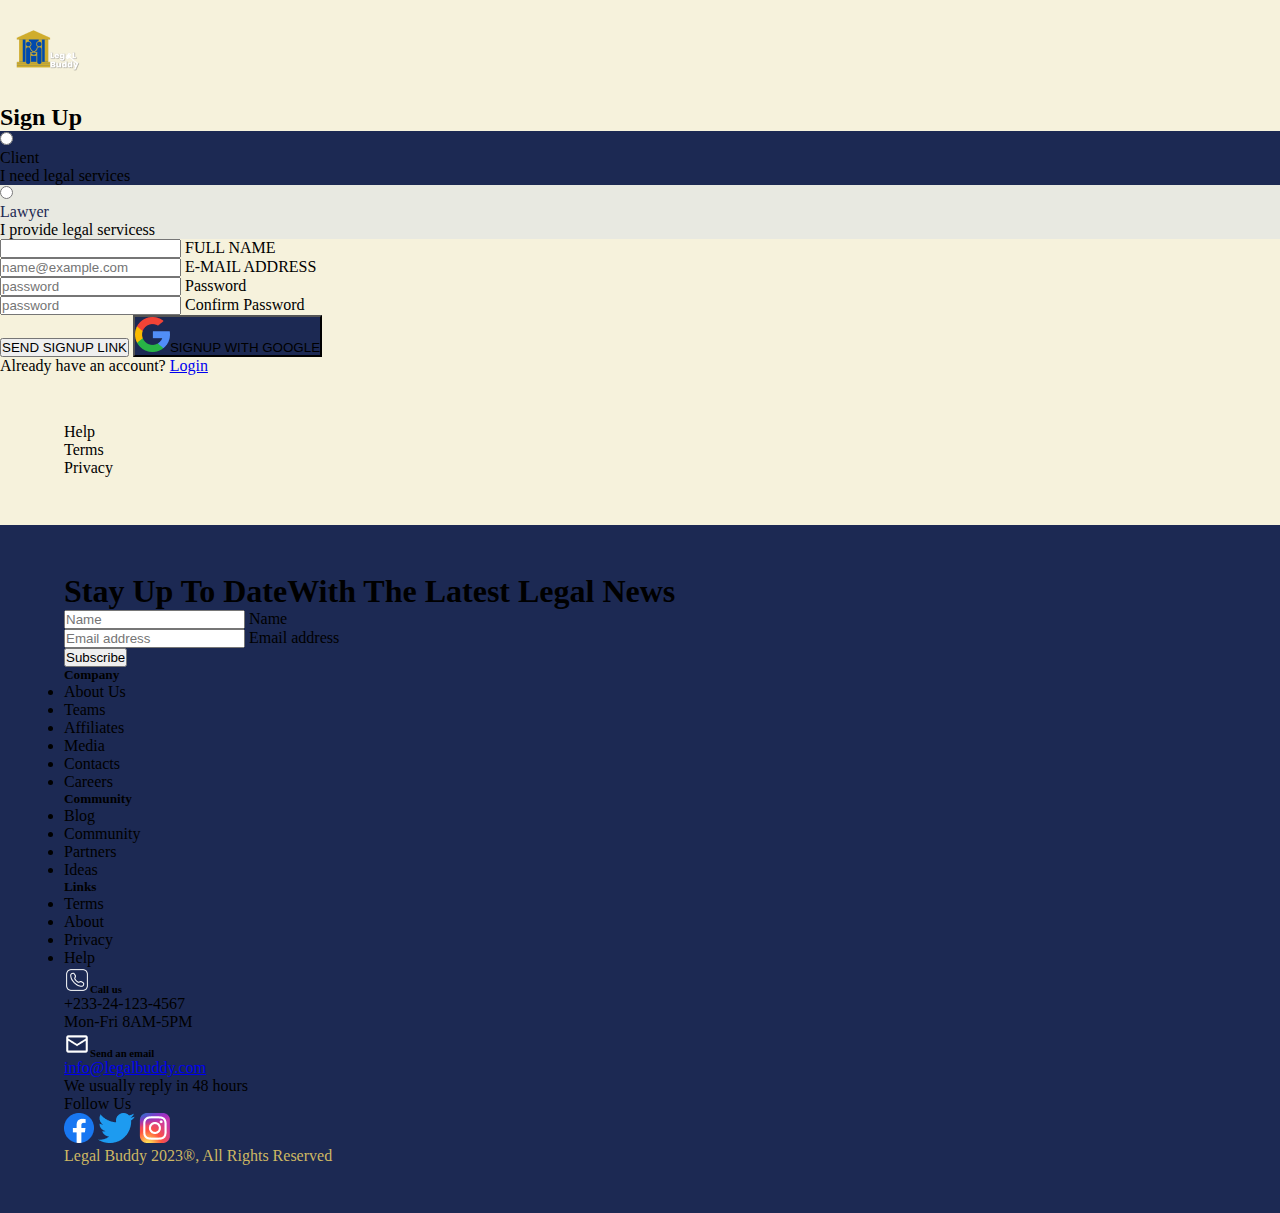
<file: signUp/index.html>
<!DOCTYPE html>
<html lang="en">
	<head>
		<meta charset="UTF-8" />
		<meta name="viewport" content="width=device-width, initial-scale=1.0" />
		<link
			href="https://cdn.jsdelivr.net/npm/bootstrap@5.3.1/dist/css/bootstrap.min.css"
			rel="stylesheet"
			integrity="sha384-4bw+/aepP/YC94hEpVNVgiZdgIC5+VKNBQNGCHeKRQN+PtmoHDEXuppvnDJzQIu9"
			crossorigin="anonymous"
		/>
		<link rel="stylesheet" href="./style.css" />
		<title>Sign Up</title>
	</head>
	<body>
		<main
			class="py-5 d-flex align-items-center flex-column justify-content-center"
		>
			<div class="m-auto bg-white py-3 px-5">
				<div class="text-center">
					<img src="./images/png logo 2 1.png" alt="logo" />
					<h2 class="mb-2">Sign Up</h2>
					<div
						class="d-flex justify-content-around gap-3 align-items-center pb-5 px-5 pt-4"
					>
						<div
							class="d-flex gap-1 px-4 rounded-3 py-1 align-items-center justify-content-around text-white"
						>
							<input
								class="form-check-input p-3 me-0"
								type="radio"
								name="inlineRadioOptions"
								id="inlineRadio1"
								value="option1"
							/>

							<div class="text-center">
								<p class="mb-1 fs-4">Client</p>
								<p class="mb-0">I need legal services</p>
							</div>
						</div>
						<div
							class="d-flex gap-3 px-4 rounded-3 py-1 align-items-center text-dark"
						>
							<input
								class="form-check-input p-3"
								type="radio"
								name="inlineRadioOptions"
								id="inlineRadio1"
								value="option1"
							/>
							<div class="text-center">
								<p class="mb-1 fs-4">Lawyer</p>
								<p class="mb-0">I provide legal servicess</p>
							</div>
						</div>
					</div>
				</div>
				<div>
					<div class="form-floating mb-3">
						<input
							type="text"
							class="form-control"
							id="floatingInput"
							placeholder=""
						/>
						<label for="floatingInput">FULL NAME</label>
					</div>
					<div class="form-floating mb-3">
						<input
							type="email"
							class="form-control"
							id="floatingInput"
							placeholder="name@example.com"
						/>
						<label for="floatingInput">E-MAIL ADDRESS</label>
					</div>
					<div class="form-floating mb-3">
						<input
							type="password"
							class="form-control"
							id="floatingPassword"
							placeholder="password"
						/>
						<label for="floatingPassword">Password </label>
					</div>
					<div class="form-floating mb-3">
						<input
							type="password"
							class="form-control"
							id="floatingPassword"
							placeholder="password"
						/>
						<label for="floatingPassword">Confirm Password</label>
					</div>
				</div>
				<div class="d-flex flex-column align-items-center gap-3">
					<button class="btn btn-primary px-4 py-2">SEND SIGNUP LINK</button>
					<button class="btn px-5 py-2 text-white">
						<img
							class="me-2"
							src="./images/search (4) 2.png"
							alt=" google-icon"
						/>SIGNUP WITH GOOGLE
					</button>
					<p>
						Already have an account?
						<a href="../login page/index.html">Login</a>
					</p>
				</div>
			</div>
			<section class="py-0 w-50 pe-0 pt-2">
				<div class="text-end d-flex justify-content-end">
					<p class="me-3">Help</p>
					<p class="me-3">Terms</p>
					<p class="me-3">Privacy</p>
				</div>
			</section>
		</main>

		<footer>
			<section>
				<div class="d-flex gap-3 text-white">
					<div class="d-flex w-50 flex-column border-end pe-5">
						<h1>Stay Up To DateWith The Latest Legal News</h1>
						<div>
							<div class="form-floating mb-3 text-dark">
								<input
									type="email"
									class="form-control"
									id="floatingInput"
									placeholder="Name"
								/>
								<label for="floatingInput">Name</label>
							</div>
							<div class="form-floating text-dark">
								<input
									type="password"
									class="form-control"
									id="floatingPassword"
									placeholder="Email address"
								/>
								<label for="floatingPassword">Email address</label>
							</div>
						</div>
						<div class="m-auto">
							<button class="btn btn-primary px-5 mt-3 py-2">Subscribe</button>
						</div>
					</div>
					<div class="w-50">
						<div class="d-flex justify-content-around pb-5">
							<div>
								<h5>Company</h5>
								<ul>
									<li>About Us</li>
									<li>Teams</li>
									<li>Affiliates</li>
									<li>Media</li>
									<li>Contacts</li>
									<li>Careers</li>
								</ul>
							</div>
							<div>
								<h5>Community</h5>
								<ul>
									<li>Blog</li>
									<li>Community</li>
									<li>Partners</li>
									<li>Ideas</li>
								</ul>
							</div>
							<div>
								<h5>Links</h5>
								<ul>
									<li>Terms</li>
									<li>About</li>
									<li>Privacy</li>
									<li>Help</li>
								</ul>
							</div>
						</div>
						<div class="d-flex justify-content-around">
							<div>
								<h6>
									<img
										class="me-2"
										src="./images/image 12.png"
										alt="phone-icon"
									/>Call us
								</h6>
								<p class="mb-0 mt-2">+233-24-123-4567</p>
								<p>Mon-Fri 8AM-5PM</p>
							</div>
							<div>
								<h6>
									<img
										class="me-2"
										src="./images/image 12 (1).png"
										alt="phone-icon"
									/>Send an email
								</h6>
								<p class="mb-0 mt-2">
									<a href="#" class="text-white text-decoration-none"
										>info@legalbuddy.com</a
									>
								</p>
								<p>We usually reply in 48 hours</p>
							</div>
							<div>
								<p>Follow Us</p>
								<img src="./images/Group 2035.png" alt="facebook-icon" />
								<img src="./images/Group 2036.png" alt="twitter-icon" />
								<img src="./images/Group 2037.png" alt="instagram-icon" />
							</div>
						</div>
					</div>
				</div>
				<div class="d-flex justify-content-center">
					<p class="pt-4">Legal Buddy 2023&reg;, All Rights Reserved</p>
				</div>
			</section>
		</footer>
	</body>
</html>
</file>
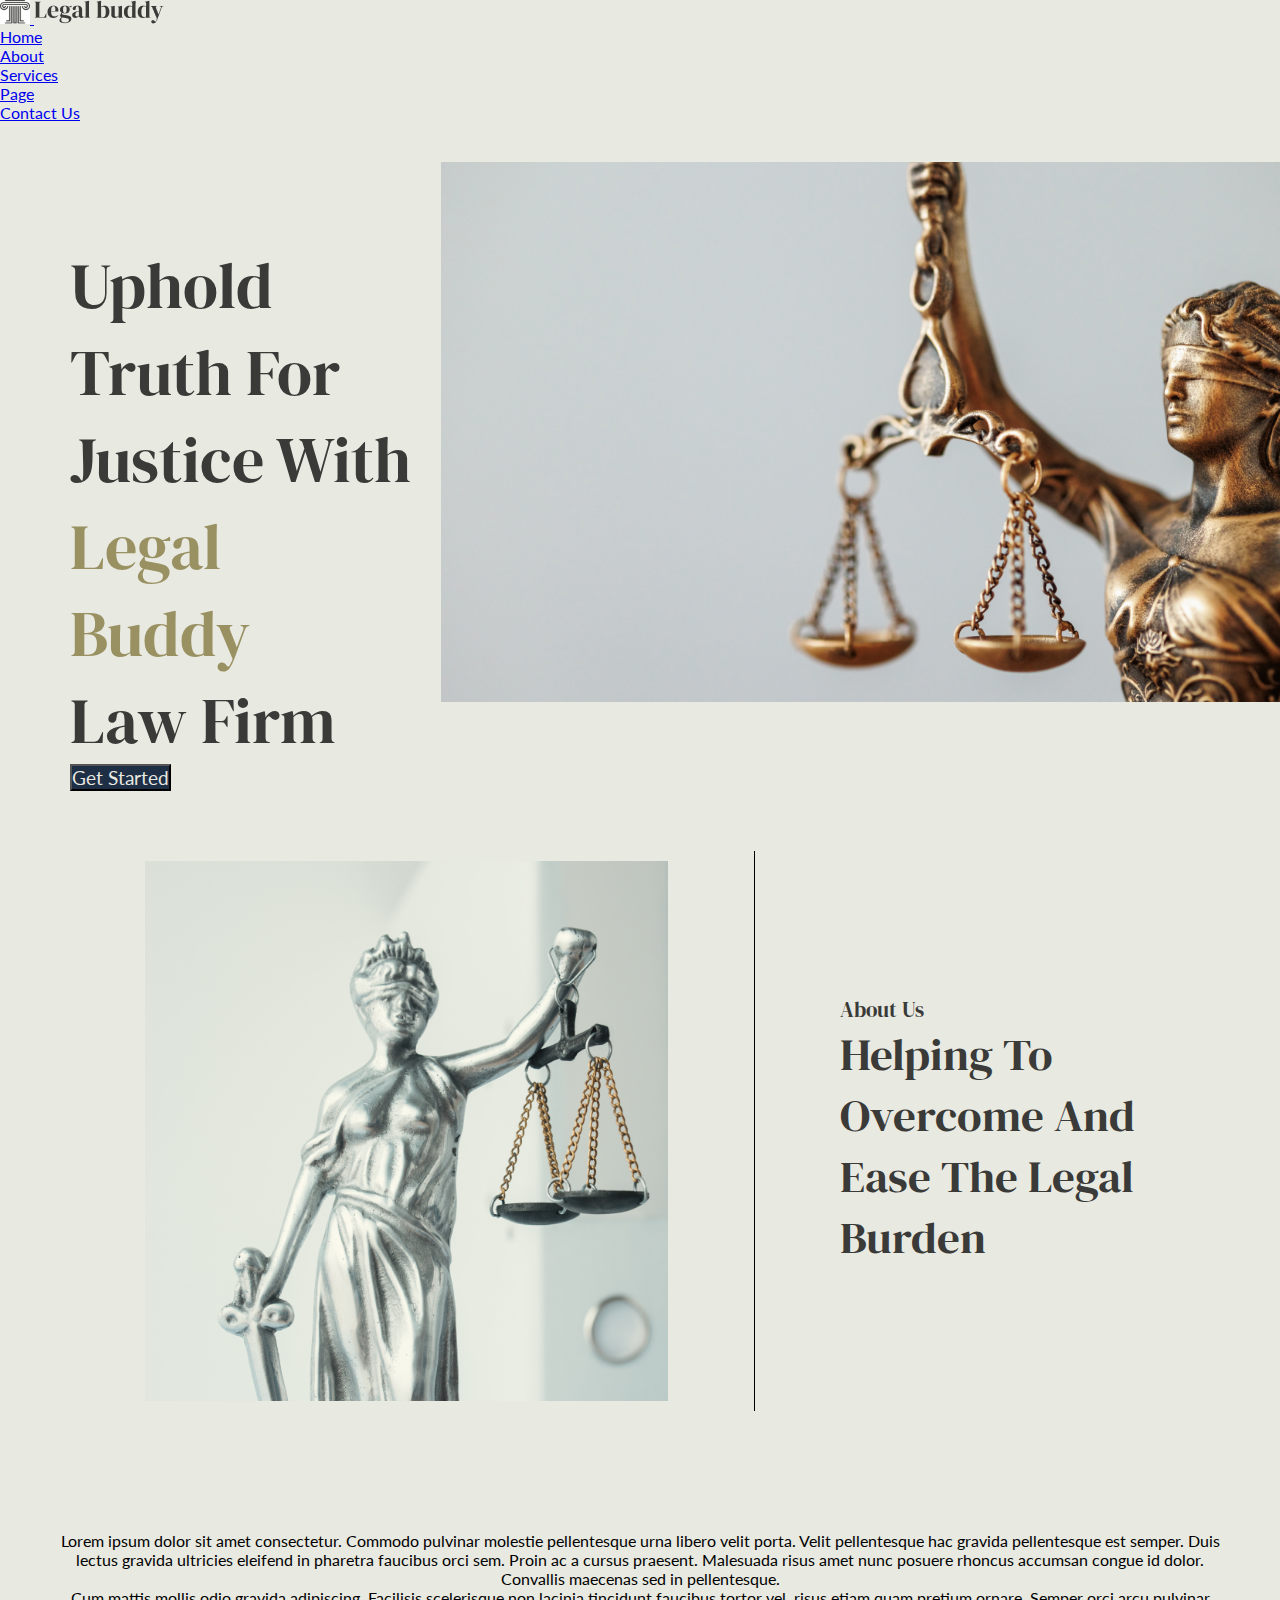
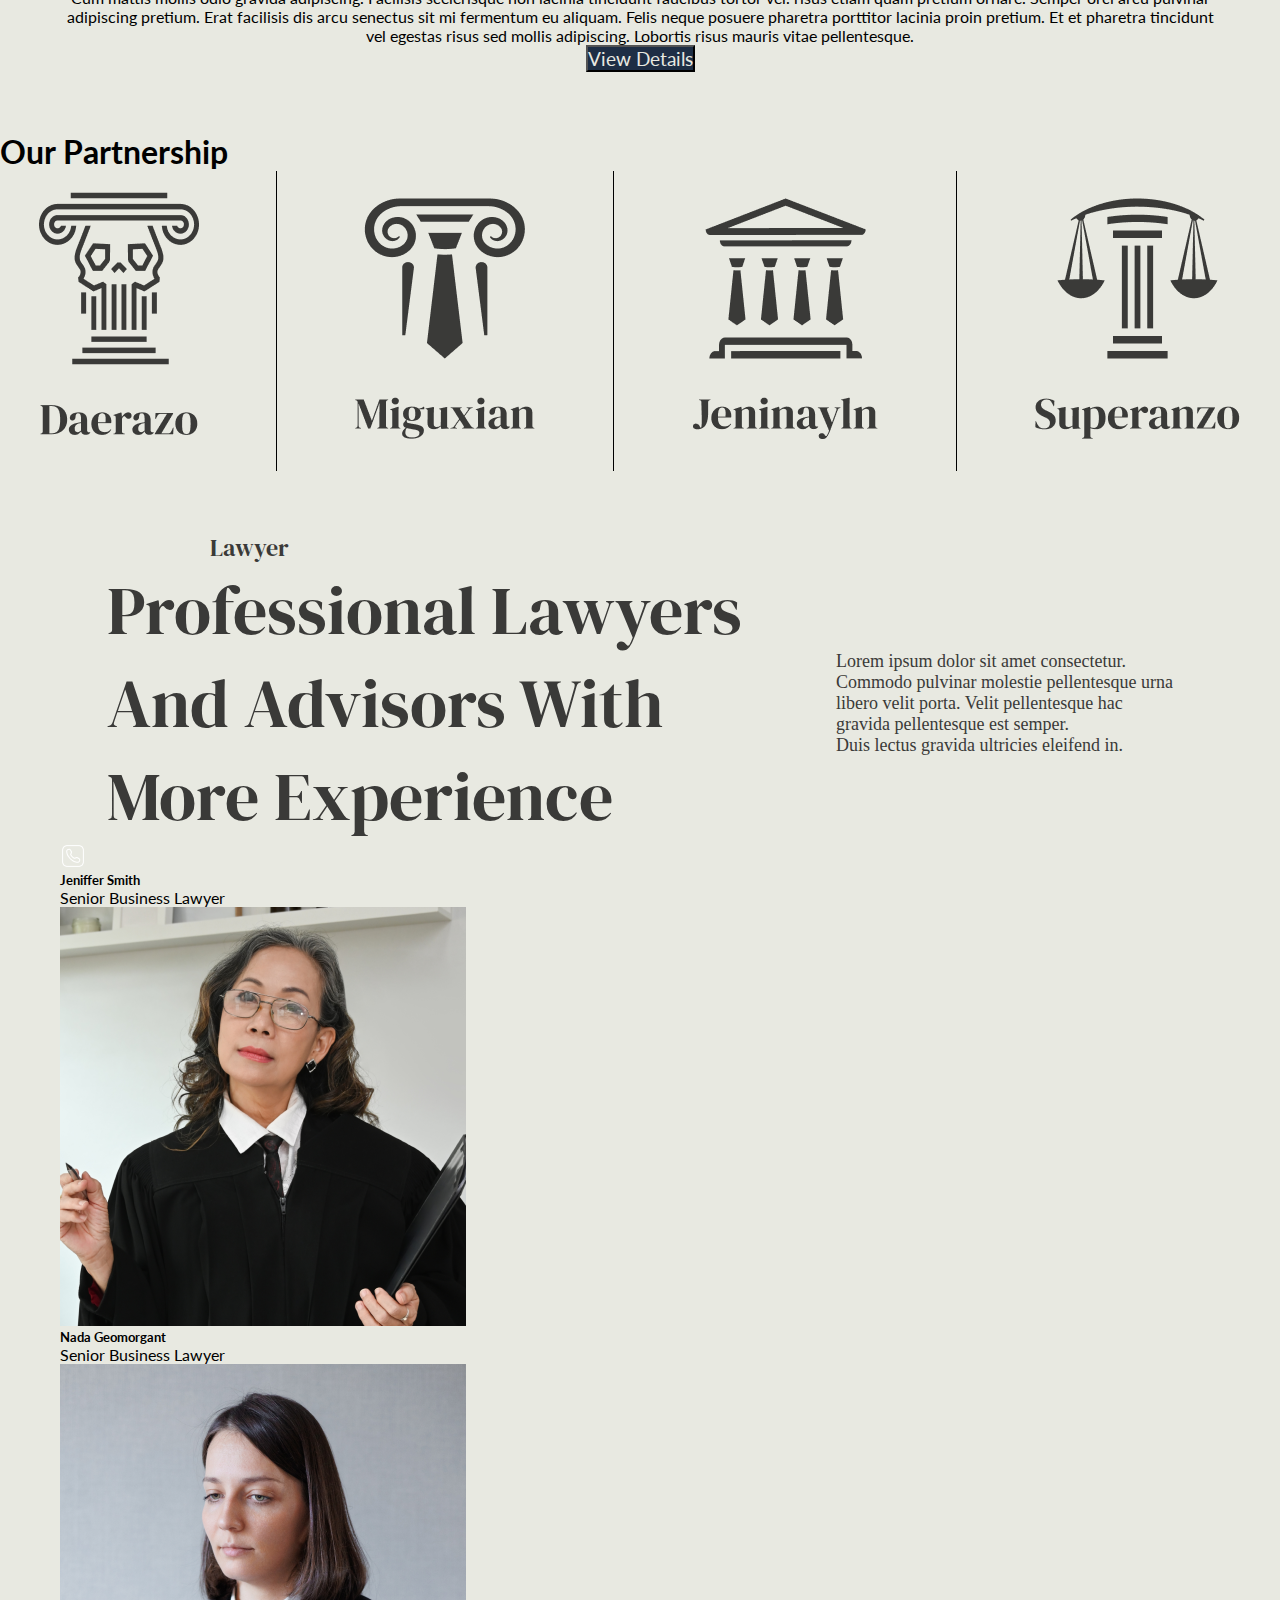
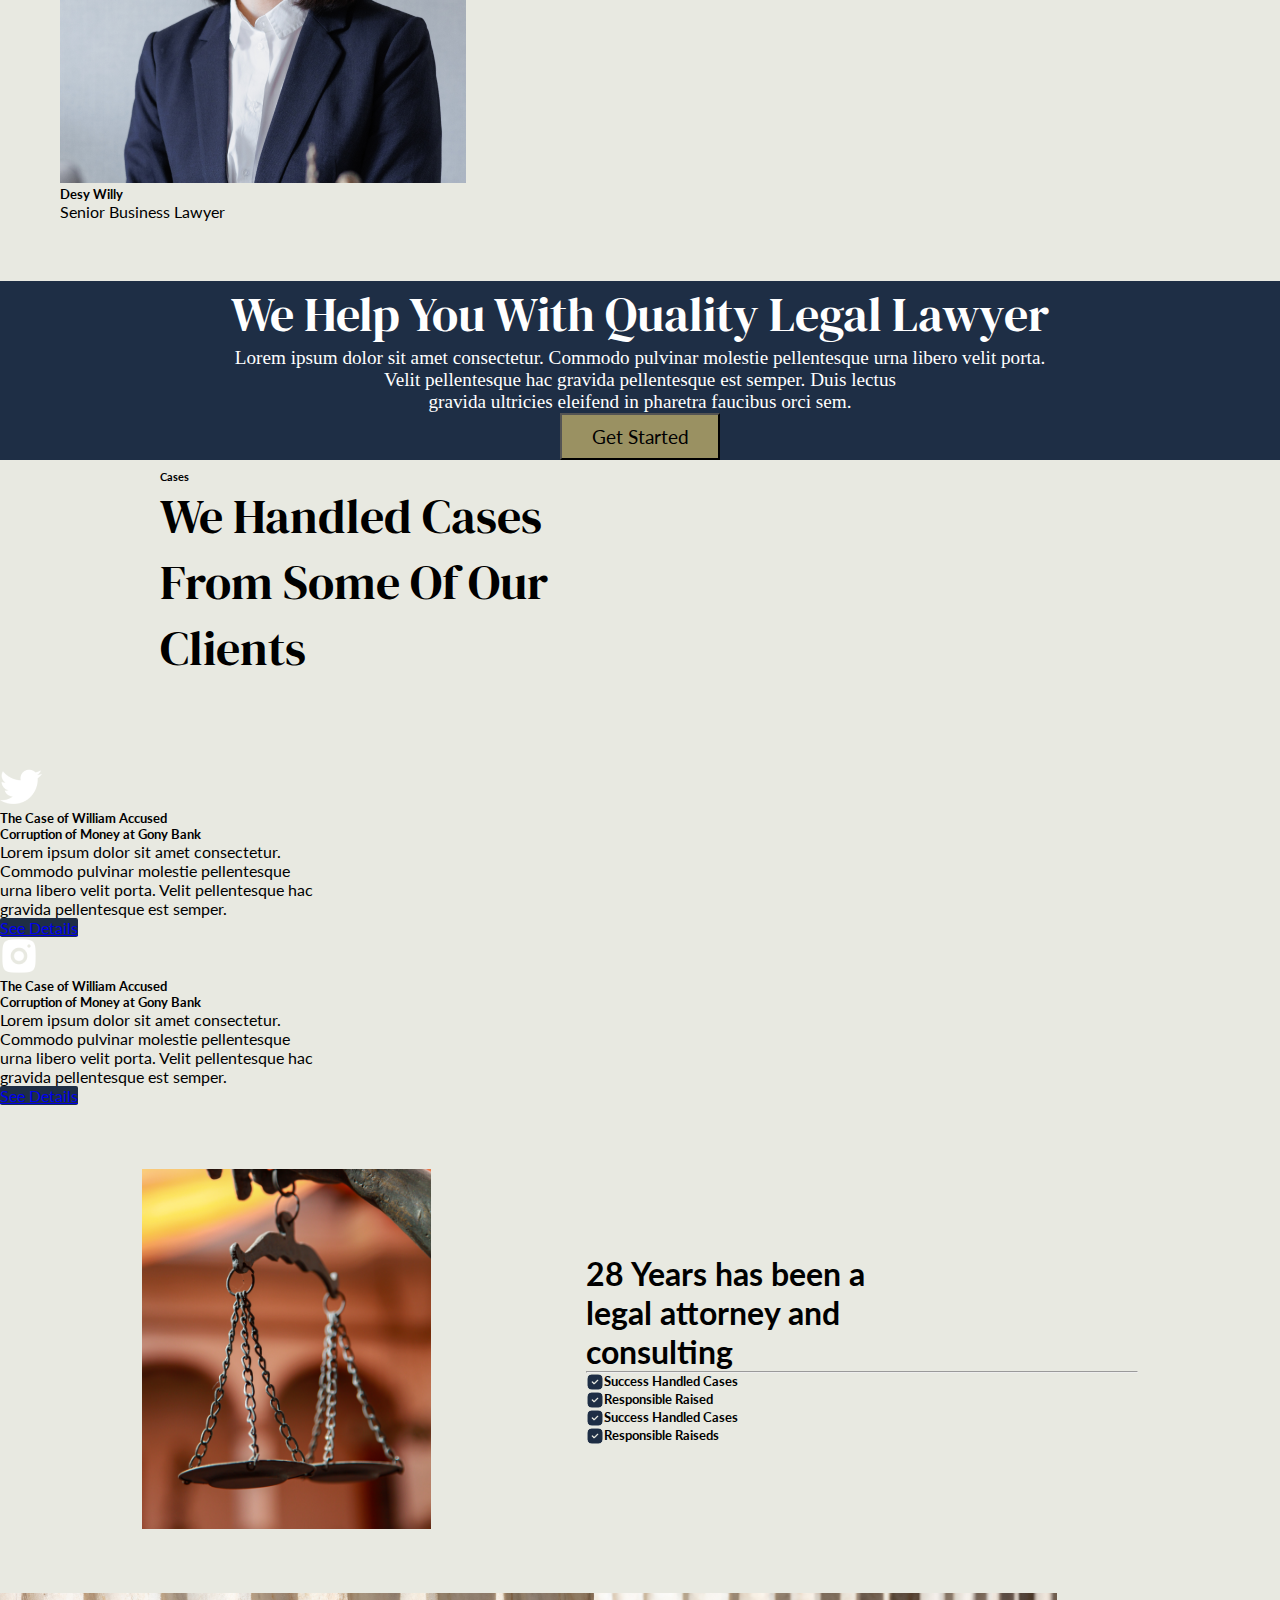
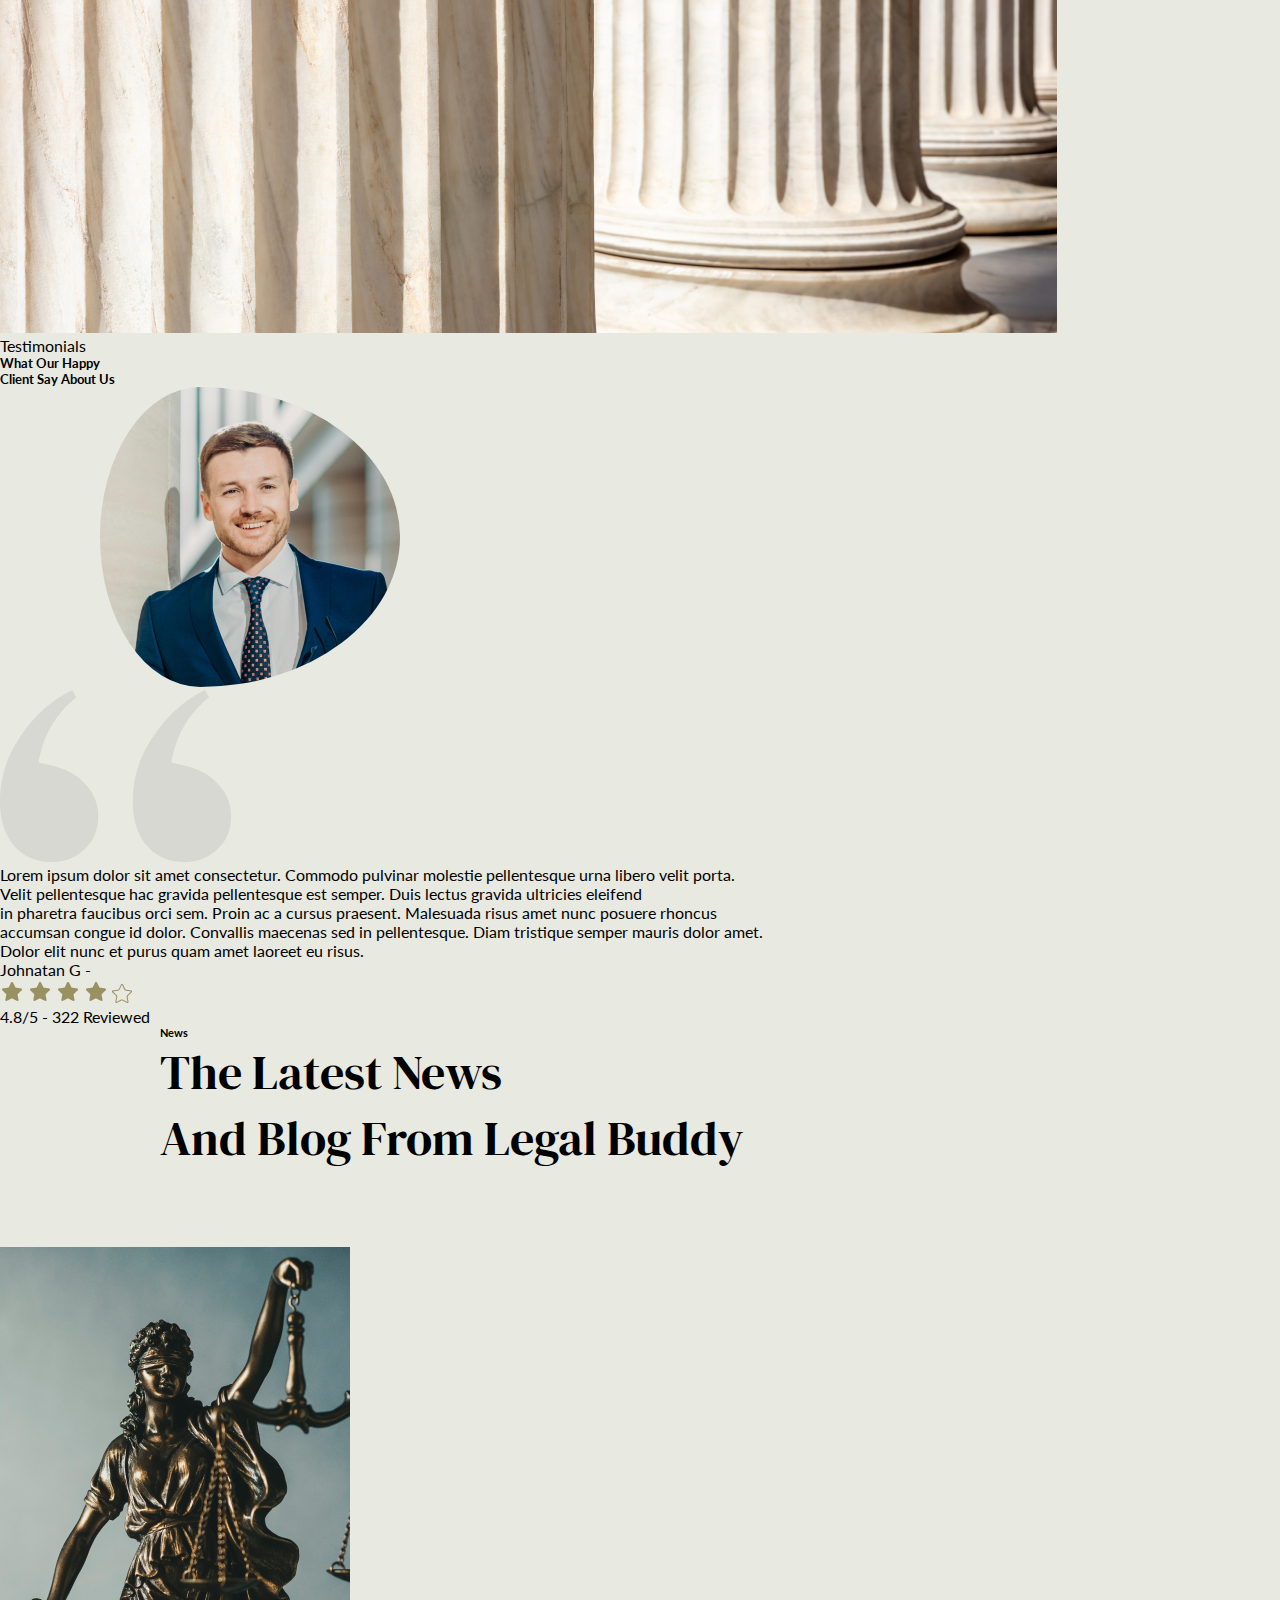
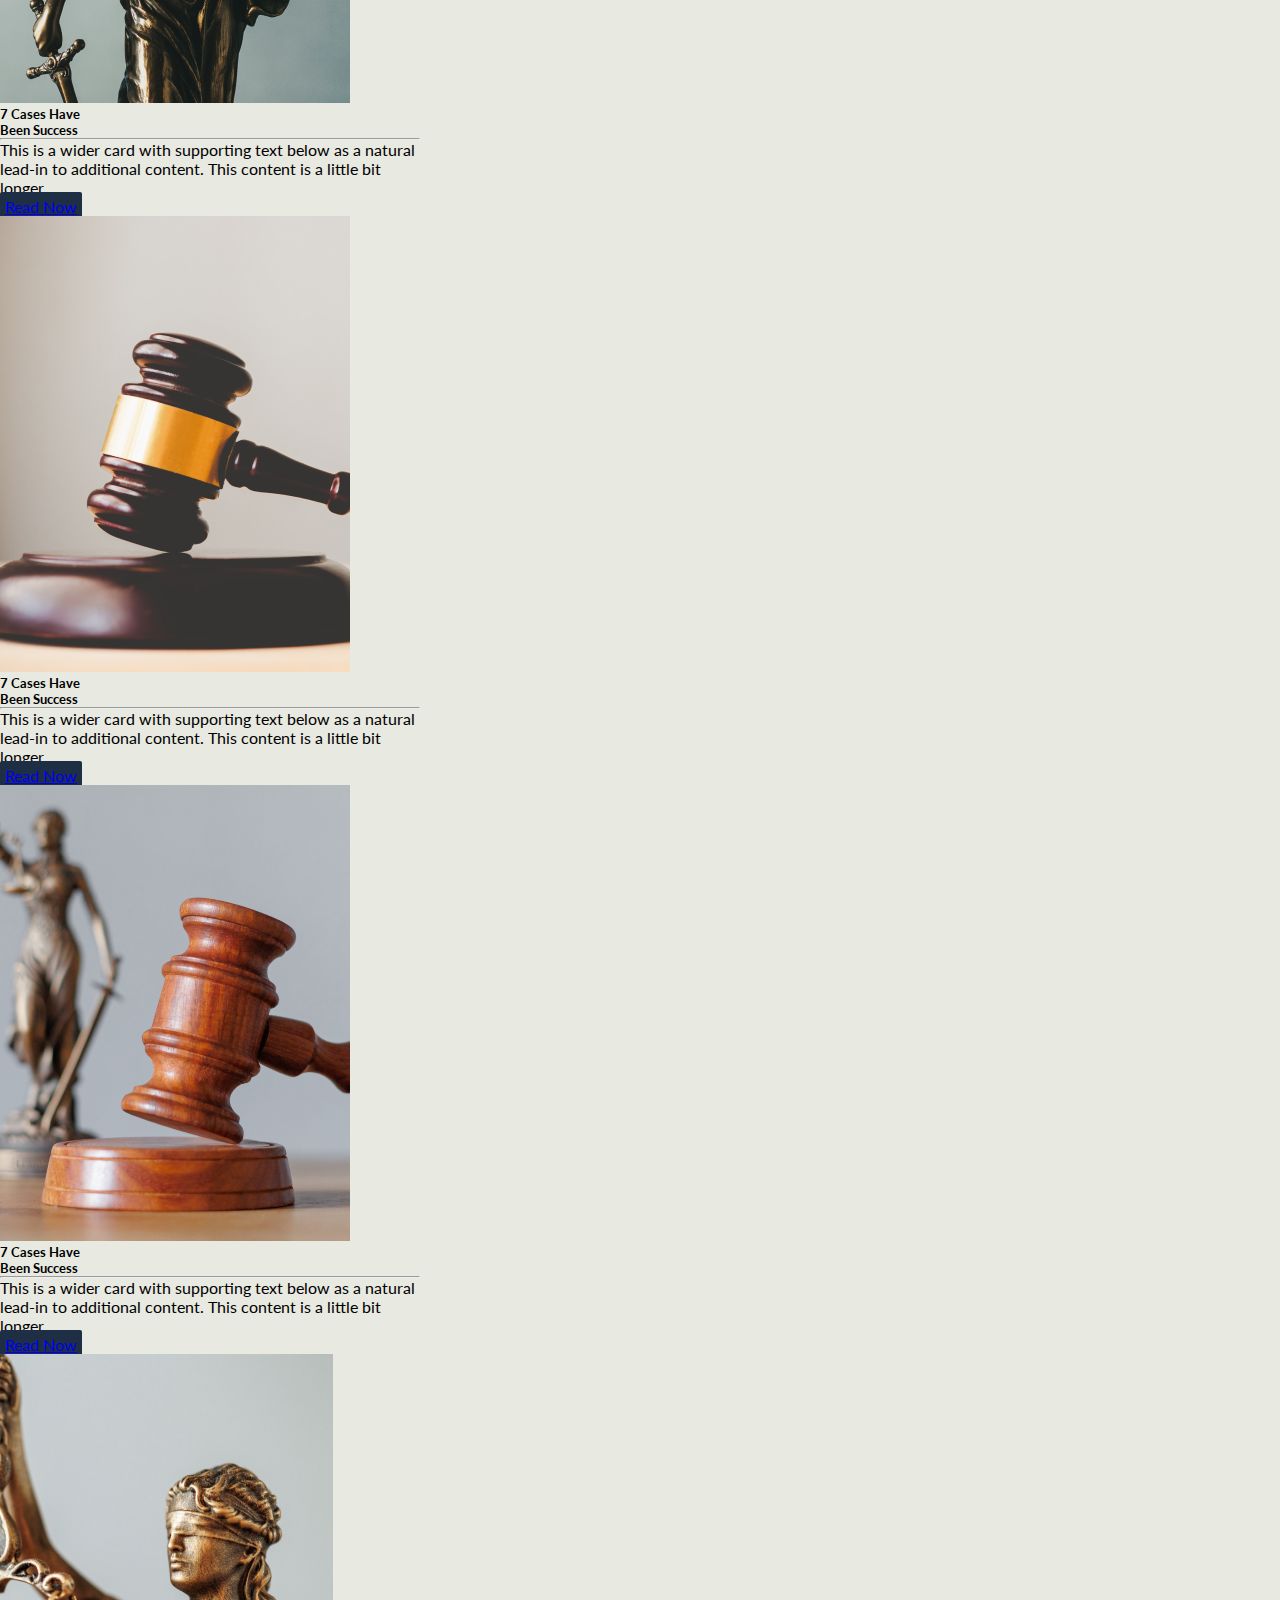
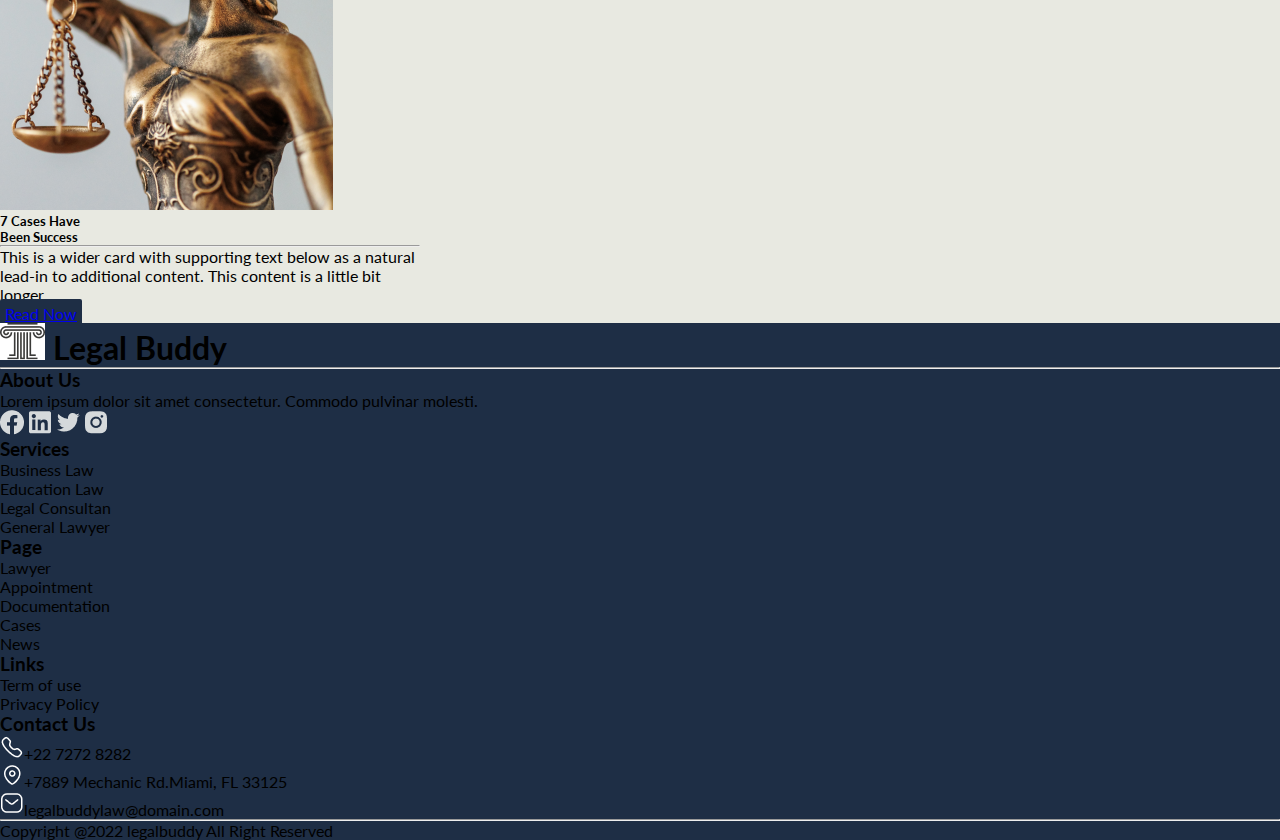
<file: homepage1.html>
<!DOCTYPE html>
<html lang="en">
<head>
    <meta charset="UTF-8">
    <meta name="viewport" content="width=device-width, initial-scale=1.0">
    <title>Legal Buddy</title>
    <link rel="icon" href="images/path28.jpg"  type="image/icon type">
    <link rel="stylesheet" href="homepage1.css">
    <link
     href="https://cdn.jsdelivr.net/npm/bootstrap@5.3.1/dist/css/bootstrap.min.css"
     rel="stylesheet"
     integrity="sha384-4bw+/aepP/YC94hEpVNVgiZdgIC5+VKNBQNGCHeKRQN+PtmoHDEXuppvnDJzQIu9"
     crossorigin="anonymous">
   
</head>
<body>
    <nav class="navbar text-primary navbar-expand-lg navbar-nav mx-auto p-5" style=" background: var(--2, #E8E9E1);">
        <div class="container-fluid ">
          <a class="navbar-brand" href="#">
            <img src="images/path28.jpg" alt="Logo" width="30" height="24" class="d-inline-block align-text-top">
          <img src="images/Legal buddy.png" alt="">
          </a>
          <ul class="nav justify-content-end black ">
            <li class="nav-item">
              <a class="nav-link active text-black" aria-current="page" href="#">Home</a>
            </li>
            <li class="nav-item">
              <a class="nav-link text-black" href="#">About</a>
            </li>
            <li class="nav-item">
              <a class="nav-link text-black" href="#">Services</a>
            </li>
            <li class="nav-item">
                <a class="nav-link text-black" href="#">Page</a>
              </li>
              <li class="nav-item">
                <a class="nav-link text-black" href="#">Contact Us</a>
              </li>
          </ul>
       
        </div>
      </nav>

    <div class="home">
      <div class="text">
      <p>Uphold truth  for <br> justice With <span>Legal<br>buddy</span>
        <br>Law Firm </p>
        <button class="btn">Get Started</button>
      </div>
      <img src="images/image 32.png" alt="">
       
    </div>
    <div class="section2 py-6" style=" background: var(--2, #E8E9E1);">
      <img src="images/image 1.png" alt="">
      <div class="vertical-line"></div>
        <div class="about-us">
          <p class="about">About Us</p>
          <p>Helping to <br> overcome and<br> ease the legal <br>Burden</p>
        </div>

     
    </div>
    <div class="lorem" style=" background: var(--2, #E8E9E1);">
      <p>Lorem ipsum dolor sit amet consectetur.
         Commodo pulvinar molestie pellentesque urna libero velit porta.
         Velit pellentesque hac gravida pellentesque est semper.
          Duis lectus gravida ultricies eleifend in pharetra faucibus orci sem. 
          Proin ac a cursus praesent. Malesuada
         risus amet nunc posuere rhoncus accumsan congue id dolor.
          <br>Convallis maecenas sed in pellentesque.</p>

       <p> Cum mattis mollis odio gravida adipiscing. 
        Facilisis scelerisque non lacinia tincidunt faucibus tortor vel. 
         risus etiam quam pretium ornare. Semper orci arcu pulvinar adipiscing pretium. Erat facilisis dis arcu senectus sit mi fermentum eu aliquam.
          Felis neque posuere pharetra porttitor lacinia proin pretium. Et et pharetra tincidunt vel egestas risus sed mollis adipiscing. 
          Lobortis risus mauris vitae pellentesque.</p>
          <button class="btn">View Details</button>
    </div>
    
    <div class="patner align-items-center" style=" background: var(--2, #E8E9E1);">
      <h1 style="background:var(--2, #E8E9E1) ;">Our Partnership</h1>
      <div class="icons p-3 mx-auto w-75">
        <img src="images/Frame 258.png" alt="">
        <div class="vertical-line"></div>
        
        <img src="images/Frame 259.png" alt="">
        <div class="vertical-line"></div>

        <img src="images/Frame 260.png" alt="">
        <div class="vertical-line"></div>

        <img src="images/Frame 261.png" alt="">
        
        
      </div>
    </div>
    

     <!-- <div class="par">
      <p>Professional services Prepared to be your lawyer Firm</p>
     </div> -->
    </div>
    <div class="law" style=" background: var(--2, #E8E9E1);">
      <h6>Lawyer</h6>
      <div class="prof">
      <h1>Professional lawyers <br>and advisors with<br> more experience</h1>
      <p>Lorem ipsum dolor sit amet consectetur.<br> Commodo pulvinar molestie pellentesque urna <br>libero velit porta.
        Velit pellentesque hac <br>gravida pellentesque est semper.<br>
         Duis lectus gravida ultricies eleifend in.</p>
        </div>
        <div class="row row-cols-1 row-cols-sm-3 g-3 p-3 mx-auto " style=" background: var(--2, #E8E9E1);">
          <div class="col">
            <div class="card w-75">
              <img src="images/image 12.png" class="card-img-top" alt="...">
              <div class="card-body" style=" background: var(--2, #E8E9E1);">
                <h5 class="card-title text-center fs-3 fw-semibold">Jeniffer Smith</h5>
                <p class="card-text text-center fs-5">Senior Business Lawyer</p>
              </div>
            </div>
          </div>
          <div class="col">
            <div class="card w-75">
              <img src="images/image 24.png" class="card-img-top" alt="...">
              <div class="card-body" style=" background: var(--2, #E8E9E1);">
                <h5 class="card-title text-center fs-3 fw-semibold">Nada Geomorgant</h5>
                <p class="card-text text-center fs-5">Senior Business Lawyer</p>
              </div>
            </div>
          </div>
          <div class="col">
            <div class="card w-75">
              <img src="images/image 25.png" class="card-img-top" alt="...">
              <div class="card-body" style=" background: var(--2, #E8E9E1);">
                <h5 class="card-title text-center fs-3 fw-semibold">Desy Willy</h5>
                <p class="card-text text-center fs-5">Senior Business Lawyer</p>
              </div>
            </div>
          </div>
        </div>
    </div>
   
    
    <div class="help p-5">
      <h1>We Help You With Quality Legal Lawyer</h1>
      <p>Lorem ipsum dolor sit amet consectetur. Commodo pulvinar molestie pellentesque urna libero velit porta. 
        <br>Velit pellentesque hac gravida pellentesque est semper. 
        Duis lectus<br> gravida ultricies eleifend in pharetra faucibus orci sem. </p>
        <button> Get Started</button>
    </div>
    
    <div class="cases">
      <h6 class="fs-5">Cases</h6>
      <h1>We Handled Cases <br>
        From some of our <br> Clients</h1>
        <a href="#">See More <img src="images/Arrow - Right 3.png" alt=""></a>
        
        </div>
    <div class=" will-card d-flex justify-content-center p-5 " style="background:var(--2, #E8E9E1) ;">
    <div class="card m-5" style="width: 20rem;">
      <img src="images/image 6.png" class="card-img-top" alt="...">
      <div class="card-body" style="background:var(--2, #E8E9E1) ;">
        <h5 class="card-title fw-bolder">The Case of William Accused <br>Corruption of Money at Gony Bank</h5>
        <p class="card-text">Lorem ipsum dolor sit amet consectetur. 
          Commodo pulvinar molestie pellentesque urna libero velit porta. 
          Velit pellentesque hac gravida pellentesque est semper. </p>
          <a href="#" class="btn text-white">See Details</a>
      </div>
    </div>
    <div class="card m-3" style="width: 20rem;">
      <img src="images/image 7.png" class="card-img-top" alt="...">
      <div class="card-body" style="background:var(--2, #E8E9E1) ;">
        <h5 class="card-title fw-bolder">The Case of William Accused <br>Corruption of Money at Gony Bank</h5>
        <p class="card-text">Lorem ipsum dolor sit amet consectetur. 
          Commodo pulvinar molestie pellentesque urna libero velit porta. 
          Velit pellentesque hac gravida pellentesque est semper. </p>
          <a href="#" class="btn text-white">See Details</a>
      </div>

    </div>
  </div>
  <div class="years justify-content-evenly" style="background:var(--2, #E8E9E1) ;">
    <img src="images/image 21.png" alt="">
    <div class="year2 pl-5">
    <h1>28 Years has been a<br>  legal attorney and <br>consulting</h1>
    <hr>
    <div class="check-tick">
      <img src="images/Tick Square.png" alt="">
      <h5>Success Handled Cases</h5>

    </div>
    <div class="check-tick pl-5" >
      <img src="images/Tick Square.png" alt="">
      <h5>Responsible Raised</h5>

    </div>
    <div class="check-tick">
      <img src="images/Tick Square.png" alt="">
      <h5>Success Handled Cases</h5>

    </div>
    <div class="check-tick">
      <img src="images/Tick Square.png" alt="">
      <h5>Responsible Raiseds</h5>

    </div>
  </div>
  </div>
  
  <section class="z-n1"  style="background:var(--2, #E8E9E1) ;">
    <div class="d-flex pb-4 z-0">
      <div class="z-1 w-100 position-relative">
        <img
          class="z-2 me-5 float-end w-65 pt-5  align-items-center"
          src="./images/image 4.png"
          alt=""
        />
        <div class="position-absolute top-50 end-50 flex-column">
          <p>Testimonials</p>
          <h5 class="display-5 pe-5"> What Our Happy <br>Client Say About Us</h5>
        </div>
      </div>
    </div>
  </section>
  <section >
    <div class="d-flex gap-5 justify-content-evenly pt-5" style="background:var(--2, #E8E9E1) ;">
      <div class="w-25">
        <img class="image13 w-75 h-100 p-5 " src="images/image 13.png" alt="" />
      </div>
      <div class="position-relative w-75">
        <img class="z-n1" src="./images/“.png"  alt="" />
        <div class="position-absolute pt-5 ps-5 top-0 w-">
          <p class="pt-5">
            Lorem ipsum dolor sit amet consectetur. Commodo pulvinar
            molestie pellentesque urna libero velit porta. <br>Velit
            pellentesque hac gravida pellentesque est semper. Duis lectus
            gravida ultricies eleifend <br>in pharetra faucibus orci sem. Proin
            ac a cursus praesent. Malesuada risus amet nunc posuere rhoncus<br>
            accumsan congue id dolor. Convallis maecenas sed in
            pellentesque. Diam tristique semper mauris dolor amet.<br> Dolor
            elit nunc et purus quam amet laoreet eu risus.
          </p>
          <div class="d-flex gap-3 align-items-center">
            <p class="mb-0">Johnatan G -</p>
            <div>
              <img src="./images/Star.png" alt="" />
              <img src="./images/Star.png" alt="" />
              <img src="./images/Star.png" alt="" />
              <img src="./images/Star.png" alt="" />
              <img src="./images/Star (1).png" alt="" />
            </div>
            <p class="mb-0">4.8/5 - 322 Reviewed</p>
          </div>
        </div>
      </div>
    </div>
  </section>
  <div class="news">
<h6 class="fs-5">News</h6>
<h1>The latest news <br>
  and blog from Legal buddy</h1>
  <a href="#">See More <img src="images/Arrow - Right 3.png" alt=""></a>
  
  </div>
<div class="blog row-cols-2  p-5 d-flex flex-row justify-content-evenly" style="background: var(--2, #E8E9E1);">
  <div class="card mb-3 " style="max-width: 420px;">
    <div class="row g-0">
      <div class="col-md-4" style="background: var(--2, #E8E9E1);">
        <img src="images/image 15.png" class="img-fluid rounded-start w-100 h-70vh" alt="...">
      </div>
      <div class="col-md-8" style="background: var(--2, #E8E9E1);">
        <div class="card-body" style="background: var(--2, #E8E9E1);">
          <h5 class="card-title fw-semibold fs-3">7 Cases Have<br> Been Success</h5>
          <hr>
          <p class="card-text">This is a wider card with supporting text below as a natural
             lead-in to additional content. This content is a little bit longer.</p>
          <a href="#" class="btn text-white">Read Now</a>
        </div>
      </div>
    </div>
  </div>

  <div class="card mb-3 " style="max-width: 420px;">
    <div class="row g-0">
      <div class="col-md-4" style="background: var(--2, #E8E9E1);">
        <img src="images/image 17.png" class="img-fluid rounded-start w-100 " alt="...">
      </div>
      <div class="col-md-8">
        <div class="card-body" style="background: var(--2, #E8E9E1);">
          <h5 class="card-title fw-semibold fs-3">7 Cases Have<br> Been Success</h5>
          <hr>
          <p class="card-text">This is a wider card with supporting text below as a natural 
            lead-in to additional content. 
            This content is a little bit longer.</p>
          <a href="#" class="btn text-white">Read Now</a>
        </div>
      </div>
    </div>
  </div>
  </div>
  <div class="blog row-cols-2  p-5 d-flex flex-row justify-content-evenly" style="background: var(--2, #E8E9E1);;">
  <div class="card mb-3 " style="max-width: 420px;">
    <div class="row g-0">
      <div class="col-md-4" style="background: var(--2, #E8E9E1);">
        <img src="images/image 18.png" class="img-fluid rounded-start w-100" alt="...">
      </div>
      <div class="col-md-8">
        <div class="card-body" style="background: var(--2, #E8E9E1);">
          <h5 class="card-title fw-semibold fs-3">7 Cases Have<br> Been Success</h5>
          <hr>
          <p class="card-text">This is a wider card with supporting text below as a natural lead-in to additional content. 
            This content is a little bit longer.</p>
          <a href="#" class="btn text-white">Read Now</a>
        </div>
      </div>
    </div>
  </div>
  <div class="card mb-3 " style="max-width: 420px;">
    <div class="row g-0">
      <div class="col-md-4" style="background: var(--2, #E8E9E1);">
        <img src="images/image 19.png" class="img-fluid rounded-start w-100" alt="...">
      </div>
      <div class="col-md-8">
        <div class="card-body" style="background: var(--2, #E8E9E1);">
          <h5 class="card-title fw-semibold fs-3">7 Cases Have<br> Been Success</h5>
          <hr>
          <p class="card-text">This is a wider card with supporting text below as a natural<br> lead-in to additional content. 
            This content is a little bit longer.</p>
          <a href="#" class="btn text-white ">Read Now</a>
        </div>
      </div>
    </div>
  </div>
</div>


<footer class="text-white justify-content-center align-items-center w-100 text-align-center "  style="background: var(--1, #1E2E45);">
  <div class="pb-5" style="background: var(--1, #1E2E45);">
    <div class="text-center w-100 py-5" style="background: var(--1, #1E2E45);">
      <h1
        class="fs-5 h-25 w-25 m-auto text-center d-flex align-items-center gap-3" style="background: var(--1, #1E2E45);">
        <img class="" src="images/path28.jpg" alt="logo"style="background: var(--1, #1E2E45);" />
        Legal Buddy
      </h1>
    </div>
    <hr class="border border-white border-1 opacity-50 w-50 m-auto"style="background: var(--1, #1E2E45);" />
    <div class="container mx-auto">
    <div class="pt-5 row" style="background: var(--1, #1E2E45);">
      <div class="col" style="background: var(--1, #1E2E45);">
        <h3 class="h3" style="background: var(--1, #1E2E45);">About Us</h3>
        <p class="" style="background: var(--1, #1E2E45);">
          Lorem ipsum dolor sit amet consectetur. Commodo pulvinar molesti.
        </p>
        <div class="d-flex gap-3 align-items-center" style="background: var(--1, #1E2E45);">
          <img
            src="./images/akar-icons_facebook-fill.png"
            alt="akar-icons_facebook-fill" style="background: var(--1, #1E2E45);"
          />
          <img
            src="./images/akar-icons_linkedin-box-fill.png"
            alt="akar-icons_linkedin-box-fill" style="background: var(--1, #1E2E45);"
          />
          <img
            src="./images/akar-icons_twitter-fill.png"
            alt="akar-icons_twitter-fill" style="background: var(--1, #1E2E45);"
          />
          <img
            src="./images/ant-design_instagram-filled.png"
            alt="ant-design_instagram-filled" style="background: var(--1, #1E2E45);"
          />
        </div>
      </div>
      <div class="col" style="background: var(--1, #1E2E45);">
        <h3 class="h3" style="background: var(--1, #1E2E45);">Services</h3>
        <ul class="list-unstyled" style="background: var(--1, #1E2E45);">
          <li class="mb-2" style="background: var(--1, #1E2E45);">Business Law</li>
          <li class="mb-2" style="background: var(--1, #1E2E45);">Education Law</li>
          <li class="mb-2" style="background: var(--1, #1E2E45);">Legal Consultan</li>
          <li class="mb-2" style="background: var(--1, #1E2E45);">General Lawyer</li>
        </ul>
      </div>
      <div class="col" style="background: var(--1, #1E2E45);">
        <h3 class="
        h3" style="background: var(--1, #1E2E45);">Page</h3>
        <ul class="list-unstyled" style="background: var(--1, #1E2E45);">
          <li class="mb-2" style="background: var(--1, #1E2E45);">Lawyer</li>
          <li class="mb-2" style="background: var(--1, #1E2E45);">Appointment</li>
          <li class="mb-2" style="background: var(--1, #1E2E45);">Documentation</li>
          <li class="mb-2" style="background: var(--1, #1E2E45);">Cases</li>
          <li class="mb-2" style="background: var(--1, #1E2E45);">News</li>
        </ul>
      </div>
      <div class="col" style="background: var(--1, #1E2E45);">
        <h3 class="h3" style="background: var(--1, #1E2E45);">Links</h3>
        <ul class="list-unstyled" style="background: var(--1, #1E2E45);">
          <li class="mb-2" style="background: var(--1, #1E2E45);">Term of use</li>
          <li class="mb-2" style="background: var(--1, #1E2E45);">Privacy Policy</li>
        </ul>
      </div>
      <div class="col-4" style="background: var(--1, #1E2E45);">
        <h3 class="h3" style="background: var(--1, #1E2E45);">Contact Us</h3>
        <ul class="list-unstyled" style="background: var(--1, #1E2E45);">
          <li class="mb-2" style="background: var(--1, #1E2E45);">
            <img class="me-2" src="./images/Call.png" alt="Call" style="background: var(--1, #1E2E45);" />+22 7272
            8282
          </li>
          <li class="mb-2" style="background: var(--1, #1E2E45);">
            <img
              class="me-2"
              src="./images/Location.png"
              alt="Location"
              style="background: var(--1, #1E2E45);"
            />+7889 Mechanic Rd.Miami, FL 33125
          </li>
          <li class="mb-2" style="background: var(--1, #1E2E45);">
            <img
              class="me-2"
              src="./images/Message.png"
              alt="Message"
              style="background: var(--1, #1E2E45);"
            />legalbuddylaw@domain.com
          </li>
        </ul>
      </div>
      </div>
    </div>
    <hr class="border border-white border-1 opacity-50" style="background: var(--1, #1E2E45);" />
    <div class="text-center pt-3" style="background: var(--1, #1E2E45);">
      <p class="p" style="background: var(--1, #1E2E45);">Copyright @2022 legalbuddy All Right Reserved</p>
    </div>
  </div>
</footer>
<script src="https://cdn.jsdelivr.net/npm/bootstrap@5.3.1/dist/js/bootstrap.bundle.min.js"
integrity="sha384-HwwvtgBNo3bZJJLYd8oVXjrBZt8cqVSpeBNS5n7C8IVInixGAoxmnlMuBnhbgrkm"
 crossorigin="anonymous"></script>
</body>
</html>
</file>
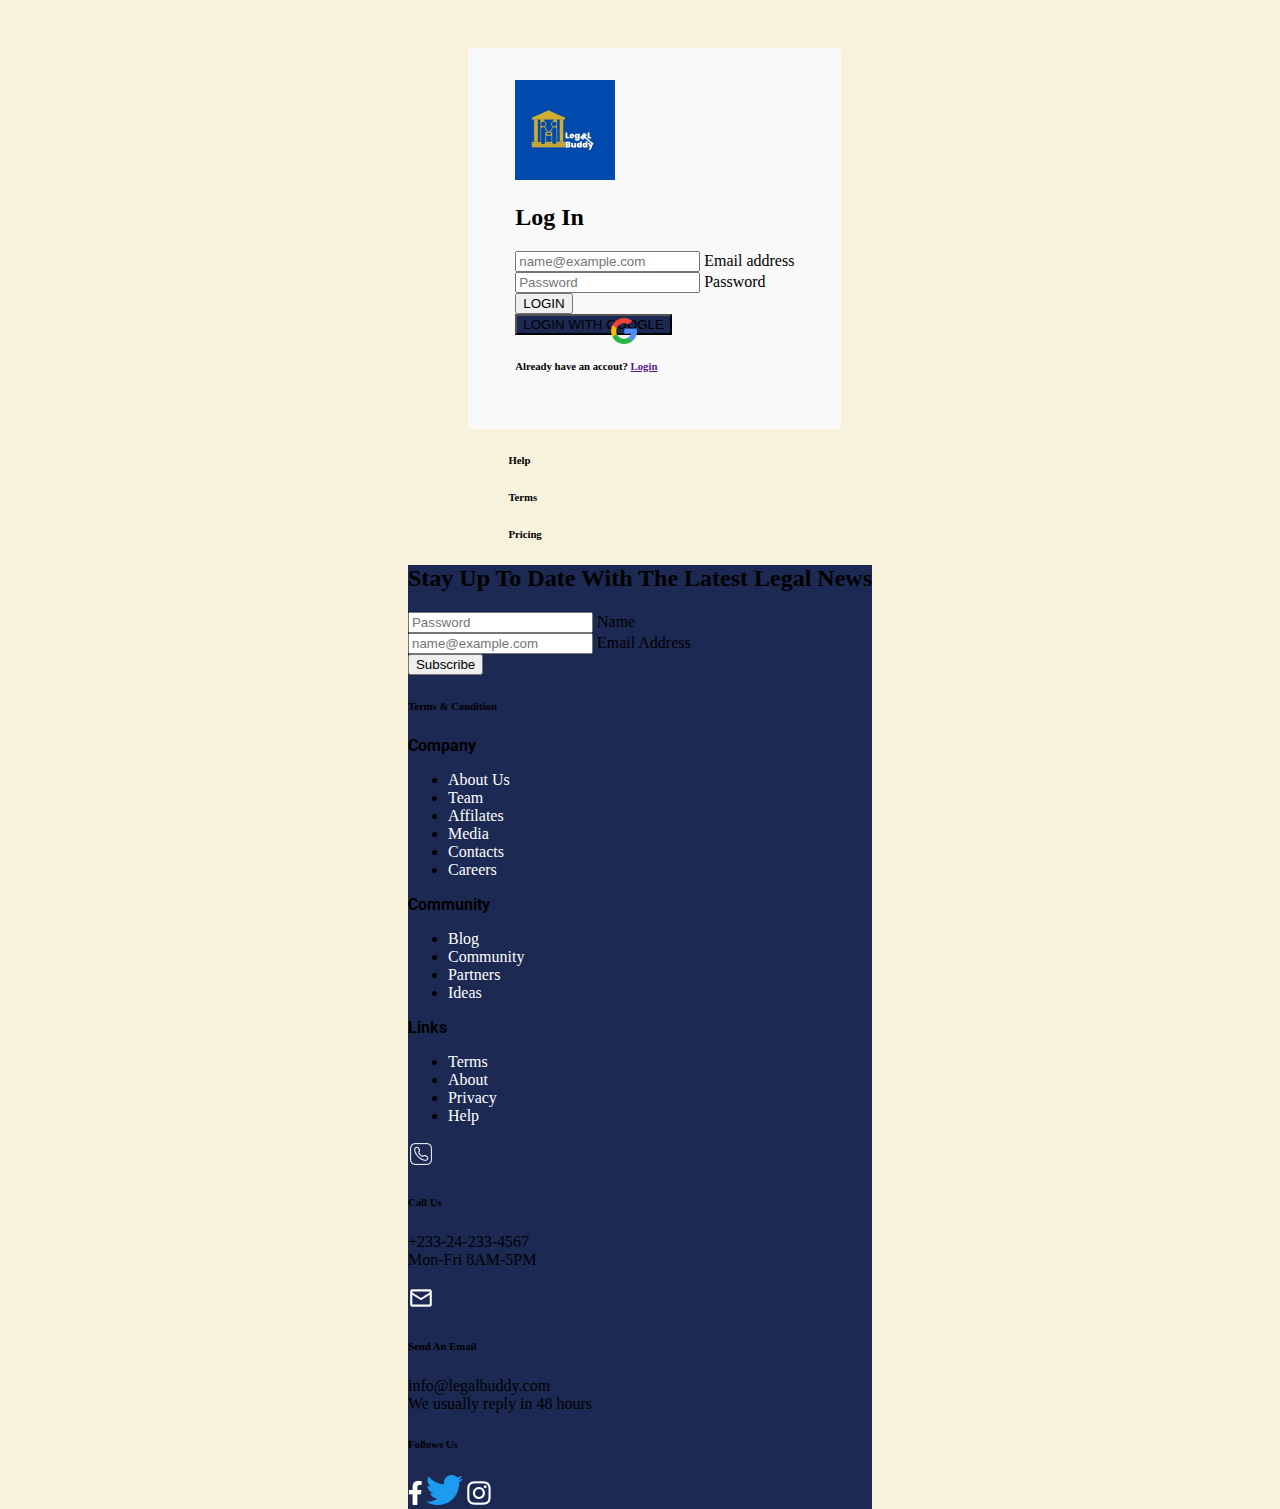
<file: Hackthon Project Group 5/login.html>
<!DOCTYPE html>
<html lang="en">
<head>
    <meta charset="UTF-8">
    <meta name="viewport" content="width=device-width, initial-scale=1.0">
    <link href="https://cdn.jsdelivr.net/npm/bootstrap@5.3.0/dist/css/bootstrap.min.css" 
    rel="stylesheet" integrity="sha384-9ndCyUaIbzAi2FUVXJi0CjmCapSmO7SnpJef0486qhLnuZ2cdeRhO02iuK6FUUVM" 
    crossorigin="anonymous">
    <title>Log In</title>
    <link rel="stylesheet" href="login.css">
</head>
<body>
<header>
    <!-- Logo -->
</header>
<main>
        <section class="section-1 container">
            <div class="container">
                <div class= "text-center">
                    <!-- Legal Logo -->
                    <img src="./Images/final logo africa aility 1.png" class="rounded" alt="...">
                  </div>
                <h2 class="text-center my-4" >
                    <!-- Log In Text -->
                    Log In
                </h2>
                <div class="container">
                    <div class="login container align-items-center justify-content-center my-5">
                    <!-- Forms -->
                    <div class="mb-3">
                     <div class="form-floating mb-3">
                        <input type="email" class="form-control" id="floatingInput" placeholder="name@example.com">
                        <label for="floatingInput">Email address</label>
                      </div>
                      <div class="form-floating mb-3">
                        <input type="email" class="form-control" id="floatingInput" placeholder="Password">
                        <label for="floatingInput">Password</label>
                      </div>
                        <!-- End of Forms -->
                    </div>
                </div>
                <div>
                    <!-- Link for Log In -->
                    <div class="d-grid gap-2 col-6 mx-auto my-4">
                        <button class="button-1 btn btn-primary btn-lg" type="button">LOGIN</button></div>
                    <div class="form d-grid gap-1 col-6 mx-auto my-0">
                          <img class= google-icon src="./Images/Google-icon.png" alt="">
                        <button class="button-4 btn btn-secondary btn-lg" type="button">LOGIN WITH GOOGLE</button>
                    </div>
                </div>
                <div class="my-3">
                    <h6 class="text-center">
                        Already have an accout? <a href="">Login</a>
                    </h6>
                </div>
            </div>
        </section>
        <section class="section-2">
       <div class="container">
        <ul class= "Text-desk d-flex gap-3">
            <h6>
                Help
            </h6>
            <h6>
                Terms
            </h6>
            <h6>
                Pricing 
            </h6>
        </ul>
    </div> 
    </section>
</main>

<footer>
    <!-- Footer Begins -->
    <div class="container d-flex my-5">
        <div class="container">
            <div class="row my-5">
                <div class="col-lg-3 col-sm-6">
                    <div class="single-box">
                        <h2 class="text-white">
                            Stay Up To Date With
                            The Latest Legal News
                        </h2>
                        <div class="form-floating mb-3">
                            <input type="email" class="form-control" id="floatingInput" placeholder="Password">
                            <label for="floatingInput">Name</label>
                        </div>
                        <div class="form-floating mb-3">
                            <input type="email" class="form-control" id="floatingInput" placeholder="name@example.com">
                            <label for="floatingInput">Email Address</label>
                        </div>
                        <div>
                            <button class="button-1 btn btn-primary bt-sm" type="button">Subscribe</button></div>
                        </div>
                    </div>
                    <div class="my-3">
                        <h6 class="text-white">Terms & Condition</h6>
                    </div>
                </div>
        </div>
            <div class="container">
                <div class="row my-5 gap-3">
                    <div class="col-lg-3 col-sm-6 gap-2">
                        <div class="single-box">
                            <h3 class="text-white">
                                Company
                            </h3>
                           <ul class="text-white">
                            <li><a href="#"> About Us</a></li>
                            <li><a href="#">Team</a></li>
                            <li><a href="#"> Affilates</a></li>
                            <li><a href="#"> Media</a></li>
                            <li><a href="#"> Contacts</a></li>
                            <li><a href="#"> Careers</a></li>
                           </ul>
                        </div>
                    </div>
                    <div class="col-lg-3 col-sm-6">
                        <div class="single-box">
                            <h3 class="text-white">
                                Community
                            </h3>
                           <ul class="text-white">
                            <li><a href="#"> Blog</a></li>
                            <li><a href="#">Community</a></li>
                            <li><a href="#"> Partners</a></li>
                            <li><a href="#"> Ideas</a></li>
                           </ul>
                        </div>
                    </div>
                    <div class="col-lg-3 col-sm-6">
                        <div class="single-box">
                            <h3 class="text-white">
                                Links
                            </h3>
                           <ul class="text-white">
                            <li><a href="#"> Terms</a></li>
                            <li><a href="#">About</a></li>
                            <li><a href="#"> Privacy</a></li>
                            <li><a href="#"> Help</a></li>
                           </ul>
                        </div>
                    </div>
                    <div class="col-lg-3 col-sm-6" >
                        <div class="text-white">
                            <img src="./Images/call-icon.png" alt="">
                            <h6> Call Us</h6>
                        </div>
                        <p class="text-white">+233-24-233-4567 <br> Mon-Fri 8AM-5PM</p>
                    </div>
                    <div class="col-lg-3 col-sm-6">
                        <div class="text-white">
                            <img src="./Images/email-icon.png" alt="">
                            <h6> Send An Email</h6>
                        </div>
                        <p class="text-white">info@legalbuddy.com <br> We usually reply in 48 hours</p>
                    </div>
                    <div class="col-lg-3 col-sm-6">
                        <div class="text-white">
                            <h6> Follows Us</h6>
                        </div>
                        <div>
                            <img src="./Images/facebook-img.png" alt="">
                            <img src="./Images/twitter-icon.png" alt="">
                            <img src="./Images/instagram-icon.png" alt="">
                        </div>
                    </div>
                            </div>
                                </div>
                </div>
    </div>
   <!-- Footer Ends -->
</footer>

<link href="https://cdn.jsdelivr.net/npm/bootstrap@5.3.0/dist/css/bootstrap.min.css" 
    rel="stylesheet" integrity="sha384-9ndCyUaIbzAi2FUVXJi0CjmCapSmO7SnpJef0486qhLnuZ2cdeRhO02iuK6FUUVM" 
    crossorigin="anonymous">
</script>
</body>
</html>
</file>
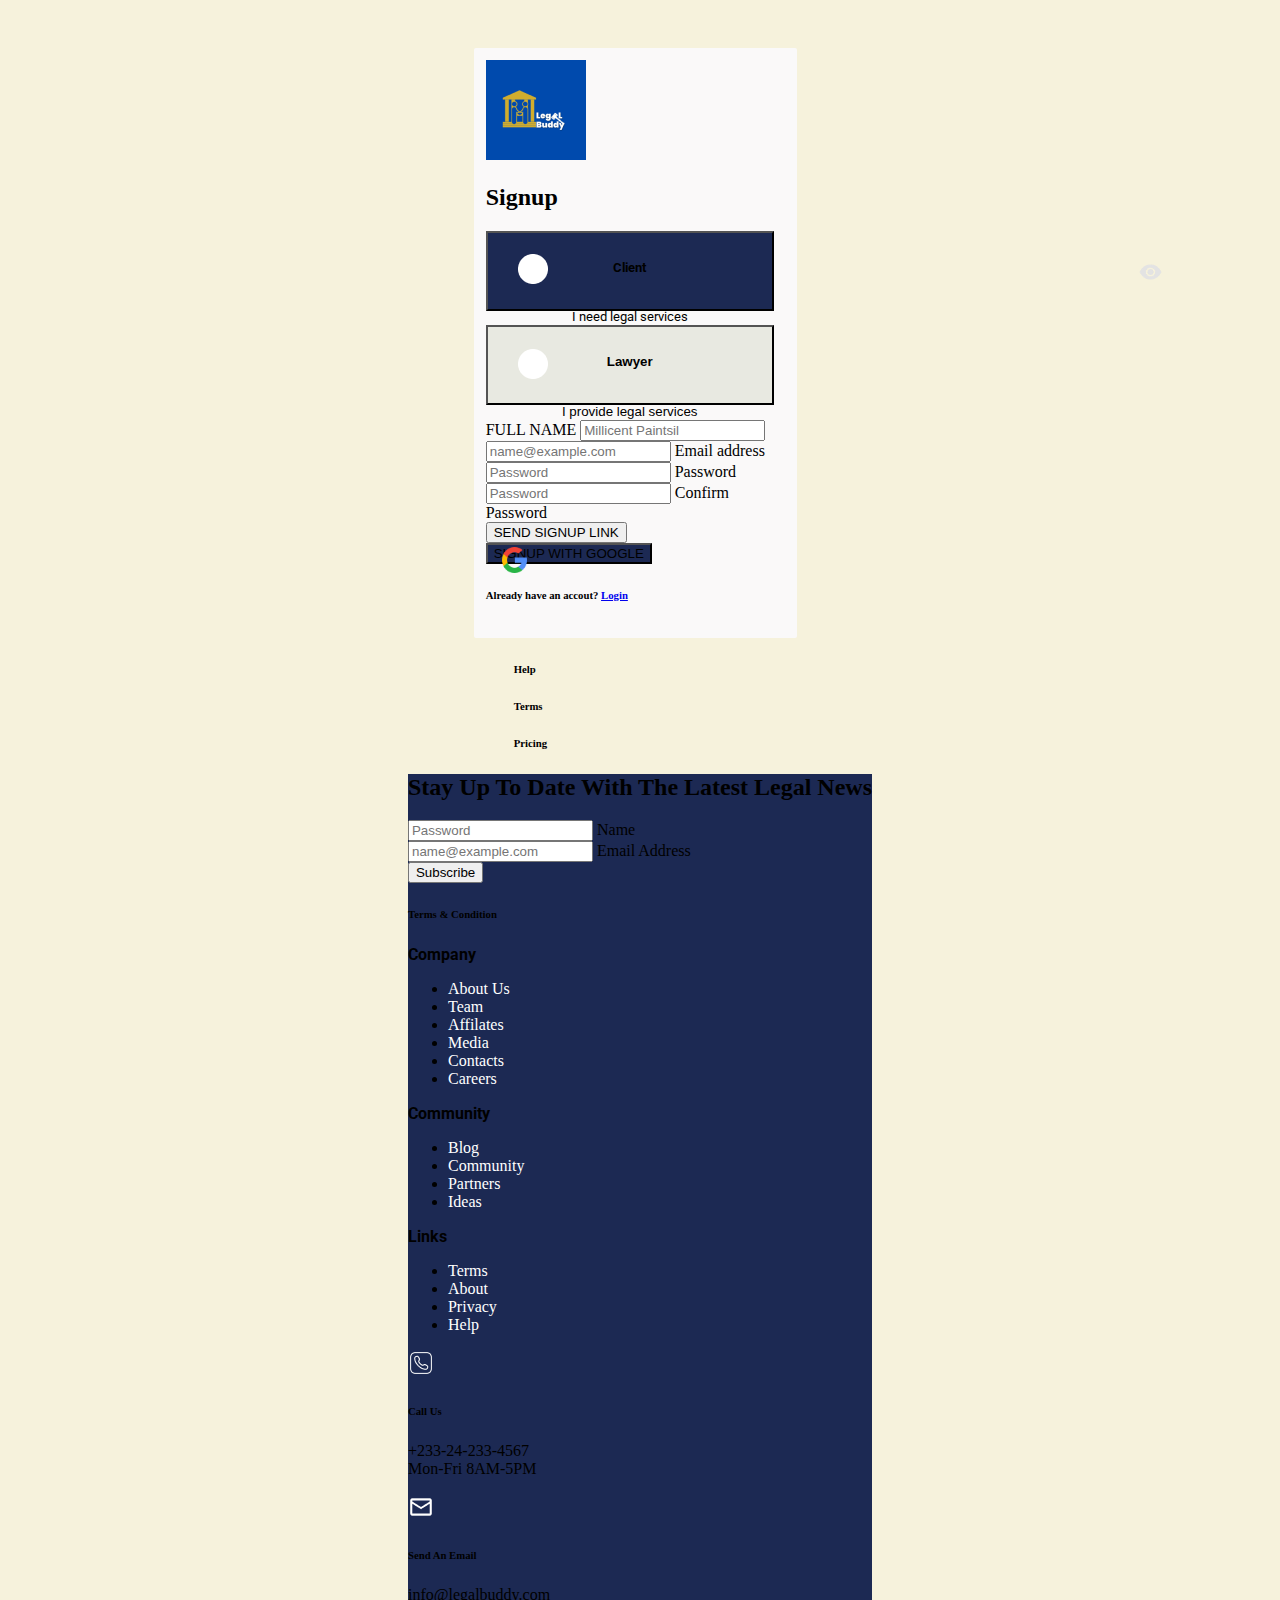
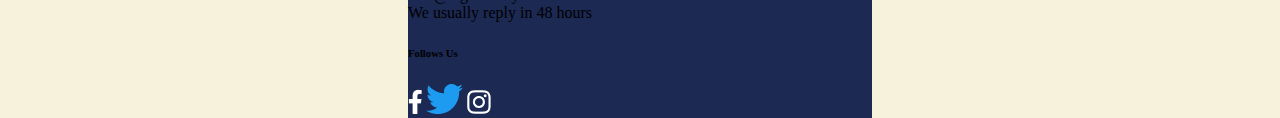
<file: Hackthon Project Group 5/signup.html>
<!DOCTYPE html>
<html lang="en">
<head>
    <meta charset="UTF-8">
    <meta name="viewport" content="width=device-width, initial-scale=1.0">
    <link href="https://cdn.jsdelivr.net/npm/bootstrap@5.3.0/dist/css/bootstrap.min.css" 
    rel="stylesheet" integrity="sha384-9ndCyUaIbzAi2FUVXJi0CjmCapSmO7SnpJef0486qhLnuZ2cdeRhO02iuK6FUUVM" 
    crossorigin="anonymous">
    <title>Sign up</title>
    <link rel="stylesheet" href="https://cdnjs.cloudflare.com/ajax/libs/font-awesome/6.4.0/css/all.min.css">
    <link rel="stylesheet" href="signup.css">
</head>
<body>
<header>
    <!-- Logo -->
</header>
<main>
        <section class="section-1 container">
            <div class="container">
                <div class= "text-center">
                    <!-- Legal Logo -->
                    <img src="./Images/final logo africa aility 1.png" class="rounded" alt="...">
                  </div>
                <h2 class="text-center my-4" >
                    <!-- Sign up Text -->
                    Signup</h2>
                <div class="row row-cols gap-0 my-2 justify-content-center align-items-center text-center custom-gap">
                    <!-- Button Link for Client -->
                    <div class="form col">
                        <img class="Ellipse" src="./Images/Ellipse 53.png" alt="">
                        <button type="button" class="button-2 btn btn-secondary custom-btn"> <h4>Client</h4>
                            <p>I need legal services</p>
                        </button>
                    </div>
                    <div class="form col">
                        <!--Button Link for Lawyer -->
                        <img class="Ellipse" src="./Images/Ellipse 53.png" alt="">
                        <button type="button" class="button3 btn custom-btn"> <h4 class="text-black">Lawyer</h4>
                            <p class="text-black">I provide legal services</p>
                        </button>
                    </div>
                </div>
                <div class="signup container align-items-center justify-content-center my-5">
                <!-- Forms -->
                <div class="mb-3">
                    <label for="exampleFormControlInput1" class="form-label ">FULL NAME</label>
                    <input type="name" class="form-control" id="exampleFormControlInput1" placeholder="Millicent Paintsil">
                  </div>
                 <div class="form-floating mb-3">
                    <input type="email" class="form-control" id="floatingInput" placeholder="name@example.com">
                    <label for="floatingInput">Email address</label>
                  </div>
                  <div class="form-floating mb-3">
                    <img  class="eye-icon" src="./Images/eye-icon.png" alt="">
                    <input type="email" class="form-control" id="floatingInput" placeholder="Password">
                    <label for="floatingInput">Password</label>
                  </div>
                  <div class="form-floating mb-3">
                    <img  class="eye-icon" src="./Images/eye-icon.png" alt="">
                    <input type="email" class="form-control" id="floatingInput" placeholder="Password">
                    <label for="floatingInput">Confirm Password</label>
                  </div>
                    <!-- End of Forms -->
                </div>
                <div>
                    <!-- Link for Signup -->
                    <div class="d-grid gap-2 col-6 mx-auto my-4">
                        <button class="button-1 btn btn-primary btn-lg" type="button">SEND SIGNUP LINK</button></div>
                    <div class="form d-grid gap-1 col-6 mx-auto my-0">
                          <img class= google-icon src="./Images/Google-icon.png" alt="">
                        <button class="button-4 btn btn-secondary btn-lg" type="button">SIGNUP WITH GOOGLE</button>
                    </div>
                </div>
                <div class="my-3">
                    <h6 class="text-center">
                        Already have an accout? <a href="login.htmlgit">Login</a>
                    </h6>
                </div>
            </div>
        </section>
        <section class="section-2">
       <div class="container">
        <ul class= "Text-desk d-flex gap-3">
            <h6>
                Help
            </h6>
            <h6>
                Terms
            </h6>
            <h6>
                Pricing 
            </h6>
        </ul>
    </div> 
    </section>
</main>

<footer>
    <div class="container d-flex my-5">
        <div class="container">
            <div class="row my-5">
                <div class="col-lg-3 col-sm-6">
                    <div class="single-box">
                        <h2 class="text-white">
                            Stay Up To Date With
                            The Latest Legal News
                        </h2>
                        <div class="form-floating mb-3">
                            <input type="email" class="form-control" id="floatingInput" placeholder="Password">
                            <label for="floatingInput">Name</label>
                        </div>
                        <div class="form-floating mb-3">
                            <input type="email" class="form-control" id="floatingInput" placeholder="name@example.com">
                            <label for="floatingInput">Email Address</label>
                        </div>
                        <div>
                            <button class="button-1 btn btn-primary bt-sm" type="button">Subscribe</button></div>
                        </div>
                    </div>
                    <div class="my-3">
                        <h6 class="text-white">Terms & Condition</h6>
                    </div>
                </div>
        </div>
            <div class="container">
                <div class="row my-5 gap-3">
                    <div class="col-lg-3 col-sm-6 gap-2">
                        <div class="single-box">
                            <h3 class="text-white">
                                Company
                            </h3>
                           <ul class="text-white">
                            <li><a href="#"> About Us</a></li>
                            <li><a href="#">Team</a></li>
                            <li><a href="#"> Affilates</a></li>
                            <li><a href="#"> Media</a></li>
                            <li><a href="#"> Contacts</a></li>
                            <li><a href="#"> Careers</a></li>
                           </ul>
                        </div>
                    </div>
                    <div class="col-lg-3 col-sm-6">
                        <div class="single-box">
                            <h3 class="text-white">
                                Community
                            </h3>
                           <ul class="text-white">
                            <li><a href="#"> Blog</a></li>
                            <li><a href="#">Community</a></li>
                            <li><a href="#"> Partners</a></li>
                            <li><a href="#"> Ideas</a></li>
                           </ul>
                        </div>
                    </div>
                    <div class="col-lg-3 col-sm-6">
                        <div class="single-box">
                            <h3 class="text-white">
                                Links
                            </h3>
                           <ul class="text-white">
                            <li><a href="#"> Terms</a></li>
                            <li><a href="#">About</a></li>
                            <li><a href="#"> Privacy</a></li>
                            <li><a href="#"> Help</a></li>
                           </ul>
                        </div>
                    </div>
                    <div class="col-lg-3 col-sm-6" >
                        <div class="text-white">
                            <img src="./Images/call-icon.png" alt="">
                            <h6> Call Us</h6>
                        </div>
                        <p class="text-white">+233-24-233-4567 <br> Mon-Fri 8AM-5PM</p>
                    </div>
                    <div class="col-lg-3 col-sm-6">
                        <div class="text-white">
                            <img src="./Images/email-icon.png" alt="">
                            <h6> Send An Email</h6>
                        </div>
                        <p class="text-white">info@legalbuddy.com <br> We usually reply in 48 hours</p>
                    </div>
                    <div class="col-lg-3 col-sm-6">
                        <div class="text-white">
                            <h6> Follows Us</h6>
                        </div>
                        <div>
                            <img src="./Images/facebook-img.png" alt="">
                            <img src="./Images/twitter-icon.png" alt="">
                            <img src="./Images/instagram-icon.png" alt="">
                        </div>
                    </div>
                            </div>
                                </div>
                </div>
    </div>
   
</footer>

<link href="https://cdn.jsdelivr.net/npm/bootstrap@5.3.0/dist/css/bootstrap.min.css" 
    rel="stylesheet" integrity="sha384-9ndCyUaIbzAi2FUVXJi0CjmCapSmO7SnpJef0486qhLnuZ2cdeRhO02iuK6FUUVM" 
    crossorigin="anonymous">
</script>
</body>
</html>
</file>
<file: style.css>
:root {
	--blue: #1c2953;
	--white: #ffffff;
	--gold: #ceb863;
	--grey: #e8e9e1;
}

* {
	padding: 0;
	margin: 0;
	box-sizing: border-box;
}

section {
	padding: 3rem 5%;
	width: 100vw;
}

body {
	overflow-x: hidden;
}

/* navigation  */
nav {
	background-color: var(--blue);
	color: var(--white);
	padding: 1rem 5%;
}

.nav-list {
	list-style: none;
}

.nav-list a {
	text-decoration: none;
	color: var(--white);
}

.nav-btn {
	background-color: var(--blue) !important;
	color: var(--white) !important;
}

/* header  */

body > header > nav > div > button.btn.btn-light.px-3.py-1 > a {
	color: var(--blue);
}

header {
	background-color: var(--blue);
}

body > header > section > div > h1 > span {
	color: var(--gold);
}

body > header > section > div > div > button,
body
	> header
	> section
	> div
	> div:nth-child(1)
	> div.border-top.col-5.border-white.d-flex.justify-content-center.border-2.mt-5
	> button {
	background-color: var(--gold) !important;
}

body > main > section:nth-child(3) {
	padding-inline: 0;
	padding-block: 0;
	background-color: var(--blue);
}

body > main > section.bg-dark\.bg-gradient,
body > footer > section,
body > footer > section.pb-3 {
	background-color: var(--blue);
}
body > main > section.z-n1 {
	background-color: var(--grey);
}

body > main > section.pt-5,
body > main > section:nth-child(2),
body > main > section:nth-child(2) > div.row.gap-5 > div:nth-child(1) > div,
body > main > section:nth-child(2) > div.row.gap-5 > div:nth-child(2) > div,
body > main > section:nth-child(2) > div.row.gap-5 > div:nth-child(3) > div,
body > main > section:nth-child(4),
body
	> main
	> section:nth-child(4)
	> div.pt-4
	> div.d-flex.gap-3.py-5.align-items-center.justify-content-between
	> div
	> div {
	background-color: var(--grey);
}

body > footer > section > div.d-flex.justify-content-center > p,
body > header > section > div > div:nth-child(1) > div.row > h1 > span {
	color: var(--gold);
}

body
	> footer
	> section
	> div.d-flex.gap-3.text-white
	> div.d-flex.w-50.flex-column.border-end.pe-5 {
	border-color: var(--gold) !important;
}
</file>
<file: about page/style.css>
:root {
	--blue: #1c2953;
	--white: #ffffff;
	--gold: #ceb863;
	--grey: #e8e9e1;
}

* {
	padding: 0;
	margin: 0;
	box-sizing: border-box;
}

section {
	padding: 3rem 5%;
	width: 100vw;
}

body {
	overflow-x: hidden;
}

/* navigation  */
nav {
	color: var(--white);
	padding: 1rem 5%;
}

.nav-list {
	list-style: none;
}

.nav-list a {
	text-decoration: none;
	color: var(--white);
}

header {
	background-image: url("./images/Rectangle\ 8.png");
	background-position: center;
	background-size: cover;
	background-repeat: no-repeat;
}

body > main > section:nth-child(4) > div > button {
	background-color: var(--gold);
}

body > main > section:nth-child(4),
footer {
	background-color: var(--blue);
}

body > main > section:nth-child(1),
body > main > section.py-5,
body > main > section:nth-child(3),
body > main > section:nth-child(5),
body > main > section:nth-child(5) > div > div:nth-child(1) > div,
body > main > section:nth-child(5) > div > div:nth-child(2) > div,
body > main > section:nth-child(6),
body > main > section:nth-child(7) {
	background-color: var(--grey);
}
</file>
<file: home page/style.css>
:root {
	--black: #000000;
	--white: #ffffff;
}

* {
	padding: 0;
	margin: 0;
	box-sizing: border-box;
}

section {
	padding: 3rem 5%;
	width: 100vw;
}

body {
	overflow-x: hidden;
}

/* navigation  */

nav {
	display: flex;
	justify-content: space-between;
	align-items: center;
	background-color: var(--black);
	color: var(--white);
	padding: 1rem 5%;
}

.nav-list {
	display: flex;
	align-items: center;
	gap: 0.9rem;
	list-style: none;
}

.nav-list a {
	text-decoration: none;
	color: var(--white);
}

.nav-list li:nth-child(4) > button {
	border: 1px solid var(--white);
	text-transform: capitalize;
	padding: 0.3rem 1.2rem;
	border-radius: 0.2rem;
	background-color: transparent;
	color: var(--white);
}

/* header  */
header {
	color: var(--white);
	background-color: var(--black);
	height: 100vh;
}

.hero {
	padding-right: 0;
}

.hero-img {
	background-image: url("./images/wesley-tingey-RnfF8SXkzRw-unsplash\ 1\ \(1\).png");
	background-position: center;
	background-size: cover;
	background-repeat: no-repeat;
	height: 32rem;
	width: 50%;
	z-index: -100;
	float: right;
}

body > main > section:nth-child(1) {
	background-color: #f3f3f3;
}

.img-div {
	display: flex;
	align-items: center;
	justify-content: center;
	gap: 1.3rem;
}

/* body > header > section > div > button {
	padding-inline: 1.5rem !important;
} */

body > main > section.d-flex {
	padding-right: 0;
}

body > main > section:nth-child(4) {
	background-color: var(--black);
}

body > main > section:nth-child(3) {
	padding-inline: 0;
	padding-bottom: 0;
}
</file>
<file: lawyers/style.css>
:root {
	--blue: #1c2953;
	--white: #ffffff;
	--gold: #ceb863;
	--grey: #e8e9e1;
}

* {
	padding: 0;
	margin: 0;
	box-sizing: border-box;
}

section {
	padding: 3rem 5%;
	width: 100vw;
}

body {
	overflow-x: hidden;
}

/* navigation  */
nav {
	color: var(--white);
	padding: 1rem 5%;
}

.nav-list {
	list-style: none;
}

.nav-list a {
	text-decoration: none;
	color: var(--white);
}

header {
	background-image: url("./images/Rectangle\ 8.png");
	background-position: center;
	background-size: cover;
	background-repeat: no-repeat;
}

body > main > section:nth-child(2) > div > button {
	background-color: var(--gold);
}

body > main > section:nth-child(2),
footer {
	background-color: var(--blue);
}

body > main > section.z-n1,
body > main > section:nth-child(4),
body > main > section:nth-child(1),
body
	> main
	> section:nth-child(1)
	> div.d-flex.gap-3.py-5.justify-content-between
	> div
	> div,
body > main > section:nth-child(1) > div:nth-child(3) > div > div {
	background-color: var(--grey);
}
</file>
<file: login page/style.css>
:root {
	--blue: #1c2953;
	--white: #ffffff;
	--gold: #ceb863;
	--grey: #e8e9e1;
	--bodyColor: #f6f2dc;
}

* {
	padding: 0;
	margin: 0;
	box-sizing: border-box;
}

section {
	padding: 3rem 5%;
	width: 100vw;
}

body {
	overflow-x: hidden;
}

body > main {
	background-color: var(--bodyColor);
}

body > footer,
body > main > div > div:nth-child(1) > div > div,
body
	> main
	> div
	> div.d-flex.flex-column.align-items-center.gap-3
	> button.btn.px-5.py-2.text-white {
	background-color: var(--blue);
}

body > main > div > div:nth-child(1) > div > div:nth-child(2) {
	background-color: var(--grey);
}

body
	> main
	> div
	> div:nth-child(1)
	> div
	> div:nth-child(2)
	> div
	> p.mb-1.fs-4 {
	color: var(--blue) !important;
}

body > header > nav > div > button.btn.btn-light.px-3.py-1 > a {
	text-decoration: none;
	color: var(--white);
}

body
	> footer
	> section
	> div.d-flex.gap-3.text-white
	> div.d-flex.w-50.flex-column.border-end.pe-5,
body > footer > section > div.d-flex.justify-content-center > p {
	border-color: var(--gold) !important;
}
body > footer > section > div.d-flex.justify-content-center > p {
	color: var(--gold);
}
</file>
<file: signUp/style.css>
:root {
	--blue: #1c2953;
	--white: #ffffff;
	--gold: #ceb863;
	--grey: #e8e9e1;
	--bodyColor: #f6f2dc;
}

* {
	padding: 0;
	margin: 0;
	box-sizing: border-box;
}

section {
	padding: 3rem 5%;
	width: 100vw;
}

body {
	overflow-x: hidden;
}

body > main {
	background-color: var(--bodyColor);
}

body > footer,
body > main > div > div:nth-child(1) > div > div,
body
	> main
	> div
	> div.d-flex.flex-column.align-items-center
	> button.btn.px-5.py-2 {
	background-color: var(--blue);
}

body > main > div > div:nth-child(1) > div > div:nth-child(2) {
	background-color: var(--grey);
}

body
	> main
	> div
	> div:nth-child(1)
	> div
	> div:nth-child(2)
	> div
	> p.mb-1.fs-4 {
	color: var(--blue) !important;
}

body
	> footer
	> section
	> div.d-flex.gap-3.text-white
	> div.d-flex.w-50.flex-column.border-end.pe-5,
body > footer > section > div.d-flex.justify-content-center > p {
	border-color: var(--gold) !important;
}
body > footer > section > div.d-flex.justify-content-center > p {
	color: var(--gold);
}
</file>
<file: homepage1.css>
@import url('https://fonts.googleapis.com/css2?family=DM+Serif+Display:ital@0;1&family=Lato:ital,wght@0,400;0,700;0,900;1,400;1,900&display=swap');
 

*{
    margin: 0;
    padding: 0;
    box-sizing: border-box;
    font-family: 'DM Serif Display', serif;
    font-family: 'Lato', sans-serif;
   
}
.text{
    margin-left: 70px;
    align-items: center;
    padding-top: 5rem;
}
.text p{
color: var(--6, #3A3A38);
font-family: DM Serif Display;
font-size:4rem;
font-weight: 400; 
text-transform: capitalize;
gap: 1rem;


}
.text p span{
color: var(--3, #9A9162);
font-family: DM Serif Display;
}
.home{
    display: flex;
    flex-direction: row;
    justify-content: center;
    align-content: center;
    border: black 10px;
    padding-top: 40px;
    background: var(--2, #E8E9E1);
   
    
}
.home img{
    height: 60vh;

}

.text button{
    background-color: var(--1, #1E2E45);
    color: #E8E9E1;
    border-radius: 0;
    font-size: 1.2rem;
}
.section2{
    padding: 60px;
    display: flex;
    flex-direction: row;
    align-items: center;
    justify-content: space-evenly;
   
   
   
}
.section2 img{
    height: 60vh;
}
.vertical-line{
    width: 1px;
    height: 560px;
    background-color: black;
}
.about-us p{
    color: var(--6, #3A3A38);
    font-family: DM Serif Display;
    font-size:2.8rem;
    font-weight: 400; 
    text-transform: capitalize;
    gap: 1;
    

}
.about-us .about{
    font-size:1.3rem ;

}
.lorem{
    text-align: center;
    padding: 60px;
    
}
.lorem button{
    background-color: var(--1, #1E2E45);
    color: #E8E9E1;
    border-radius: 0;
    font-size: 1.2rem;
    align-items: center;
}
.partner{
    display: flex;
   flex-direction: column;
   justify-content: center;
   align-items: center;
}
.partner h1{
    color: var(--6, #3A3A38);
    font-family: DM Serif Display;
    font-size: 2rem;
    font-weight: 600;
    text-transform: capitalize;
    text-align: center;
    padding-left:300px ;
    margin: 20px;
    
}
.icons{
    display: flex;
    flex-direction: row;
    justify-content: space-around;
    align-items: center;
}
.icons .vertical-line{
    height: 300px !important;
}
.prof-serv{
    display: flex;
    flex-direction: row;
    background: var(--1, #1E2E45);
    justify-content: center;
    align-items: center;
}
.law{
    padding: 60px;
    justify-content: center;
}
.law h1{
    font-family: DM Serif Display;
    font-size: 3rem;
    font-style: normal;
    font-weight: 300;
    line-height: normal;
    text-transform: capitalize;
   
}
.law h6{
color: var(--6, #3A3A38);
font-family: DM Serif Display;
font-size: 1.5rem;
font-style: normal;
font-weight: 400;
padding-left: 150px;

}
.prof{
    display: flex;
    flex-direction: row;
    align-items: center;
    justify-content: space-around;
}
.prof h1{
    color: var(--6, #3A3A38);
/* H1 */
font-family: DM Serif Display;
font-size: 68px;
font-style: normal;
font-weight: 400;
text-transform: capitalize;
}
.prof p{
    color: var(--6, #3A3A38);
/* Body1/Regular */
font-family: DM Sans;
font-size: 18px;
font-style: normal;
font-weight: 400;
line-height: normal;
}
.help{
    background: var(--1, #1E2E45);
    display: flex;
    flex-direction: column;
    align-items: center;
    justify-content: space-around;
}
.help h1{
    color: var(--4, #FFF);
    /* H1 */
    font-family: DM Serif Display;
    font-size: 3rem;
    font-style: normal;
    font-weight: 300;
    line-height: normal;
    text-transform: capitalize;
    background: var(--1, #1E2E45);
}
.help p{
    color: var(--4, #FFF);
text-align: center;
/* Body1/Regular */
font-family: DM Sans;
font-size: 1.2rem;
font-style: normal;
font-weight: 200;
line-height: normal;
background: var(--1, #1E2E45);
}

.help button{
 display: flex;
width: 160px;
padding: 10px;
justify-content: center;
align-items: center;
gap:5px;
background: var(--3, #9A9162);
font-size: 1.2rem;
}
.card-body button {
    color: var(--4, #FFF);
}
.years{
    padding: 4rem;
    display: flex;
    flex-direction: row;
    justify-content: space-around;
    align-items: center;
}


.years img{
    height: 40vh;
}
.check-tick{
    display: flex;
    flex-direction: row;
    padding-right: 400px !important;
}

.check-tick img{
    height: 2vh;
}
.image13{
    border-radius: 50%;
    padding-left: 100px !important;
    align-self: center;
}

.blog .btn{
    padding: 5px;
    border-radius: 2px;
    background: var(--1, #1E2E45);
    gap: 3rem;

}
.news{
    display: flex;
    flex-direction: column;
    justify-content: center;
    align-items: start;
   background: var(--2, #E8E9E1);
   padding-left: 160px;
  
}
.news h1{
    font-family: DM Serif Display;
    font-size: 3rem;
    font-style: normal;
    font-weight: 300;
    line-height: normal;
    text-transform: capitalize;
    
}
.news a{
    text-align: end;
    text-decoration: none;
    color: #3A3A38;
    padding-left: 1200px;
    padding-top: 2px;
}
.cases{
    display: flex;
    flex-direction: column;
    justify-content: center;
    align-items: start;
   background: var(--2, #E8E9E1);
   padding-left: 160px;
   padding-top:10px ;
}
.cases h1{
    font-family: DM Serif Display;
    font-size: 3rem;
    font-style: normal;
    font-weight: 300;
    line-height: normal;
    text-transform: capitalize;

}
.cases a{
    font-family: DM Serif Display;
    text-align: end;
    text-decoration: none;
    color: #3A3A38;
    padding-left: 1200px;
    padding-top: 2px;
}
.card-body .btn{
   
    border-radius: 2px;
    background: var(--1, #1E2E45);
    gap: 3rem;
    align-items: center;
    justify-content: center;
}
</file>
<file: Hackthon Project Group 5/login.css>
@import url('https://fonts.googleapis.com/css2?family=Roboto:wght@100;300;400;500&display=swap');


*{
    padding: none;
    margin: none;
}
body{
    
    height: 100vh;
    place-items: center;
    background-color: #F6F2DC !important;
  
}
.section-1{
    place-items: center;
    justify-content: center;
    align-content: center;
    width: 90%;
    margin-top: 3rem;
    padding: 30px;
    border-radius: 2px;
    border: 2px solid transparent;
    box-shadow: 10rem ;
    background-color: #faf9f9;
}
.form{
    position: relative;
}

.google-icon{
    position: absolute;
    top: calc(22%);
    left: 6rem;
    width: 1.6rem;
}
.custom-gap{
    margin: 0;
}
.button-1{
    border-radius: 1;
}
.button-2{
    background-color: #1C2953 !important;
    border-radius: 0 !important;
    height: 5rem;
    line-height: 2rem;
    width: 18rem;
    font-family: 'Roboto', sans-serif;
}

.button-4{
    background-color: #1C2953 !important;
    border-radius: 1;
}
.Text-desk{
justify-content: end;
}
/* Footer Begins */
footer{
    background-color: #1C2953;
}
.single-box p{
    line-height: 1.9;
}
.single-box h3{
    font-family: 'Roboto', sans-serif;
    font-size: 1rem;
}
.single-box a{
    text-decoration: none;
    color: white;
}
</file>
<file: Hackthon Project Group 5/signup.css>
@import url('https://fonts.googleapis.com/css2?family=Roboto:wght@100;300;400;500&display=swap');


*{
    padding: none;
    margin: none;
}
body{
    
    height: 100vh;
    place-items: center;
    background-color: #F6F2DC !important;
  
}
.section-1{
    display: grid;
    place-items: center;
    justify-content: center;
    align-content: center;
    width: 90%;
    margin-top: 3rem;
    padding: 10px;
    border-radius: 2px;
    border: 2px solid transparent;
    box-shadow: 10rem ;
    background-color: #faf9f9;
}
.custom-btn{
    height: 5rem;
    line-height: 2rem;
    position: relative;
}
.Ellipse{
    position: absolute;
    top: calc(25%);
    left: 2rem;
    z-index: 1;
}
.form{
    position: relative;
}
.eye-icon{
    position: absolute;
    top: calc(29%);
    left: 89%;
    width: 1.4rem;
}

.google-icon{
    position: absolute;
    top: calc(22%);
    left: 1rem;
    width: 1.6rem;
}
.custom-gap{
    margin: 0;
}
.button-1{
    border-radius: 1;
}
.button-2{
    background-color: #1C2953 !important;
    border-radius: 0 !important;
    height: 5rem;
    line-height: 2rem;
    width: 18rem;
    font-family: 'Roboto', sans-serif;
}
.button3{
    background-color: #E8E9E1 !important;
    border-radius: 1;
    height: 5rem;
    line-height: 2rem;
    width: 18rem;
}
.button-4{
    background-color: #1C2953 !important;
    border-radius: 1;
}
.Text-desk{
justify-content: end;
}
/* Footer Begins */
footer{
    background-color: #1C2953;
}
.single-box p{
    line-height: 1.9;
}
.single-box h3{
    font-family: 'Roboto', sans-serif;
    font-size: 1rem;
}
.single-box a{
    text-decoration: none;
    color: white;
}
</file>
